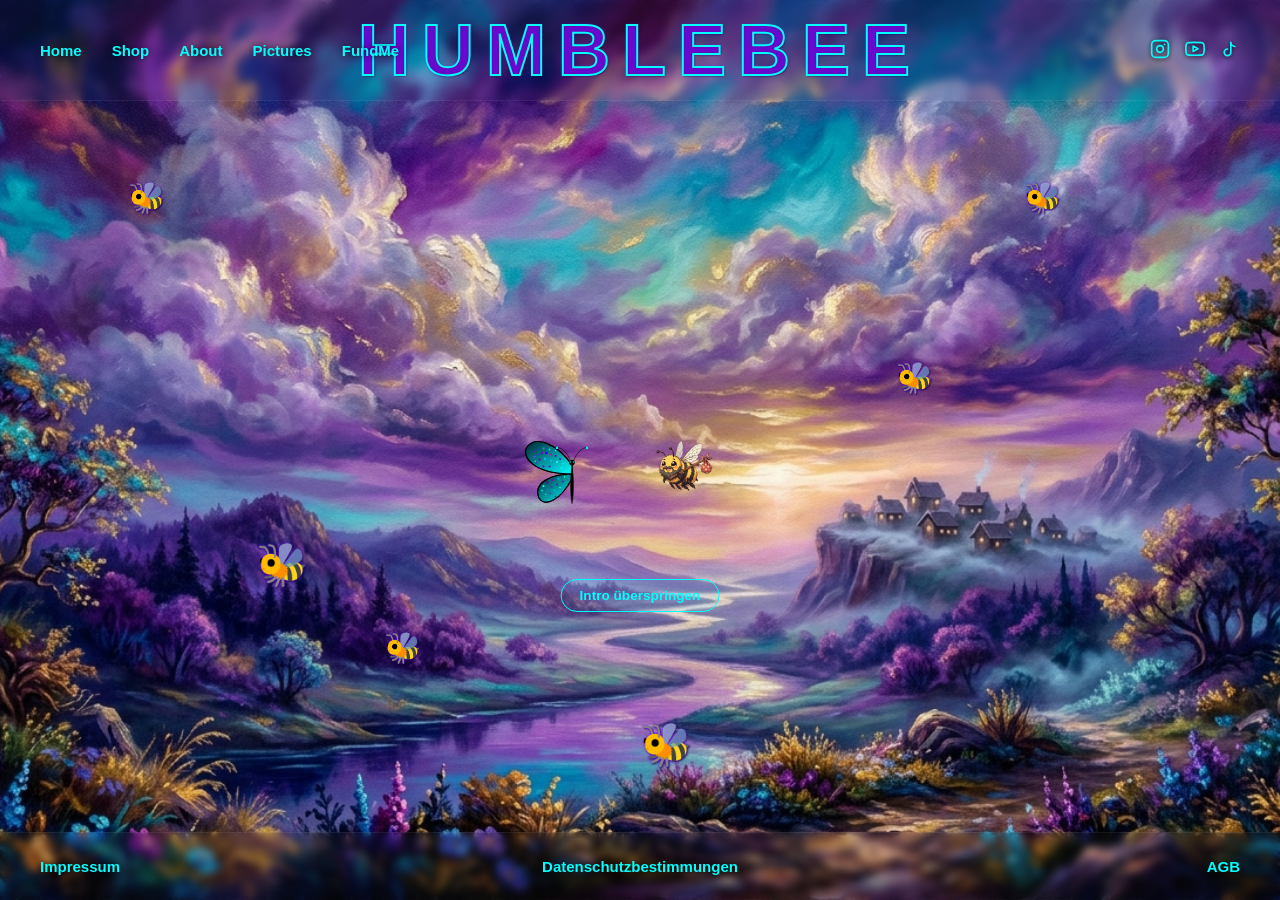
<file: index.html>
<!doctype html>
<html lang="de">
  <head>
    <meta charset="UTF-8" />
    <meta name="viewport" content="width=device-width, initial-scale=1.0" />
    <title>Startseite - Bienen & Neon-Falter</title>
    <link rel="stylesheet" href="style.css" />
  </head>
  <body class="bg-sunset">
    <header>
      <nav>
        <div class="nav-links">
          <a href="index.html" aria-current="page">Home</a>
          <a href="shop.html">Shop</a>
          <a href="about.html">About</a>
          <a href="pictures.html">Pictures</a>
          <a href="donate.html">FundMe</a>
        </div>

        <div class="nav-socials">
          <a
            href="https://www.instagram.com/humblebee.world/"
            target="_blank"
            rel="noopener noreferrer"
            aria-label="Instagram"
          >
            <svg
              viewBox="0 0 24 24"
              class="social-icon"
              fill="none"
              stroke="currentColor"
              stroke-width="2"
              stroke-linecap="round"
              stroke-linejoin="round"
            >
              <rect x="2" y="2" width="20" height="20" rx="5" ry="5"></rect>
              <path d="M16 11.37A4 4 0 1 1 12.63 8 4 4 0 0 1 16 11.37z"></path>
              <line x1="17.5" y1="6.5" x2="17.51" y2="6.5"></line>
            </svg>
          </a>
          <a
            href="https://www.youtube.com/@HUMBLEBEE-1111"
            target="_blank"
            rel="noopener noreferrer"
            aria-label="YouTube"
          >
            <svg viewBox="0 0 24 24" class="social-icon">
              <path
                d="M22.54 6.42a2.78 2.78 0 0 0-1.94-2C18.88 4 12 4 12 4s-6.88 0-8.6.46a2.78 2.78 0 0 0-1.94 2A29 29 0 0 0 1 11.75a29 29 0 0 0 .46 5.33A2.78 2.78 0 0 0 3.4 19c1.72.46 8.6.46 8.6.46s6.88 0 8.6-.46a2.78 2.78 0 0 0 1.94-2 29 29 0 0 0 .46-5.25 29 29 0 0 0-.46-5.33z"
              ></path>
              <polygon
                points="9.75 15.02 15.5 11.75 9.75 8.48 9.75 15.02"
              ></polygon>
            </svg>
          </a>
          <a
            href="https://www.tiktok.com/@humblebee.world?lang=de-DE"
            target="_blank"
            rel="noopener noreferrer"
            aria-label="TikTok"
          >
            <svg
              viewBox="0 0 24 24"
              class="social-icon"
              fill="none"
              stroke="currentColor"
              stroke-width="2"
              stroke-linecap="round"
              stroke-linejoin="round"
            >
              <path d="M9 12a4 4 0 1 0 4 4V4a5 5 0 0 0 5 5"></path>
            </svg>
          </a>
        </div>
      </nav>
    </header>

    <main>
      <div class="sun-rays-container" aria-hidden="true">
        <div class="ray" style="--i: 1"></div>
        <div class="ray" style="--i: 2"></div>
        <div class="ray" style="--i: 3"></div>
        <div class="ray" style="--i: 4"></div>
        <div class="ray" style="--i: 5"></div>
        <div class="ray" style="--i: 6"></div>
        <div class="ray" style="--i: 7"></div>
        <div class="ray" style="--i: 8"></div>
      </div>

      <section class="text-container">
        <h1 class="animated-text txt-1">Save the bees!</h1>
        <p class="animated-text txt-2">plant flowers....</p>
        <p class="animated-text txt-3">Bee humble....</p>
        <p class="animated-text txt-4">and help me grow if you can....</p>
        <p class="animated-text txt-5">Thank you so much!!!!</p>

        <button id="skip-intro-btn" onclick="skipIntro()">
          Intro überspringen
        </button>

        <div class="story-page" id="page1">
          <p>
            Es war die Epoche der Grauen Stille. Wo einst das Summen von
            Millionen das goldene Licht des Sommers erfüllt hatte, herrschte nun
            eine bedrückende Leere. Die Giganten aus Stein und Glas – von den
            Altvorderen „Menschen“ genannt – hatten das Land verschlungen, die
            blühenden Täler mit grauem Staub bedeckt und den großen Völkern des
            Waldes die Lebensgrundlage entzogen.
          </p>
          <button class="story-btn next-btn" onclick="nextPage()">
            Weiterlesen ➔
          </button>
        </div>

        <div class="story-page" id="page2">
          <p>
            Mit dem Sterben der Wiesen war auch das Haus von Humblebee
            untergegangen. Seine Sippe, die Hüter des Blütenstaubs, war
            vergangen. Er war der Letzte seines Geschlechts, eine einsame,
            flauschige Gestalt in einer feindlich gewordenen Welt. Sein Herz
            trug die Schwere eines ganzen Zeitalters, doch in seiner Brust
            schlug ein unerschütterliches Herz. Wo andere Groll gegen die
            steinernen Giganten hegten, spürte Humblebee nur eines: die Pflicht
            zu bewahren, was noch übrig war. Mit schmerzenden Schwingen und
            einem Pelz, der vom Ruß der Schornsteine gezeichnet war, erhob er
            sich Tag für Tag in die Lüfte. Er flog dorthin, wo die Not am
            größten war. Er war ein Heiler im Verborgenen, ein winziger Ritter
            des Lebens.
          </p>
          <div class="story-controls">
            <button class="story-btn prev-btn" onclick="prevPage()">
              L Zurück
            </button>
            <button class="story-btn next-btn" onclick="nextPage()">
              Weiterlesen ➔
            </button>
          </div>
        </div>

        <div class="story-page" id="page3">
          <p>
            Es begab sich an einem späten Nachmittag, als seine Kräfte fast
            gänzlich geschwunden waren, dass er einen kargen Außenposten der
            Steinstadt erreichte – einen einsamen Balkon hoch über den
            Straßenschluchten. Dort saß eine junge Tochter der Giganten. Vor ihr
            lag ein sterbendes Gewächs, dessen Blüten sich nach dem Segen des
            Lebens sehnten, den nur die Boten des Waldes bringen konnten.
            Humblebee spürte das Verlangen seiner matten Flügel, einfach in den
            Schatten zu sinken und dem ewigen Schlaf nachzugeben. Er hatte
            wahrlich genug gelitten. Doch der Schwur der Hüter duldete kein
            Zaudern.
          </p>
          <div class="story-controls">
            <button class="story-btn prev-btn" onclick="prevPage()">
              L Zurück
            </button>
            <button class="story-btn next-btn" onclick="nextPage()">
              Weiterlesen ➔
            </button>
          </div>
        </div>
        <div class="story-page" id="page4">
          <p>
            Mit einem tiefen, trotzigen Brummen, das wie das ferne Grollen eines
            sterbenden Donners klang, mobilisierte er die letzten Reserven
            seiner Lebensenergie. Er stürzte sich in den Mikrokosmos der
            Blütenkelche, wirbelte den goldenen Staub auf und vollzog das uralte
            Ritual der Bestäubung. Es war ein Tanz auf dem Grat des Todes,
            getragen von purem Opfersinn. Als das Werk vollbracht war, brach der
            kleine Krieger kraftlos auf dem hölzernen Tisch zusammen. Seine
            Fühler zuckten matt.
          </p>
          <div class="story-controls">
            <button class="story-btn prev-btn" onclick="prevPage()">
              L Zurück
            </button>
            <button class="story-btn next-btn" onclick="nextPage()">
              Weiterlesen ➔
            </button>
          </div>
        </div>
        <div class="story-page" id="page5">
          <p>
            Da geschah das Wunder. Das Menschenkind wich nicht zurück. In ihren
            Augen spiegelte sich nicht die Kälte ihrer Art, sondern das Erwachen
            eines alten Wissens. Mit ehrfürchtiger Sanftheit reichte sie ihm
            eige Gabe – ein Lebenselixier aus reinem, süßem Kristallwasser,
            dargebracht auf einem silbernen Schild. Als Humblebee den Trank zu
            sich nahm und die Wärme in seine Glieder zurückkehrte, wusste er,
            dass sein Kampf nicht vergebens gewesen war. Der Funke war
            übergesprungen. Ein neues Bündnis war geschmiedet worden, bereit,
            die Graue Stille zu brechen.
          </p>
          <div class="story-controls">
            <button class="story-btn prev-btn" onclick="prevPage()">
              L Zurück
            </button>
            <button class="story-btn close-btn" onclick="closeStory()">
              Geschichte schließen ✖
            </button>
          </div>
        </div>
      </section>

      <div class="insect-layer" aria-hidden="true">
        <div class="bee" style="--x: 10%; --y: 20%">🐝</div>
        <div class="bee" style="--x: 70%; --y: 40%">🐝</div>
        <div class="bee" style="--x: 30%; --y: 70%">🐝</div>
        <div class="bee" style="--x: 80%; --y: 20%">🐝</div>
        <div class="bumblebee" style="--x: 20%; --y: 60%">🐝</div>
        <div class="bumblebee" style="--x: 50%; --y: 80%">🐝</div>
      </div>

      <div class="butterfly" aria-hidden="true">
        <svg viewBox="0 0 400 400" xmlns="http://www.w3.org/2000/svg">
          <defs>
            <linearGradient
              id="fluegelBasis"
              x1="0%"
              y1="0%"
              x2="100%"
              y2="100%"
            >
              <stop offset="0%" stop-color="#002233" />
              <stop offset="100%" stop-color="#00ffff" />
            </linearGradient>
            <linearGradient
              id="falterKoerper"
              x1="0%"
              y1="0%"
              x2="100%"
              y2="0%"
            >
              <stop offset="0%" stop-color="#050505" />
              <stop offset="100%" stop-color="#000000" />
            </linearGradient>
            <filter id="ghostGlow" x="-20%" y="-20%" width="140%" height="140%">
              <feGaussianBlur stdDeviation="0.8" result="blur1" />
              <feMerge>
                <feMergeNode in="blur1" />
                <feMergeNode in="SourceGraphic" />
              </feMerge>
            </filter>

            <g id="einzelFluegel">
              <path
                d="M 200 200 C 150 130, 80 100, 50 140 C 30 170, 70 230, 200 230 Z"
                fill="url(#fluegelBasis)"
                stroke="#000"
                stroke-width="4"
                stroke-linejoin="round"
              />
              <path
                d="M 200 230 C 130 230, 70 260, 90 310 C 110 340, 160 320, 200 245 Z"
                fill="url(#fluegelBasis)"
                stroke="#000"
                stroke-width="4"
                stroke-linejoin="round"
              />
              <g filter="url(#ghostGlow)">
                <circle cx="160" cy="180" r="2.5" fill="#560bad" />
                <circle cx="145" cy="170" r="3.0" fill="#7209b7" />
                <circle cx="130" cy="165" r="3.5" fill="#b5179e" />
                <circle cx="115" cy="160" r="4.0" fill="#4a00e0" />
                <circle cx="100" cy="160" r="4.0" fill="#7209b7" />
                <circle cx="85" cy="165" r="3.5" fill="#3f37c9" />
                <circle cx="75" cy="172" r="3.0" fill="#4361ee" />
                <circle cx="78" cy="188" r="2.5" fill="#4cc9f0" />
                <circle cx="170" cy="195" r="2.5" fill="#00f5d4" />
                <circle cx="150" cy="190" r="3.0" fill="#00ffff" />
                <circle cx="130" cy="185" r="3.5" fill="#00bbf9" />
                <circle cx="110" cy="180" r="4.0" fill="#00bbf9" />
                <circle cx="92" cy="182" r="3.5" fill="#7209b7" />
                <circle cx="80" cy="192" r="3.0" fill="#3f37c9" />
                <circle cx="165" cy="210" r="2.5" fill="#00ffff" />
                <circle cx="145" cy="208" r="3.0" fill="#00bbf9" />
                <circle cx="125" cy="205" r="3.5" fill="#3f37c9" />
                <circle cx="105" cy="205" r="3.0" fill="#7209b7" />
                <circle cx="90" cy="210" r="2.5" fill="#560bad" />
                <circle cx="145" cy="152" r="2.0" fill="#00ffff" />
                <circle cx="125" cy="148" r="2.5" fill="#00ffff" />
                <circle cx="105" cy="145" r="3.0" fill="#3a86c8" />
                <circle cx="88" cy="148" r="2.5" fill="#3f37c9" />
                <circle cx="75" cy="155" r="2.0" fill="#7209b7" />
                <circle cx="175" cy="240" r="2.2" fill="#00f5d4" />
                <circle cx="155" cy="245" r="2.8" fill="#00bbf9" />
                <circle cx="135" cy="250" r="3.2" fill="#7209b7" />
                <circle cx="118" cy="258" r="3.5" fill="#560bad" />
                <circle cx="105" cy="270" r="3.0" fill="#00ffff" />
                <circle cx="100" cy="285" r="2.5" fill="#00f5d4" />
                <circle cx="170" cy="255" r="2.2" fill="#7209b7" />
                <circle cx="150" cy="265" r="2.8" fill="#560bad" />
                <circle cx="132" cy="272" r="3.2" fill="#3f37c9" />
                <circle cx="118" cy="282" r="2.8" fill="#4361ee" />
                <circle cx="112" cy="298" r="2.2" fill="#4cc9f0" />
                <circle cx="160" cy="275" r="2.2" fill="#00ffff" />
                <circle cx="142" cy="285" r="2.8" fill="#00bbf9" />
                <circle cx="128" cy="295" r="2.5" fill="#3f37c9" />
                <circle cx="162" cy="295" r="2.0" fill="#3a86c8" />
                <circle cx="145" cy="305" r="2.2" fill="#7209b7" />
              </g>
            </g>
          </defs>

          <g class="falter-schweben">
            <use href="#einzelFluegel" class="links" />
            <use href="#einzelFluegel" class="rechts" />

            <g class="falter-rumpf">
              <path
                d="M 200 210 C 193 230, 193 300, 200 330 C 207 300, 207 230, 200 210 Z"
                fill="url(#falterKoerper)"
                stroke="#000"
              />
              <path
                d="M 196 192 C 188 158, 160 138, 150 143"
                stroke="#000000"
                stroke-width="2"
                fill="none"
              />
              <path
                d="M 204 192 C 212 158, 240 138, 250 143"
                stroke="#000000"
                stroke-width="2"
                fill="none"
              />
              <circle
                cx="150"
                cy="143"
                r="3.5"
                fill="#00ffff"
                filter="url(#ghostGlow)"
              />
              <circle
                cx="250"
                cy="143"
                r="3.5"
                fill="#00ffff"
                filter="url(#ghostGlow)"
              />
              <circle cx="200" cy="192" r="9" fill="#050505" stroke="#000" />
              <circle cx="194" cy="190" r="2.2" fill="#00ffff" />
              <circle cx="206" cy="190" r="2.2" fill="#00ffff" />
            </g>
          </g>
        </svg>
      </div>
    </main>

    <div class="bottom-banner">
      <div class="bottom-links">
        <a href="impressum.html">Impressum</a>
        <a href="datenschutz.html" id="footer-datenschutz"
          >Datenschutzbestimmungen</a
        >
        <a href="agb.html">AGB</a>
      </div>
    </div>

    <script src="script.js"></script>
  </body>
</html>
</file>
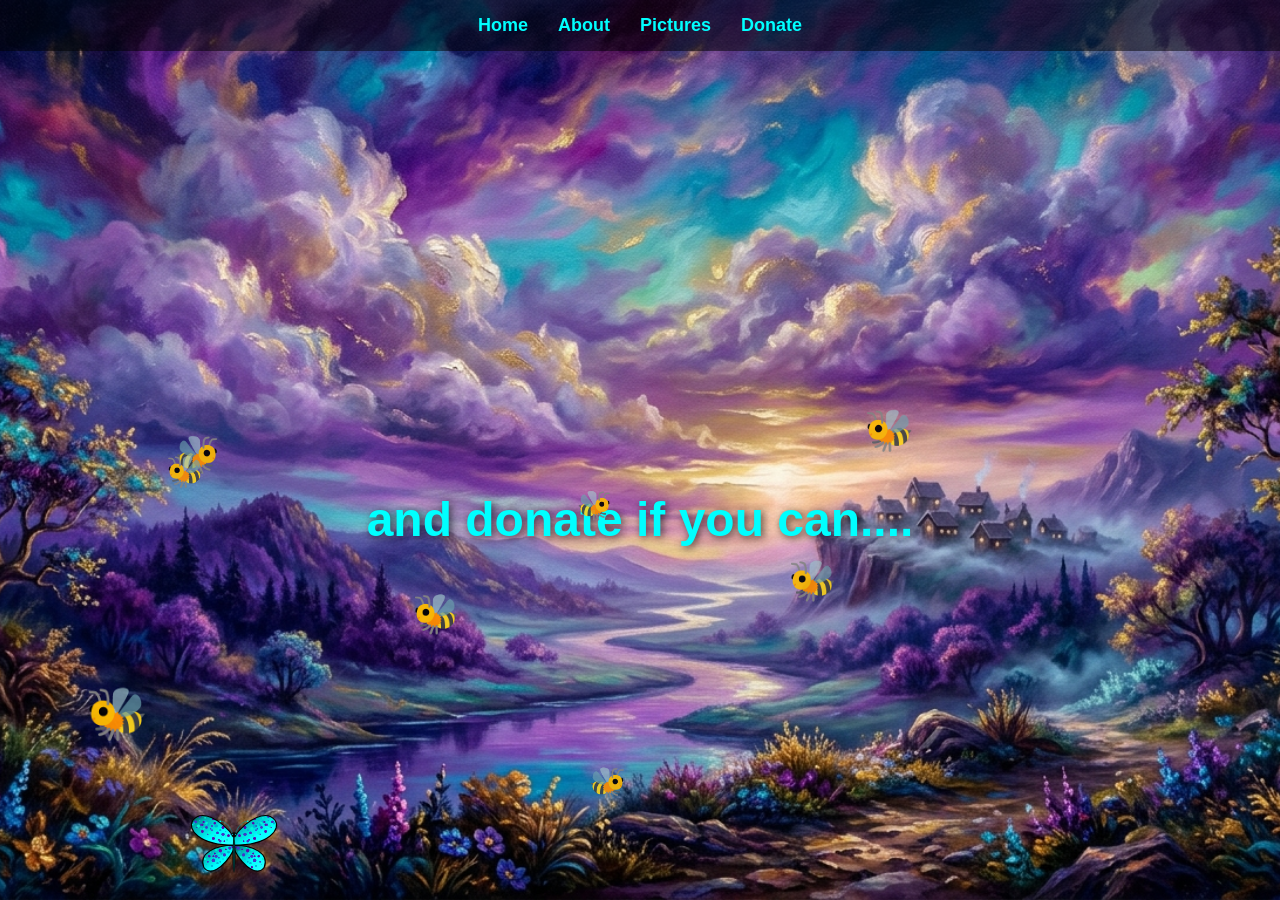
<file: .vscode/index.html>
<!doctype html>
<html lang="de">
  <head>
    <meta charset="UTF-8" />
    <meta name="viewport" content="width=device-width, initial-scale=1.0" />
    <title>Startseite - Bienen & Neon-Falter</title>
    <link rel="stylesheet" href="style.css" />
  </head>
  <body class="bg-sunset">
    <header>
      <nav>
        <a href="index.html">Home</a>
        <a href="about.html">About</a>
        <a href="pictures.html">Pictures</a>
        <a href="donate.html">Donate</a>
      </nav>
    </header>

    <main>
      <section class="text-container">
        <p class="animated-text txt-1">Save the bees!</p>
        <p class="animated-text txt-2">plant flowers....</p>
        <p class="animated-text txt-3">Bee humble....</p>
        <p class="animated-text txt-4">and donate if you can....</p>
      </section>

      <div class="bee bee1" style="left: 10%; top: 20%">🐝</div>
      <div class="bee bee2" style="left: 70%; top: 40%">🐝</div>
      <div class="bee bee3" style="left: 30%; top: 70%">🐝</div>
      <div class="bee bee4" style="left: 80%; top: 20%">🐝</div>

      <div class="bee bee1" style="left: 10%; top: 20%">🐝</div>
      <div class="bee bee2" style="left: 70%; top: 40%">🐝</div>

      <div class="bumblebee bumble1" style="left: 20%; top: 60%">🐝</div>
      <div class="bumblebee bumble2" style="left: 50%; top: 80%">🐝</div>

      <svg style="position: absolute; width: 0; height: 0">
        <defs>
          <linearGradient id="fluegelBasis" x1="0%" y1="0%" x2="100%" y2="100%">
            <stop offset="0%" stop-color="#003333" />
            <stop offset="20%" stop-color="#00a8a8" />
            <stop offset="60%" stop-color="#00ffff" />
            <stop offset="100%" stop-color="#33ffff" />
          </linearGradient>

          <linearGradient id="falterKoerper" x1="0%" y1="0%" x2="100%" y2="0%">
            <stop offset="0%" stop-color="#000000" />
            <stop offset="50%" stop-color="#004d4d" />
            <stop offset="100%" stop-color="#000000" />
          </linearGradient>

          <filter id="ghostGlow" x="-20%" y="-20%" width="140%" height="140%">
            <feGaussianBlur stdDeviation="0.7" result="blur1" />
            <feGaussianBlur
              in="SourceGraphic"
              stdDeviation="0.3"
              result="blur2"
            />
            <feMerge>
              <feMergeNode in="blur1" />
              <feMergeNode in="blur2" />
              <feMergeNode in="SourceGraphic" />
            </feMerge>
          </filter>

          <clipPath id="innerMaskLinks">
            <path
              d="M 200 200 C 150 130, 80 100, 50 140 C 30 170, 70 230, 200 230 Z"
            />
            <path
              d="M 200 230 C 130 230, 70 260, 90 310 C 110 340, 160 320, 200 245 Z"
            />
          </clipPath>

          <clipPath id="innerMaskRechts">
            <path
              d="M 200 200 C 250 130, 320 100, 350 140 C 370 170, 330 230, 200 230 Z"
            />
            <path
              d="M 200 230 C 270 230, 330 260, 310 310 C 290 340, 240 320, 200 245 Z"
            />
          </clipPath>
        </defs>
      </svg>

      <div class="butterfly" style="left: 40%; top: 40%">
        <svg viewBox="0 0 400 400" xmlns="http://www.w3.org/2000/svg">
          <g class="falter-schweben">
            <g class="fluegel-box links">
              <path
                d="M 200 200 C 150 130, 80 100, 50 140 C 30 170, 70 230, 200 230 Z"
                fill="url(#fluegelBasis)"
              />
              <path
                d="M 200 230 C 130 230, 70 260, 90 310 C 110 340, 160 320, 200 245 Z"
                fill="url(#fluegelBasis)"
              />

              <g clip-path="url(#innerMaskLinks)" filter="url(#ghostGlow)">
                <circle cx="190" cy="190" r="2.5" fill="#3f37c9" />
                <circle cx="180" cy="195" r="4.0" fill="#560bad" />
                <circle cx="170" cy="180" r="1.5" fill="#00b4d8" />
                <circle cx="175" cy="210" r="3.0" fill="#00f5d4" />
                <circle cx="160" cy="190" r="5.0" fill="#3f37c9" />
                <circle cx="165" cy="215" r="2.2" fill="#560bad" />
                <circle cx="150" cy="175" r="3.5" fill="#00b4d8" />
                <circle cx="155" cy="200" r="1.8" fill="#00f5d4" />
                <circle cx="140" cy="185" r="4.2" fill="#3f37c9" />
                <circle cx="145" cy="210" r="2.5" fill="#560bad" />
                <circle cx="135" cy="160" r="5.5" fill="#00b4d8" />
                <circle cx="130" cy="195" r="3.2" fill="#00f5d4" />
                <circle cx="120" cy="175" r="2.0" fill="#3f37c9" />
                <circle cx="125" cy="205" r="4.5" fill="#560bad" />
                <circle cx="115" cy="150" r="3.0" fill="#00b4d8" />
                <circle cx="110" cy="185" r="5.2" fill="#00f5d4" />
                <circle cx="100" cy="165" r="4.0" fill="#3f37c9" />
                <circle cx="105" cy="190" r="1.5" fill="#560bad" />
                <circle cx="95" cy="145" r="5.0" fill="#00b4d8" />
                <circle cx="90" cy="170" r="2.8" fill="#00f5d4" />
                <circle cx="80" cy="155" r="3.5" fill="#3f37c9" />
                <circle cx="85" cy="180" r="4.2" fill="#560bad" />
                <circle cx="75" cy="140" r="2.2" fill="#00b4d8" />
                <circle cx="70" cy="160" r="5.0" fill="#00f5d4" />
                <circle cx="60" cy="145" r="4.5" fill="#3f37c9" />
                <circle cx="65" cy="165" r="1.8" fill="#560bad" />
                <circle cx="55" cy="150" r="3.2" fill="#00b4d8" />
                <circle cx="50" cy="155" r="2.0" fill="#00f5d4" />
                <circle cx="185" cy="175" r="3.0" fill="#00b4d8" />
                <circle cx="170" cy="195" r="2.0" fill="#00f5d4" />
                <circle cx="160" cy="165" r="4.5" fill="#560bad" />
                <circle cx="150" cy="215" r="3.8" fill="#3f37c9" />
                <circle cx="140" cy="145" r="1.5" fill="#00b4d8" />
                <circle cx="135" cy="170" r="5.0" fill="#00f5d4" />
                <circle cx="125" cy="135" r="3.5" fill="#560bad" />
                <circle cx="115" cy="170" r="2.2" fill="#3f37c9" />
                <circle cx="105" cy="155" r="4.8" fill="#00b4d8" />
                <circle cx="95" cy="130" r="2.0" fill="#00f5d4" />
                <circle cx="85" cy="155" r="3.2" fill="#560bad" />
                <circle cx="75" cy="125" r="4.0" fill="#3f37c9" />
                <circle cx="145" cy="135" r="2.5" fill="#3f37c9" />
                <circle cx="130" cy="150" r="3.8" fill="#560bad" />
                <circle cx="110" cy="140" r="1.9" fill="#00b4d8" />
                <circle cx="100" cy="150" r="4.2" fill="#00f5d4" />
                <circle cx="155" cy="155" r="3.0" fill="#00b4d8" />
                <circle cx="120" cy="160" r="2.5" fill="#3f37c9" />
                <circle cx="90" cy="145" r="3.6" fill="#560bad" />
                <circle cx="80" cy="170" r="1.5" fill="#00f5d4" />
                <circle cx="195" cy="235" r="3.5" fill="#560bad" />
                <circle cx="185" cy="240" r="5.0" fill="#3f37c9" />
                <circle cx="175" cy="230" r="2.0" fill="#00f5d4" />
                <circle cx="180" cy="255" r="4.2" fill="#00b4d8" />
                <circle cx="170" cy="245" r="2.5" fill="#560bad" />
                <circle cx="165" cy="265" r="4.8" fill="#3f37c9" />
                <circle cx="155" cy="235" r="3.0" fill="#00f5d4" />
                <circle cx="160" cy="280" r="1.8" fill="#00b4d8" />
                <circle cx="150" cy="250" r="5.2" fill="#560bad" />
                <circle cx="145" cy="275" r="2.2" fill="#3f37c9" />
                <circle cx="135" cy="245" r="4.0" fill="#00f5d4" />
                <circle cx="140" cy="295" r="3.5" fill="#00b4d8" />
                <circle cx="130" cy="260" r="2.8" fill="#560bad" />
                <circle cx="125" cy="285" r="5.5" fill="#3f37c9" />
                <circle cx="115" cy="255" r="1.5" fill="#00f5d4" />
                <circle cx="120" cy="305" r="3.0" fill="#00b4d8" />
                <circle cx="110" cy="270" r="4.0" fill="#560bad" />
                <circle cx="105" cy="290" r="2.5" fill="#3f37c9" />
                <circle cx="95" cy="280" r="3.8" fill="#00f5d4" />
                <circle cx="100" cy="300" r="1.2" fill="#00b4d8" />
                <circle cx="155" cy="260" r="3.2" fill="#00b4d8" />
                <circle cx="145" cy="260" r="1.9" fill="#00f5d4" />
                <circle cx="135" cy="270" r="4.5" fill="#3f37c9" />
                <circle cx="125" cy="270" r="2.8" fill="#560bad" />
                <circle cx="175" cy="275" r="4.0" fill="#00f5d4" />
                <circle cx="150" cy="290" r="2.5" fill="#00b4d8" />
                <circle cx="265" cy="310" r="3.3" fill="#560bad" />
                <circle cx="235" cy="300" r="2.1" fill="#3f37c9" />
              </g>

              <g
                stroke="#000000"
                stroke-width="4"
                fill="none"
                stroke-linejoin="round"
                stroke-linecap="round"
              >
                <path
                  d="M 200 200 C 150 130, 80 100, 50 140 C 30 170, 70 230, 200 230 Z"
                />
                <path
                  d="M 200 230 C 130 230, 70 260, 90 310 C 110 340, 160 320, 200 245 Z"
                />
              </g>
            </g>

            <g class="fluegel-box rechts">
              <path
                d="M 200 200 C 250 130, 320 100, 350 140 C 370 170, 330 230, 200 230 Z"
                fill="url(#fluegelBasis)"
              />
              <path
                d="M 200 230 C 270 230, 330 260, 310 310 C 290 340, 240 320, 200 245 Z"
                fill="url(#fluegelBasis)"
              />

              <g clip-path="url(#innerMaskRechts)" filter="url(#ghostGlow)">
                <circle cx="210" cy="190" r="2.5" fill="#3f37c9" />
                <circle cx="220" cy="195" r="4.0" fill="#560bad" />
                <circle cx="230" cy="180" r="1.5" fill="#00b4d8" />
                <circle cx="225" cy="210" r="3.0" fill="#00f5d4" />
                <circle cx="240" cy="190" r="5.0" fill="#3f37c9" />
                <circle cx="235" cy="215" r="2.2" fill="#560bad" />
                <circle cx="250" cy="175" r="3.5" fill="#00b4d8" />
                <circle cx="245" cy="200" r="1.8" fill="#00f5d4" />
                <circle cx="260" cy="185" r="4.2" fill="#3f37c9" />
                <circle cx="255" cy="210" r="2.5" fill="#560bad" />
                <circle cx="275" cy="160" r="5.5" fill="#00b4d8" />
                <circle cx="270" cy="195" r="3.2" fill="#00f5d4" />
                <circle cx="280" cy="175" r="2.0" fill="#3f37c9" />
                <circle cx="275" cy="205" r="4.5" fill="#560bad" />
                <circle cx="285" cy="150" r="3.0" fill="#00b4d8" />
                <circle cx="290" cy="185" r="5.2" fill="#00f5d4" />
                <circle cx="300" cy="165" r="4.0" fill="#3f37c9" />
                <circle cx="295" cy="190" r="1.5" fill="#560bad" />
                <circle cx="305" cy="145" r="5.0" fill="#00b4d8" />
                <circle cx="310" cy="170" r="2.8" fill="#00f5d4" />
                <circle cx="320" cy="155" r="3.5" fill="#3f37c9" />
                <circle cx="315" cy="180" r="4.2" fill="#560bad" />
                <circle cx="325" cy="140" r="2.2" fill="#00b4d8" />
                <circle cx="330" cy="160" r="5.0" fill="#00f5d4" />
                <circle cx="340" cy="145" r="4.5" fill="#3f37c9" />
                <circle cx="335" cy="165" r="1.8" fill="#560bad" />
                <circle cx="345" cy="150" r="3.2" fill="#00b4d8" />
                <circle cx="350" cy="155" r="2.0" fill="#00f5d4" />
                <circle cx="215" cy="175" r="3.0" fill="#00b4d8" />
                <circle cx="230" cy="195" r="2.0" fill="#00f5d4" />
                <circle cx="240" cy="165" r="4.5" fill="#560bad" />
                <circle cx="250" cy="215" r="3.8" fill="#3f37c9" />
                <circle cx="260" cy="145" r="1.5" fill="#00b4d8" />
                <circle cx="265" cy="170" r="5.0" fill="#00f5d4" />
                <circle cx="275" cy="135" r="3.5" fill="#560bad" />
                <circle cx="285" cy="170" r="2.2" fill="#3f37c9" />
                <circle cx="295" cy="155" r="4.8" fill="#00b4d8" />
                <circle cx="305" cy="130" r="2.0" fill="#00f5d4" />
                <circle cx="315" cy="155" r="3.2" fill="#560bad" />
                <circle cx="325" cy="125" r="4.0" fill="#3f37c9" />
                <circle cx="255" cy="135" r="2.5" fill="#3f37c9" />
                <circle cx="270" cy="150" r="3.8" fill="#560bad" />
                <circle cx="290" cy="140" r="1.9" fill="#00b4d8" />
                <circle cx="300" cy="150" r="4.2" fill="#00f5d4" />
                <circle cx="245" cy="155" r="3.0" fill="#00b4d8" />
                <circle cx="280" cy="160" r="2.5" fill="#3f37c9" />
                <circle cx="310" cy="145" r="3.6" fill="#560bad" />
                <circle cx="320" cy="170" r="1.5" fill="#00f5d4" />
                <circle cx="205" cy="235" r="3.5" fill="#560bad" />
                <circle cx="215" cy="240" r="5.0" fill="#3f37c9" />
                <circle cx="225" cy="230" r="2.0" fill="#00f5d4" />
                <circle cx="220" cy="255" r="4.2" fill="#00b4d8" />
                <circle cx="230" cy="245" r="2.5" fill="#560bad" />
                <circle cx="235" cy="265" r="4.8" fill="#3f37c9" />
                <circle cx="245" cy="235" r="3.0" fill="#00f5d4" />
                <circle cx="240" cy="280" r="1.8" fill="#00b4d8" />
                <circle cx="250" cy="250" r="5.2" fill="#560bad" />
                <circle cx="255" cy="275" r="2.2" fill="#3f37c9" />
                <circle cx="265" cy="245" r="4.0" fill="#00f5d4" />
                <circle cx="260" cy="295" r="3.5" fill="#00b4d8" />
                <circle cx="270" cy="260" r="2.8" fill="#560bad" />
                <circle cx="275" cy="285" r="5.5" fill="#3f37c9" />
                <circle cx="285" cy="255" r="1.5" fill="#00f5d4" />
                <circle cx="280" cy="305" r="3.0" fill="#00b4d8" />
                <circle cx="290" cy="270" r="4.0" fill="#560bad" />
                <circle cx="295" cy="290" r="2.5" fill="#3f37c9" />
                <circle cx="305" cy="280" r="3.8" fill="#00f5d4" />
                <circle cx="300" cy="300" r="1.2" fill="#00b4d8" />
                <circle cx="245" cy="260" r="3.2" fill="#00b4d8" />
                <circle cx="255" cy="260" r="1.9" fill="#00f5d4" />
                <circle cx="265" cy="270" r="4.5" fill="#3f37c9" />
                <circle cx="275" cy="270" r="2.8" fill="#560bad" />
                <circle cx="225" cy="275" r="4.0" fill="#00f5d4" />
                <circle cx="250" cy="290" r="2.5" fill="#00b4d8" />
                <circle cx="265" cy="310" r="3.3" fill="#560bad" />
                <circle cx="235" cy="300" r="2.1" fill="#3f37c9" />
              </g>

              <g
                stroke="#000000"
                stroke-width="4"
                fill="none"
                stroke-linejoin="round"
                stroke-linecap="round"
              >
                <path
                  d="M 200 200 C 250 130, 320 100, 350 140 C 370 170, 330 230, 200 230 Z"
                />
                <path
                  d="M 200 230 C 270 230, 330 260, 310 310 C 290 340, 240 320, 200 245 Z"
                />
              </g>
            </g>

            <g class="falter-rumpf">
              <path
                d="M 200 210 C 193 230, 193 300, 200 330 C 207 300, 207 230, 200 210 Z"
                fill="url(#falterKoerper)"
                stroke="#000"
                stroke-width="1"
              />
              <path
                d="M 196 192 C 188 158, 160 138, 150 143"
                stroke="#00a8a8"
                stroke-width="2"
                fill="none"
                stroke-linecap="round"
              />
              <path
                d="M 204 192 C 212 158, 240 138, 250 143"
                stroke="#00a8a8"
                stroke-width="2"
                fill="none"
                stroke-linecap="round"
              />
              <circle cx="150" cy="143" r="3" fill="#00ffff" />
              <circle cx="250" cy="143" r="3" fill="#00ffff" />
              <circle
                cx="200"
                cy="192"
                r="9"
                fill="#050505"
                stroke="#000"
                stroke-width="1.2"
              />
              <circle cx="194" cy="190" r="2.2" fill="#00ffff" />
              <circle cx="206" cy="190" r="2.2" fill="#00ffff" />
            </g>
          </g>
        </svg>
      </div>
    </main>

    <script src="script.js"></script>
  </body>
</html>
</file>
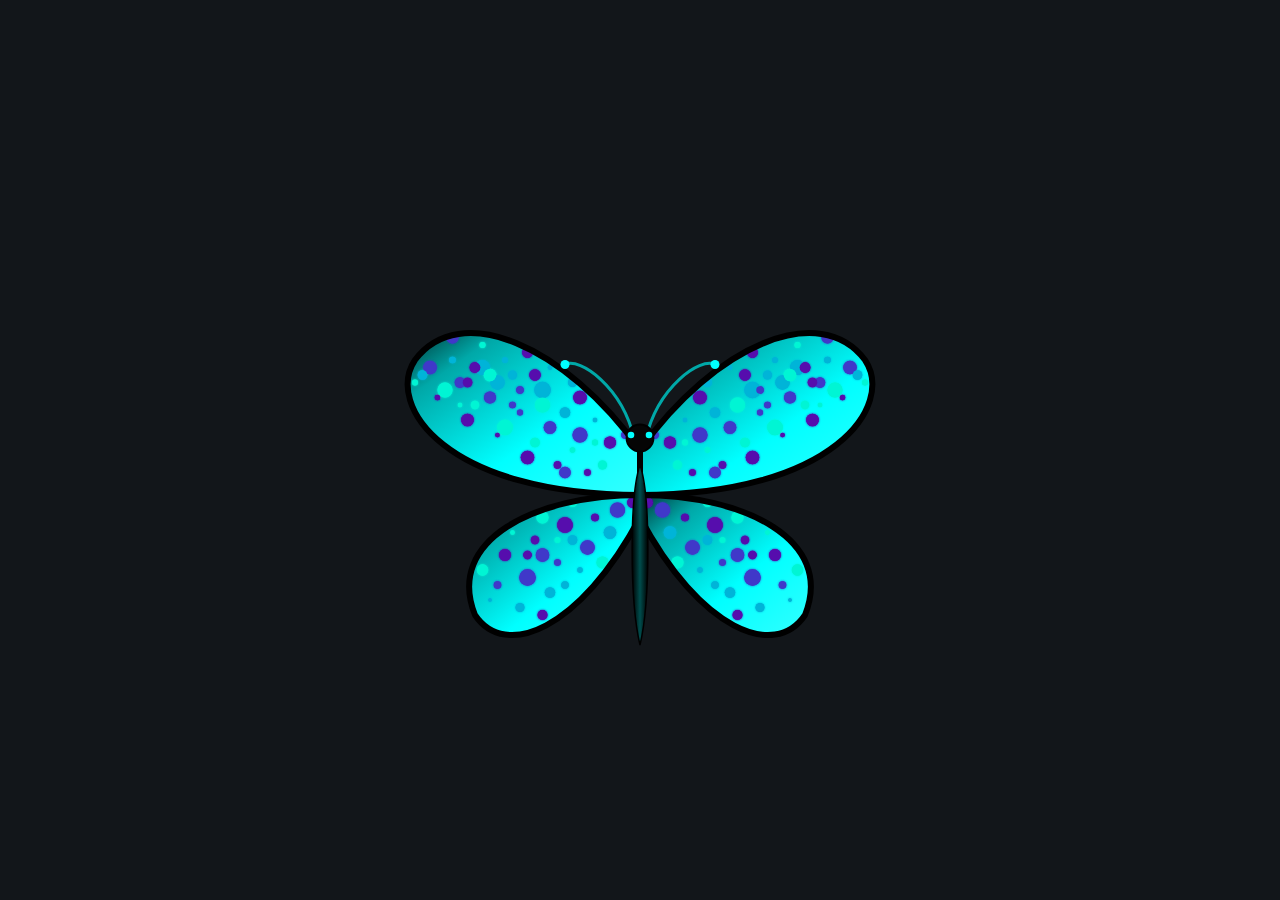
<file: Butterfly/index.html>
<!doctype html>
<html lang="de">
  <head>
    <meta charset="UTF-8" />
    <meta name="viewport" content="width=device-width, initial-scale=1.0" />
    <title>Neon-Overdrive Falter - Abstract Ghost Glow</title>
    <link rel="stylesheet" href="style.css" />
  </head>
  <body>
    <svg
      width="600"
      height="600"
      viewBox="0 0 400 400"
      xmlns="http://www.w3.org/2000/svg"
      z
    >
      <defs>
        <linearGradient id="fluegelBasis" x1="0%" y1="0%" x2="100%" y2="100%">
          <stop offset="0%" stop-color="#003333" />
          <stop offset="20%" stop-color="#00a8a8" />
          <stop offset="60%" stop-color="#00ffff" />
          <stop offset="100%" stop-color="#33ffff" />
        </linearGradient>

        <linearGradient id="falterKoerper" x1="0%" y1="0%" x2="100%" y2="0%">
          <stop offset="0%" stop-color="#000000" />
          <stop offset="50%" stop-color="#004d4d" />
          <stop offset="100%" stop-color="#000000" />
        </linearGradient>

        <filter id="ghostGlow" x="-20%" y="-20%" width="140%" height="140%">
          <feGaussianBlur stdDeviation="0.7" result="blur1" />
          <feGaussianBlur
            in="SourceGraphic"
            stdDeviation="0.3"
            result="blur2"
          />
          <feMerge>
            <feMergeNode in="blur1" />
            <feMergeNode in="blur2" />
            <feMergeNode in="SourceGraphic" />
          </feMerge>
        </filter>

        <clipPath id="innerMaskLinks">
          <path
            d="M 200 200 C 150 130, 80 100, 50 140 C 30 170, 70 230, 200 230 Z"
          />
          <path
            d="M 200 230 C 130 230, 70 260, 90 310 C 110 340, 160 320, 200 245 Z"
          />
        </clipPath>

        <clipPath id="innerMaskRechts">
          <path
            d="M 200 200 C 250 130, 320 100, 350 140 C 370 170, 330 230, 200 230 Z"
          />
          <path
            d="M 200 230 C 270 230, 330 260, 310 310 C 290 340, 240 320, 200 245 Z"
          />
        </clipPath>
      </defs>

      <g class="falter-schweben">
        <g class="fluegel-box links">
          <path
            d="M 200 200 C 150 130, 80 100, 50 140 C 30 170, 70 230, 200 230 Z"
            fill="url(#fluegelBasis)"
          />
          <path
            d="M 200 230 C 130 230, 70 260, 90 310 C 110 340, 160 320, 200 245 Z"
            fill="url(#fluegelBasis)"
          />

          <g clip-path="url(#innerMaskLinks)" filter="url(#ghostGlow)">
            <circle cx="190" cy="190" r="2.5" fill="#3f37c9" />
            <circle cx="180" cy="195" r="4.0" fill="#560bad" />
            <circle cx="170" cy="180" r="1.5" fill="#00b4d8" />
            <circle cx="175" cy="210" r="3.0" fill="#00f5d4" />
            <circle cx="160" cy="190" r="5.0" fill="#3f37c9" />
            <circle cx="165" cy="215" r="2.2" fill="#560bad" />
            <circle cx="150" cy="175" r="3.5" fill="#00b4d8" />
            <circle cx="155" cy="200" r="1.8" fill="#00f5d4" />
            <circle cx="140" cy="185" r="4.2" fill="#3f37c9" />
            <circle cx="145" cy="210" r="2.5" fill="#560bad" />
            <circle cx="135" cy="160" r="5.5" fill="#00b4d8" />
            <circle cx="130" cy="195" r="3.2" fill="#00f5d4" />
            <circle cx="120" cy="175" r="2.0" fill="#3f37c9" />
            <circle cx="125" cy="205" r="4.5" fill="#560bad" />
            <circle cx="115" cy="150" r="3.0" fill="#00b4d8" />
            <circle cx="110" cy="185" r="5.2" fill="#00f5d4" />
            <circle cx="100" cy="165" r="4.0" fill="#3f37c9" />
            <circle cx="105" cy="190" r="1.5" fill="#560bad" />
            <circle cx="95" cy="145" r="5.0" fill="#00b4d8" />
            <circle cx="90" cy="170" r="2.8" fill="#00f5d4" />
            <circle cx="80" cy="155" r="3.5" fill="#3f37c9" />
            <circle cx="85" cy="180" r="4.2" fill="#560bad" />
            <circle cx="75" cy="140" r="2.2" fill="#00b4d8" />
            <circle cx="70" cy="160" r="5.0" fill="#00f5d4" />
            <circle cx="60" cy="145" r="4.5" fill="#3f37c9" />
            <circle cx="65" cy="165" r="1.8" fill="#560bad" />
            <circle cx="55" cy="150" r="3.2" fill="#00b4d8" />
            <circle cx="50" cy="155" r="2.0" fill="#00f5d4" />

            <circle cx="185" cy="175" r="3.0" fill="#00b4d8" />
            <circle cx="170" cy="195" r="2.0" fill="#00f5d4" />
            <circle cx="160" cy="165" r="4.5" fill="#560bad" />
            <circle cx="150" cy="215" r="3.8" fill="#3f37c9" />
            <circle cx="140" cy="145" r="1.5" fill="#00b4d8" />
            <circle cx="135" cy="170" r="5.0" fill="#00f5d4" />
            <circle cx="125" cy="135" r="3.5" fill="#560bad" />
            <circle cx="115" cy="170" r="2.2" fill="#3f37c9" />
            <circle cx="105" cy="155" r="4.8" fill="#00b4d8" />
            <circle cx="95" cy="130" r="2.0" fill="#00f5d4" />
            <circle cx="85" cy="155" r="3.2" fill="#560bad" />
            <circle cx="75" cy="125" r="4.0" fill="#3f37c9" />
            <circle cx="145" cy="135" r="2.5" fill="#3f37c9" />
            <circle cx="130" cy="150" r="3.8" fill="#560bad" />
            <circle cx="110" cy="140" r="1.9" fill="#00b4d8" />
            <circle cx="100" cy="150" r="4.2" fill="#00f5d4" />
            <circle cx="155" cy="155" r="3.0" fill="#00b4d8" />
            <circle cx="120" cy="160" r="2.5" fill="#3f37c9" />
            <circle cx="90" cy="145" r="3.6" fill="#560bad" />
            <circle cx="80" cy="170" r="1.5" fill="#00f5d4" />

            <circle cx="195" cy="235" r="3.5" fill="#560bad" />
            <circle cx="185" cy="240" r="5.0" fill="#3f37c9" />
            <circle cx="175" cy="230" r="2.0" fill="#00f5d4" />
            <circle cx="180" cy="255" r="4.2" fill="#00b4d8" />
            <circle cx="170" cy="245" r="2.5" fill="#560bad" />
            <circle cx="165" cy="265" r="4.8" fill="#3f37c9" />
            <circle cx="155" cy="235" r="3.0" fill="#00f5d4" />
            <circle cx="160" cy="280" r="1.8" fill="#00b4d8" />
            <circle cx="150" cy="250" r="5.2" fill="#560bad" />
            <circle cx="145" cy="275" r="2.2" fill="#3f37c9" />
            <circle cx="135" cy="245" r="4.0" fill="#00f5d4" />
            <circle cx="140" cy="295" r="3.5" fill="#00b4d8" />
            <circle cx="130" cy="260" r="2.8" fill="#560bad" />
            <circle cx="125" cy="285" r="5.5" fill="#3f37c9" />
            <circle cx="115" cy="255" r="1.5" fill="#00f5d4" />
            <circle cx="120" cy="305" r="3.0" fill="#00b4d8" />
            <circle cx="110" cy="270" r="4.0" fill="#560bad" />
            <circle cx="105" cy="290" r="2.5" fill="#3f37c9" />
            <circle cx="95" cy="280" r="3.8" fill="#00f5d4" />
            <circle cx="100" cy="300" r="1.2" fill="#00b4d8" />
            <circle cx="155" cy="260" r="3.2" fill="#00b4d8" />
            <circle cx="145" cy="260" r="1.9" fill="#00f5d4" />
            <circle cx="135" cy="270" r="4.5" fill="#3f37c9" />
            <circle cx="125" cy="270" r="2.8" fill="#560bad" />
            <circle cx="175" cy="275" r="4.0" fill="#00f5d4" />
            <circle cx="150" cy="290" r="2.5" fill="#00b4d8" />
            <circle cx="135" cy="310" r="3.3" fill="#560bad" />
            <circle cx="165" cy="300" r="2.1" fill="#3f37c9" />
          </g>

          <g
            stroke="#000000"
            stroke-width="4"
            fill="none"
            stroke-linejoin="round"
            stroke-linecap="round"
          >
            <path
              d="M 200 200 C 150 130, 80 100, 50 140 C 30 170, 70 230, 200 230 Z"
            />
            <path
              d="M 200 230 C 130 230, 70 260, 90 310 C 110 340, 160 320, 200 245 Z"
            />
          </g>
        </g>

        <g class="falter-box rechts">
          <path
            d="M 200 200 C 250 130, 320 100, 350 140 C 370 170, 330 230, 200 230 Z"
            fill="url(#fluegelBasis)"
          />
          <path
            d="M 200 230 C 270 230, 330 260, 310 310 C 290 340, 240 320, 200 245 Z"
            fill="url(#fluegelBasis)"
          />

          <g clip-path="url(#innerMaskRechts)" filter="url(#ghostGlow)">
            <circle cx="210" cy="190" r="2.5" fill="#3f37c9" />
            <circle cx="220" cy="195" r="4.0" fill="#560bad" />
            <circle cx="230" cy="180" r="1.5" fill="#00b4d8" />
            <circle cx="225" cy="210" r="3.0" fill="#00f5d4" />
            <circle cx="240" cy="190" r="5.0" fill="#3f37c9" />
            <circle cx="235" cy="215" r="2.2" fill="#560bad" />
            <circle cx="250" cy="175" r="3.5" fill="#00b4d8" />
            <circle cx="245" cy="200" r="1.8" fill="#00f5d4" />
            <circle cx="260" cy="185" r="4.2" fill="#3f37c9" />
            <circle cx="255" cy="210" r="2.5" fill="#560bad" />
            <circle cx="275" cy="160" r="5.5" fill="#00b4d8" />
            <circle cx="270" cy="195" r="3.2" fill="#00f5d4" />
            <circle cx="280" cy="175" r="2.0" fill="#3f37c9" />
            <circle cx="275" cy="205" r="4.5" fill="#560bad" />
            <circle cx="285" cy="150" r="3.0" fill="#00b4d8" />
            <circle cx="290" cy="185" r="5.2" fill="#00f5d4" />
            <circle cx="300" cy="165" r="4.0" fill="#3f37c9" />
            <circle cx="295" cy="190" r="1.5" fill="#560bad" />
            <circle cx="305" cy="145" r="5.0" fill="#00b4d8" />
            <circle cx="310" cy="170" r="2.8" fill="#00f5d4" />
            <circle cx="320" cy="155" r="3.5" fill="#3f37c9" />
            <circle cx="315" cy="180" r="4.2" fill="#560bad" />
            <circle cx="325" cy="140" r="2.2" fill="#00b4d8" />
            <circle cx="330" cy="160" r="5.0" fill="#00f5d4" />
            <circle cx="340" cy="145" r="4.5" fill="#3f37c9" />
            <circle cx="335" cy="165" r="1.8" fill="#560bad" />
            <circle cx="345" cy="150" r="3.2" fill="#00b4d8" />
            <circle cx="350" cy="155" r="2.0" fill="#00f5d4" />

            <circle cx="215" cy="175" r="3.0" fill="#00b4d8" />
            <circle cx="230" cy="195" r="2.0" fill="#00f5d4" />
            <circle cx="240" cy="165" r="4.5" fill="#560bad" />
            <circle cx="250" cy="215" r="3.8" fill="#3f37c9" />
            <circle cx="260" cy="145" r="1.5" fill="#00b4d8" />
            <circle cx="265" cy="170" r="5.0" fill="#00f5d4" />
            <circle cx="275" cy="135" r="3.5" fill="#560bad" />
            <circle cx="285" cy="170" r="2.2" fill="#3f37c9" />
            <circle cx="295" cy="155" r="4.8" fill="#00b4d8" />
            <circle cx="305" cy="130" r="2.0" fill="#00f5d4" />
            <circle cx="315" cy="155" r="3.2" fill="#560bad" />
            <circle cx="325" cy="125" r="4.0" fill="#3f37c9" />
            <circle cx="255" cy="135" r="2.5" fill="#3f37c9" />
            <circle cx="270" cy="150" r="3.8" fill="#560bad" />
            <circle cx="290" cy="140" r="1.9" fill="#00b4d8" />
            <circle cx="300" cy="150" r="4.2" fill="#00f5d4" />
            <circle cx="245" cy="155" r="3.0" fill="#00b4d8" />
            <circle cx="280" cy="160" r="2.5" fill="#3f37c9" />
            <circle cx="310" cy="145" r="3.6" fill="#560bad" />
            <circle cx="320" cy="170" r="1.5" fill="#00f5d4" />

            <circle cx="205" cy="235" r="3.5" fill="#560bad" />
            <circle cx="215" cy="240" r="5.0" fill="#3f37c9" />
            <circle cx="225" cy="230" r="2.0" fill="#00f5d4" />
            <circle cx="220" cy="255" r="4.2" fill="#00b4d8" />
            <circle cx="230" cy="245" r="2.5" fill="#560bad" />
            <circle cx="235" cy="265" r="4.8" fill="#3f37c9" />
            <circle cx="245" cy="235" r="3.0" fill="#00f5d4" />
            <circle
              cx="240"
              stroke=""
              cx="240"
              cy="280"
              r="1.8"
              fill="#00b4d8"
            />
            <circle cx="250" cy="250" r="5.2" fill="#560bad" />
            <circle cx="255" cy="275" r="2.2" fill="#3f37c9" />
            <circle cx="265" cy="245" r="4.0" fill="#00f5d4" />
            <circle cx="260" cy="295" r="3.5" fill="#00b4d8" />
            <circle cx="270" cy="260" r="2.8" fill="#560bad" />
            <circle cx="275" cy="285" r="5.5" fill="#3f37c9" />
            <circle cx="285" cy="255" r="1.5" fill="#00f5d4" />
            <circle cx="280" cy="305" r="3.0" fill="#00b4d8" />
            <circle cx="290" cy="270" r="4.0" fill="#560bad" />
            <circle cx="295" cy="290" r="2.5" fill="#3f37c9" />
            <circle cx="305" cy="280" r="3.8" fill="#00f5d4" />
            <circle cx="300" cy="300" r="1.2" fill="#00b4d8" />
            <circle cx="245" cy="260" r="3.2" fill="#00b4d8" />
            <circle cx="255" cy="260" r="1.9" fill="#00f5d4" />
            <circle cx="265" cy="270" r="4.5" fill="#3f37c9" />
            <circle cx="275" cy="270" r="2.8" fill="#560bad" />
            <circle cx="225" cy="275" r="4.0" fill="#00f5d4" />
            <circle cx="250" cy="290" r="2.5" fill="#00b4d8" />
            <circle cx="265" cy="310" r="3.3" fill="#560bad" />
            <circle cx="235" cy="300" r="2.1" fill="#3f37c9" />
          </g>

          <g
            stroke="#000000"
            stroke-width="4"
            fill="none"
            stroke-linejoin="round"
            stroke-linecap="round"
          >
            <path
              d="M 200 200 C 250 130, 320 100, 350 140 C 370 170, 330 230, 200 230 Z"
            />
            <path
              d="M 200 230 C 270 230, 330 260, 310 310 C 290 340, 240 320, 200 245 Z"
            />
          </g>
        </g>

        <g class="falter-rumpf">
          <path
            d="M 200 210 C 193 230, 193 300, 200 330 C 207 300, 207 230, 200 210 Z"
            fill="url(#falterKoerper)"
            stroke="#000"
            stroke-width="1"
          />
          <path
            d="M 196 192 C 188 158, 160 138, 150 143"
            stroke="#00a8a8"
            stroke-width="2"
            fill="none"
            stroke-linecap="round"
          />
          <path
            d="M 204 192 C 212 158, 240 138, 250 143"
            stroke="#00a8a8"
            stroke-width="2"
            fill="none"
            stroke-linecap="round"
          />
          <circle cx="150" cy="143" r="3" fill="#00ffff" />
          <circle cx="250" cy="143" r="3" fill="#00ffff" />
          <circle
            cx="200"
            cy="192"
            r="9"
            fill="#050505"
            stroke="#000"
            stroke-width="1.2"
          />
          <circle cx="194" cy="190" r="2.2" fill="#00ffff" />
          <circle cx="206" cy="190" r="2.2" fill="#00ffff" />
        </g>
      </g>
    </svg>
  </body>
</html>
</file>
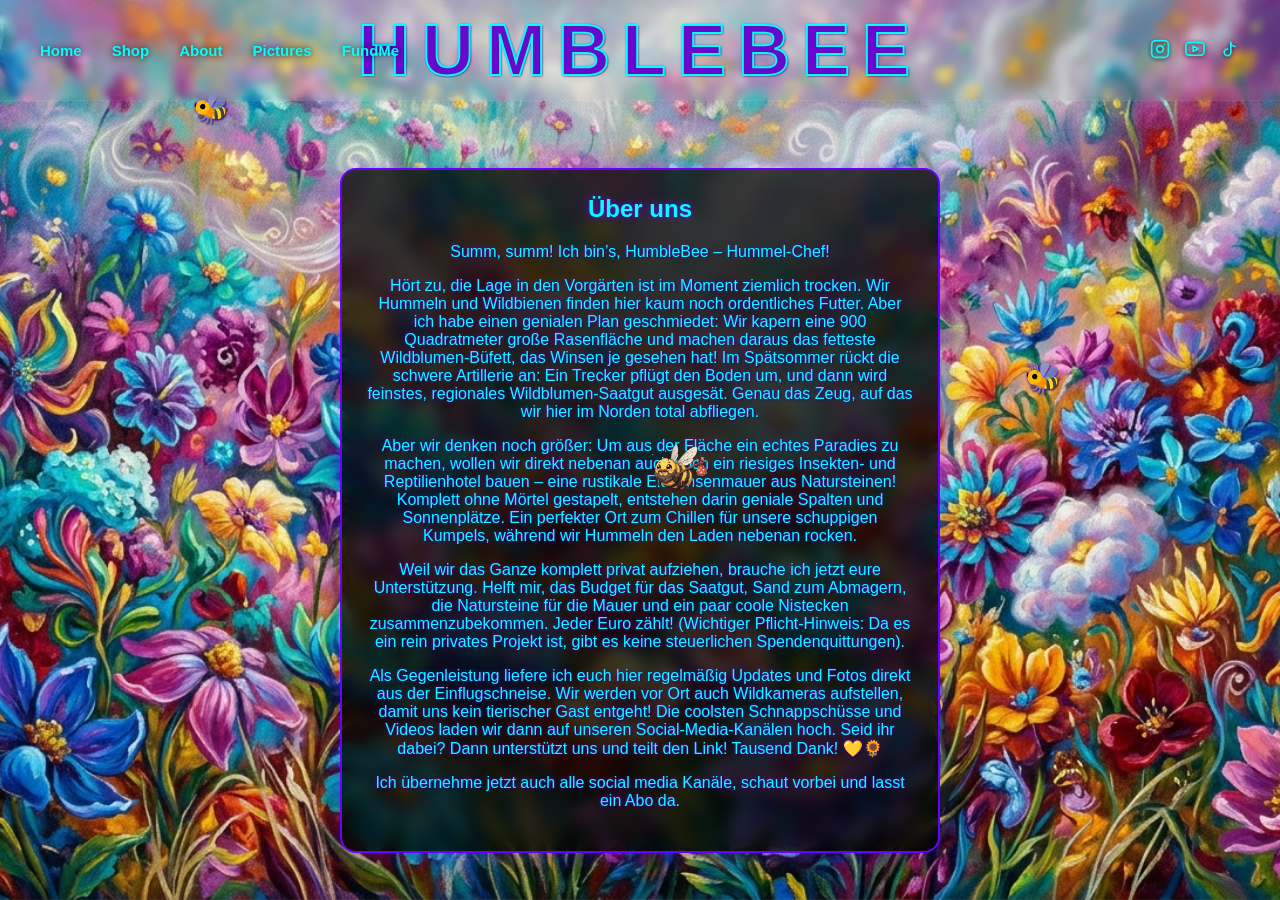
<file: about.html>
<!doctype html>
<html lang="de">
  <head>
    <meta charset="UTF-8" />
    <meta name="viewport" content="width=device-width, initial-scale=1.0" />
    <title>About Us - Bienen-Projekt</title>
    <link rel="stylesheet" href="style.css" />
  </head>
  <body class="bg-flowers">
    <header>
      <nav>
        <div class="nav-links">
          <a href="index.html">Home</a>
          <a href="shop.html">Shop</a>
          <a href="about.html" aria-current="page">About</a>
          <a href="pictures.html">Pictures</a>
          <a href="donate.html">FundMe</a>
        </div>

        <div class="nav-socials">
          <a
            href="https://www.instagram.com/humblebee.world/"
            target="_blank"
            rel="noopener noreferrer"
            aria-label="Instagram"
          >
            <svg
              viewBox="0 0 24 24"
              class="social-icon"
              fill="none"
              stroke="currentColor"
              stroke-width="2"
              stroke-linecap="round"
              stroke-linejoin="round"
            >
              <rect x="2" y="2" width="20" height="20" rx="5" ry="5"></rect>
              <path d="M16 11.37A4 4 0 1 1 12.63 8 4 4 0 0 1 16 11.37z"></path>
              <line x1="17.5" y1="6.5" x2="17.51" y2="6.5"></line>
            </svg>
          </a>
          <a
            href="https://www.youtube.com/@HUMBLEBEE-1111"
            target="_blank"
            rel="noopener noreferrer"
            aria-label="YouTube"
          >
            <svg viewBox="0 0 24 24" class="social-icon">
              <path
                d="M22.54 6.42a2.78 2.78 0 0 0-1.94-2C18.88 4 12 4 12 4s-6.88 0-8.6.46a2.78 2.78 0 0 0-1.94 2A29 29 0 0 0 1 11.75a29 29 0 0 0 .46 5.33A2.78 2.78 0 0 0 3.4 19c1.72.46 8.6.46 8.6.46s6.88 0 8.6-.46a2.78 2.78 0 0 0 1.94-2 29 29 0 0 0 .46-5.25 29 29 0 0 0-.46-5.33z"
              ></path>
              <polygon
                points="9.75 15.02 15.5 11.75 9.75 8.48 9.75 15.02"
              ></polygon>
            </svg>
          </a>
          <a
            href="https://www.tiktok.com/@humblebee.world?lang=de-DE"
            target="_blank"
            rel="noopener noreferrer"
            aria-label="TikTok"
          >
            <svg
              viewBox="0 0 24 24"
              class="social-icon"
              fill="none"
              stroke="currentColor"
              stroke-width="2"
              stroke-linecap="round"
              stroke-linejoin="round"
            >
              <path d="M9 12a4 4 0 1 0 4 4V4a5 5 0 0 0 5 5"></path>
            </svg>
          </a>
        </div>
      </nav>
    </header>

    <main class="about-main">
      <div class="insect-layer" aria-hidden="true">
        <div class="bee" style="--x: 15%; --y: 10%">🐝</div>
        <div class="bee" style="--x: 80%; --y: 40%">🐝</div>
        <div class="bee" style="--x: 30%; --y: 80%">🐝</div>
        <div class="bumblebee" style="--x: 70%; --y: 75%">🐝</div>
      </div>

      <section class="content-section about-content">
        <h1>Über uns</h1>
        <p>Summ, summ! Ich bin’s, HumbleBee – Hummel-Chef!</p>
        <p>
          Hört zu, die Lage in den Vorgärten ist im Moment ziemlich trocken. Wir
          Hummeln und Wildbienen finden hier kaum noch ordentliches Futter. Aber
          ich habe einen genialen Plan geschmiedet: Wir kapern eine 900
          Quadratmeter große Rasenfläche und machen daraus das fetteste
          Wildblumen-Büfett, das Winsen je gesehen hat! Im Spätsommer rückt die
          schwere Artillerie an: Ein Trecker pflügt den Boden um, und dann wird
          feinstes, regionales Wildblumen-Saatgut ausgesät. Genau das Zeug, auf
          das wir hier im Norden total abfliegen.
        </p>
        <p>
          Aber wir denken noch größer: Um aus der Fläche ein echtes Paradies zu
          machen, wollen wir direkt nebenan auch noch ein riesiges Insekten- und
          Reptilienhotel bauen – eine rustikale Eidechsenmauer aus Natursteinen!
          Komplett ohne Mörtel gestapelt, entstehen darin geniale Spalten und
          Sonnenplätze. Ein perfekter Ort zum Chillen für unsere schuppigen
          Kumpels, während wir Hummeln den Laden nebenan rocken.
        </p>
        <p>
          Weil wir das Ganze komplett privat aufziehen, brauche ich jetzt eure
          Unterstützung. Helft mir, das Budget für das Saatgut, Sand zum
          Abmagern, die Natursteine für die Mauer und ein paar coole Nistecken
          zusammenzubekommen. Jeder Euro zählt! (Wichtiger Pflicht-Hinweis: Da
          es ein rein privates Projekt ist, gibt es keine steuerlichen
          Spendenquittungen).
        </p>
        <p>
          Als Gegenleistung liefere ich euch hier regelmäßig Updates und Fotos
          direkt aus der Einflugschneise. Wir werden vor Ort auch Wildkameras
          aufstellen, damit uns kein tierischer Gast entgeht! Die coolsten
          Schnappschüsse und Videos laden wir dann auf unseren
          Social-Media-Kanälen hoch. Seid ihr dabei? Dann unterstützt uns und
          teilt den Link! Tausend Dank! 💛🌻
        </p>
        <p>
          Ich übernehme jetzt auch alle social media Kanäle, schaut vorbei und
          lasst ein Abo da.
        </p>
      </section>
    </main>

    <script src="script.js"></script>
  </body>
</html>
</file>
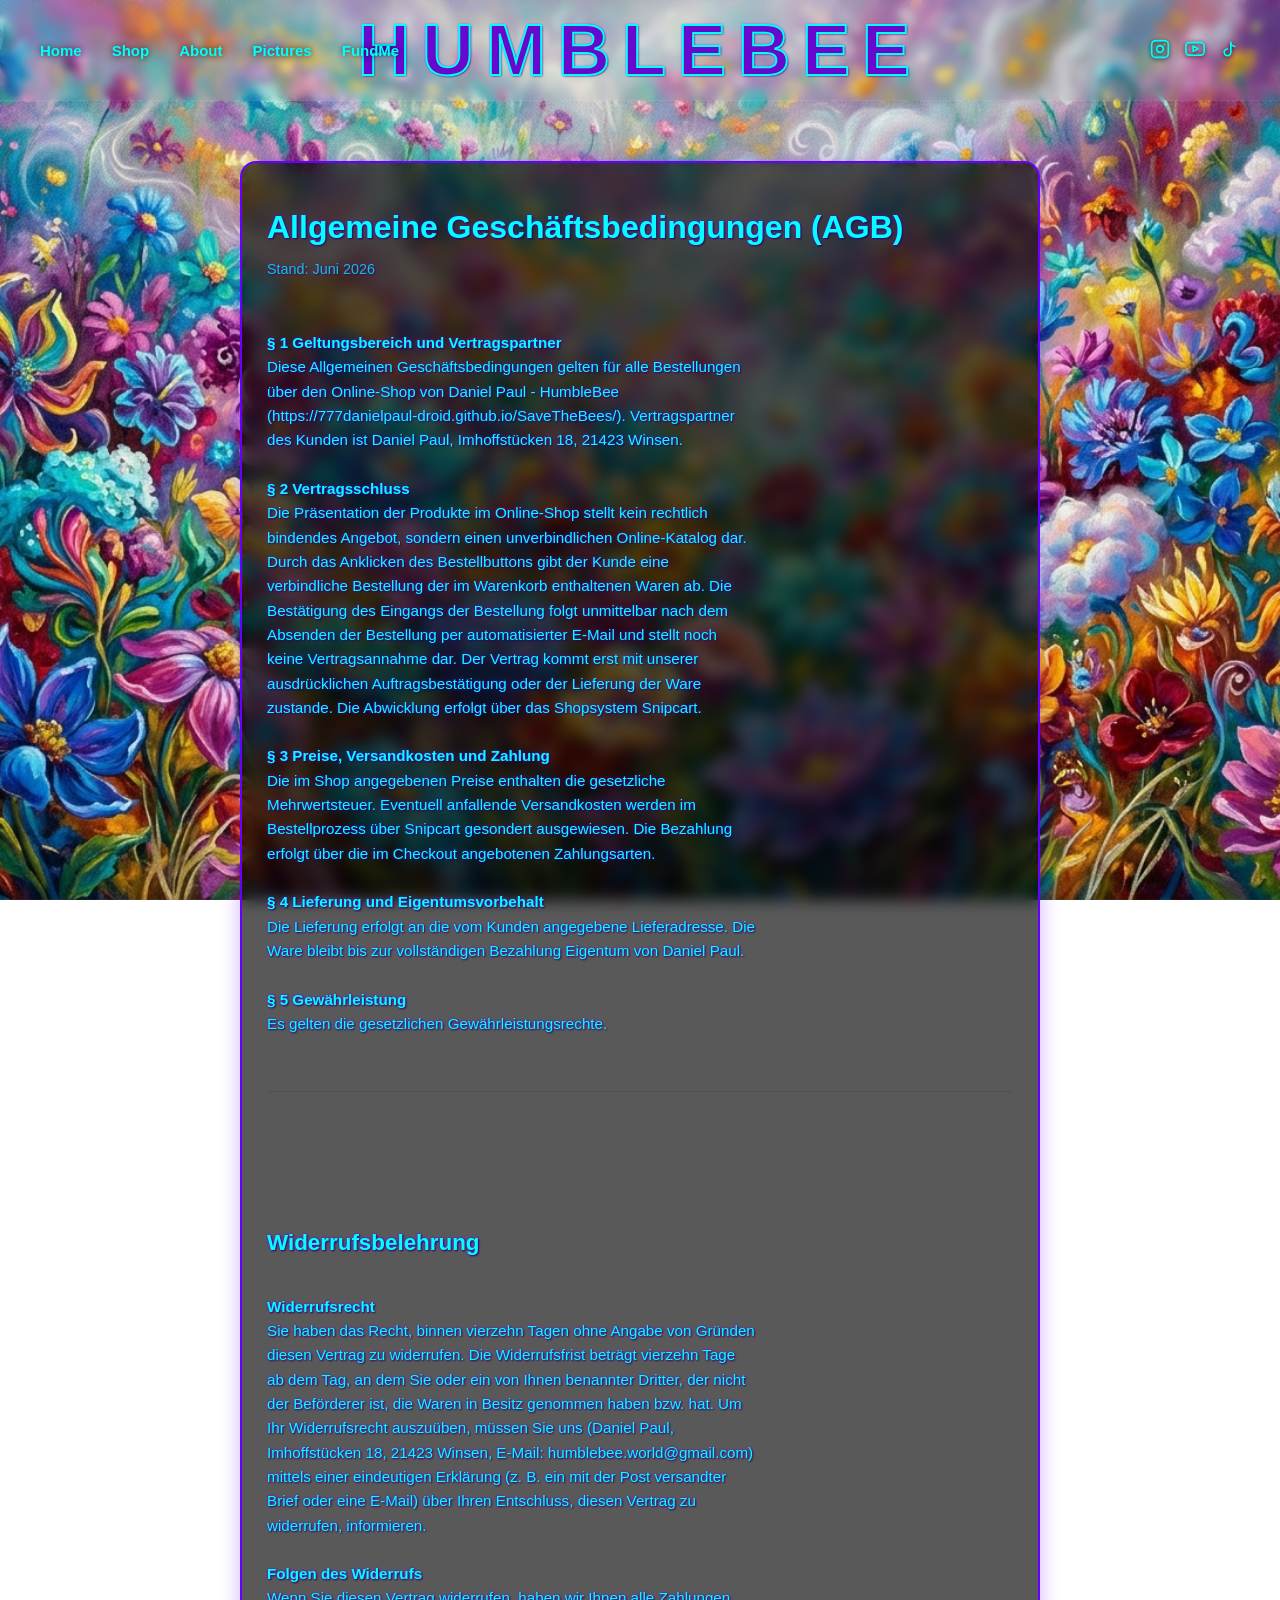
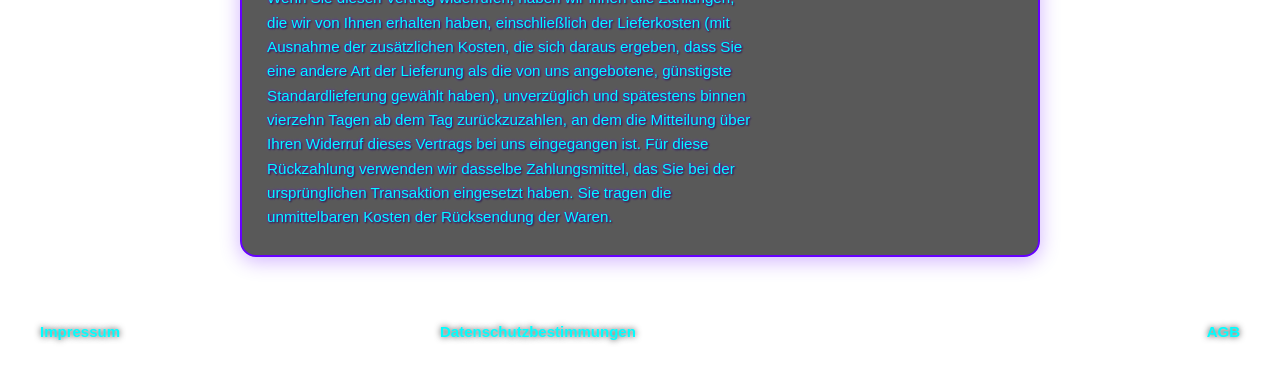
<file: agb.html>
<!doctype html>
<html lang="de">
  <head>
    <meta charset="UTF-8" />
    <meta name="viewport" content="width=device-width, initial-scale=1.0" />
    <title>AGB - Daniel Paul - HumbleBee</title>
    <link rel="stylesheet" href="style.css" />
  </head>
  <body class="bg-flowers">
    <header>
      <nav>
        <div class="nav-links">
          <a href="index.html">Home</a>
          <a href="shop.html">Shop</a>
          <a href="about.html">About</a>
          <a href="pictures.html">Pictures</a>
          <a href="donate.html">FundMe</a>
        </div>

        <div class="nav-socials">
          <a
            href="https://instagram.com/"
            target="_blank"
            rel="noopener noreferrer"
            aria-label="Instagram"
          >
            <svg viewBox="0 0 24 24" class="social-icon">
              <rect x="2" y="2" width="20" height="20" rx="5" ry="5"></rect>
              <path d="M16 11.37A4 4 0 1 1 12.63 8 4 4 0 0 1 16 11.37z"></path>
              <line x1="17.5" y1="6.5" x2="17.51" y2="6.5"></line>
            </svg>
          </a>
          <a
            href="https://youtube.com/"
            target="_blank"
            rel="noopener noreferrer"
            aria-label="YouTube"
          >
            <svg viewBox="0 0 24 24" class="social-icon">
              <path
                d="M22.54 6.42a2.78 2.78 0 0 0-1.94-2C18.88 4 12 4 12 4s-6.88 0-8.6.46a2.78 2.78 0 0 0-1.94 2A29 29 0 0 0 1 11.75a29 29 0 0 0 .46 5.33A2.78 2.78 0 0 0 3.4 19c1.72.46 8.6.46 8.6.46s6.88 0 8.6-.46a2.78 2.78 0 0 0 1.94-2 29 29 0 0 0 .46-5.25 29 29 0 0 0-.46-5.33z"
              ></path>
              <polygon
                points="9.75 15.02 15.5 11.75 9.75 8.48 9.75 15.02"
              ></polygon>
            </svg>
          </a>
          <a
            href="https://tiktok.com/"
            target="_blank"
            rel="noopener noreferrer"
            aria-label="TikTok"
          >
            <svg viewBox="0 0 24 24" class="social-icon">
              <path d="M9 12a4 4 0 1 0 4 4V4a5 5 0 0 0 5 5"></path>
            </svg>
          </a>
        </div>
      </nav>
    </header>

    <main
      class="shop-main"
      style="display: flex; justify-content: center; padding: 40px 20px"
    >
      <div
        class="product-card"
        style="max-width: 800px; width: 100%; padding: 30px; text-align: left"
      >
        <h1 style="margin-bottom: 10px">
          Allgemeine Geschäftsbedingungen (AGB)
        </h1>
        <p style="font-size: 0.9rem; opacity: 0.7; margin-bottom: 30px">
          Stand: Juni 2026
        </p>

        <div
          style="white-space: pre-line; line-height: 1.6; font-size: 0.95rem"
        >
          <strong>§ 1 Geltungsbereich und Vertragspartner</strong>
          Diese Allgemeinen Geschäftsbedingungen gelten für alle Bestellungen
          über den Online-Shop von Daniel Paul - HumbleBee
          (https://777danielpaul-droid.github.io/SaveTheBees/). Vertragspartner
          des Kunden ist Daniel Paul, Imhoffstücken 18, 21423 Winsen.

          <strong>§ 2 Vertragsschluss</strong>
          Die Präsentation der Produkte im Online-Shop stellt kein rechtlich
          bindendes Angebot, sondern einen unverbindlichen Online-Katalog dar.
          Durch das Anklicken des Bestellbuttons gibt der Kunde eine
          verbindliche Bestellung der im Warenkorb enthaltenen Waren ab. Die
          Bestätigung des Eingangs der Bestellung folgt unmittelbar nach dem
          Absenden der Bestellung per automatisierter E-Mail und stellt noch
          keine Vertragsannahme dar. Der Vertrag kommt erst mit unserer
          ausdrücklichen Auftragsbestätigung oder der Lieferung der Ware
          zustande. Die Abwicklung erfolgt über das Shopsystem Snipcart.

          <strong>§ 3 Preise, Versandkosten und Zahlung</strong>
          Die im Shop angegebenen Preise enthalten die gesetzliche
          Mehrwertsteuer. Eventuell anfallende Versandkosten werden im
          Bestellprozess über Snipcart gesondert ausgewiesen. Die Bezahlung
          erfolgt über die im Checkout angebotenen Zahlungsarten.

          <strong>§ 4 Lieferung und Eigentumsvorbehalt</strong>
          Die Lieferung erfolgt an die vom Kunden angegebene Lieferadresse. Die
          Ware bleibt bis zur vollständigen Bezahlung Eigentum von Daniel Paul.

          <strong>§ 5 Gewährleistung</strong>
          Es gelten die gesetzlichen Gewährleistungsrechte.

          <hr
            style="
              border: 0;
              border-top: 1px solid rgba(0, 0, 0, 0.1);
              margin: 30px 0;
            "
          />

          <h2 style="font-size: 1.4rem; margin-bottom: 10px">
            Widerrufsbelehrung
          </h2>
          <strong>Widerrufsrecht</strong>
          Sie haben das Recht, binnen vierzehn Tagen ohne Angabe von Gründen
          diesen Vertrag zu widerrufen. Die Widerrufsfrist beträgt vierzehn Tage
          ab dem Tag, an dem Sie oder ein von Ihnen benannter Dritter, der nicht
          der Beförderer ist, die Waren in Besitz genommen haben bzw. hat. Um
          Ihr Widerrufsrecht auszuüben, müssen Sie uns (Daniel Paul,
          Imhoffstücken 18, 21423 Winsen, E-Mail: humblebee.world@gmail.com)
          mittels einer eindeutigen Erklärung (z. B. ein mit der Post versandter
          Brief oder eine E-Mail) über Ihren Entschluss, diesen Vertrag zu
          widerrufen, informieren.

          <strong>Folgen des Widerrufs</strong>
          Wenn Sie diesen Vertrag widerrufen, haben wir Ihnen alle Zahlungen,
          die wir von Ihnen erhalten haben, einschließlich der Lieferkosten (mit
          Ausnahme der zusätzlichen Kosten, die sich daraus ergeben, dass Sie
          eine andere Art der Lieferung als die von uns angebotene, günstigste
          Standardlieferung gewählt haben), unverzüglich und spätestens binnen
          vierzehn Tagen ab dem Tag zurückzuzahlen, an dem die Mitteilung über
          Ihren Widerruf dieses Vertrags bei uns eingegangen ist. Für diese
          Rückzahlung verwenden wir dasselbe Zahlungsmittel, das Sie bei der
          ursprünglichen Transaktion eingesetzt haben. Sie tragen die
          unmittelbaren Kosten der Rücksendung der Waren.
        </div>
      </div>
    </main>

    <div class="bottom-banner">
      <div class="bottom-links">
        <a href="impressum.html">Impressum</a>
        <a href="datenschutz.html">Datenschutzbestimmungen</a>
        <a href="agb.html" aria-current="page">AGB</a>
      </div>
    </div>
  </body>
</html>
</file>
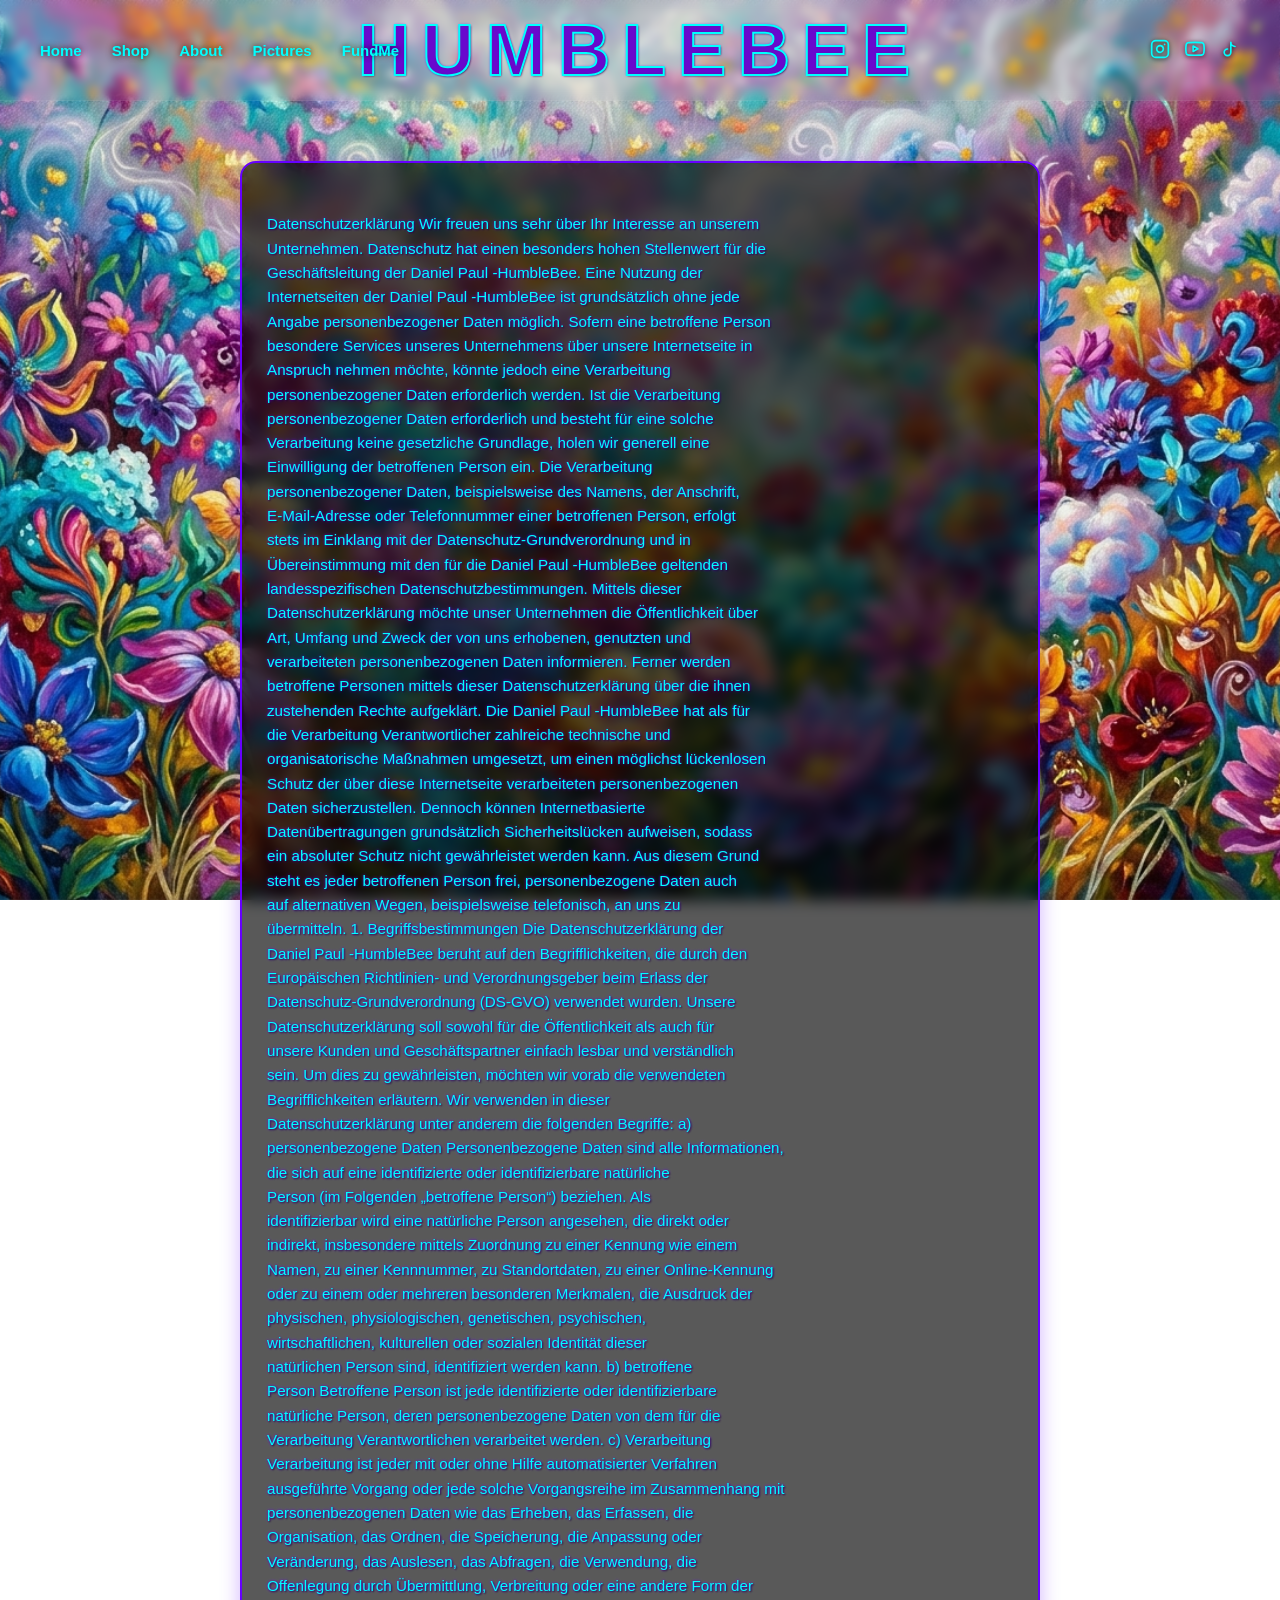
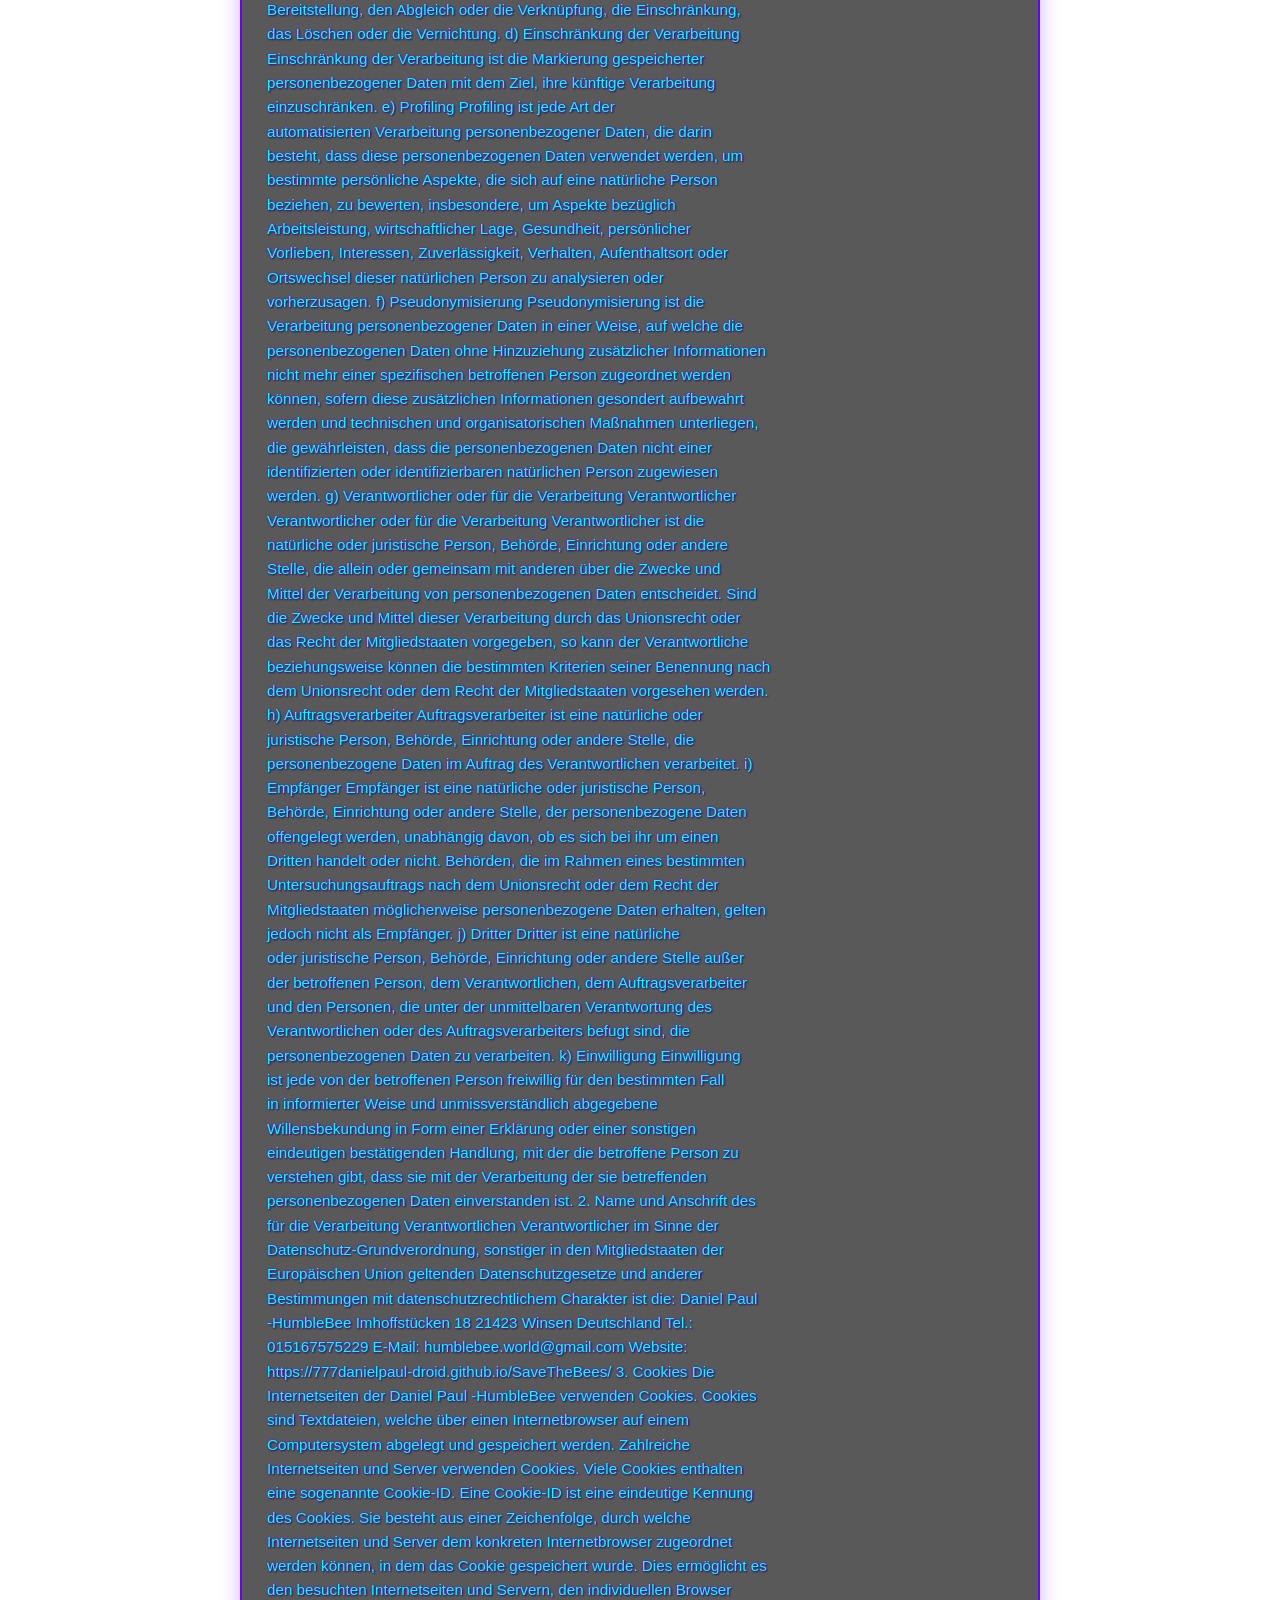
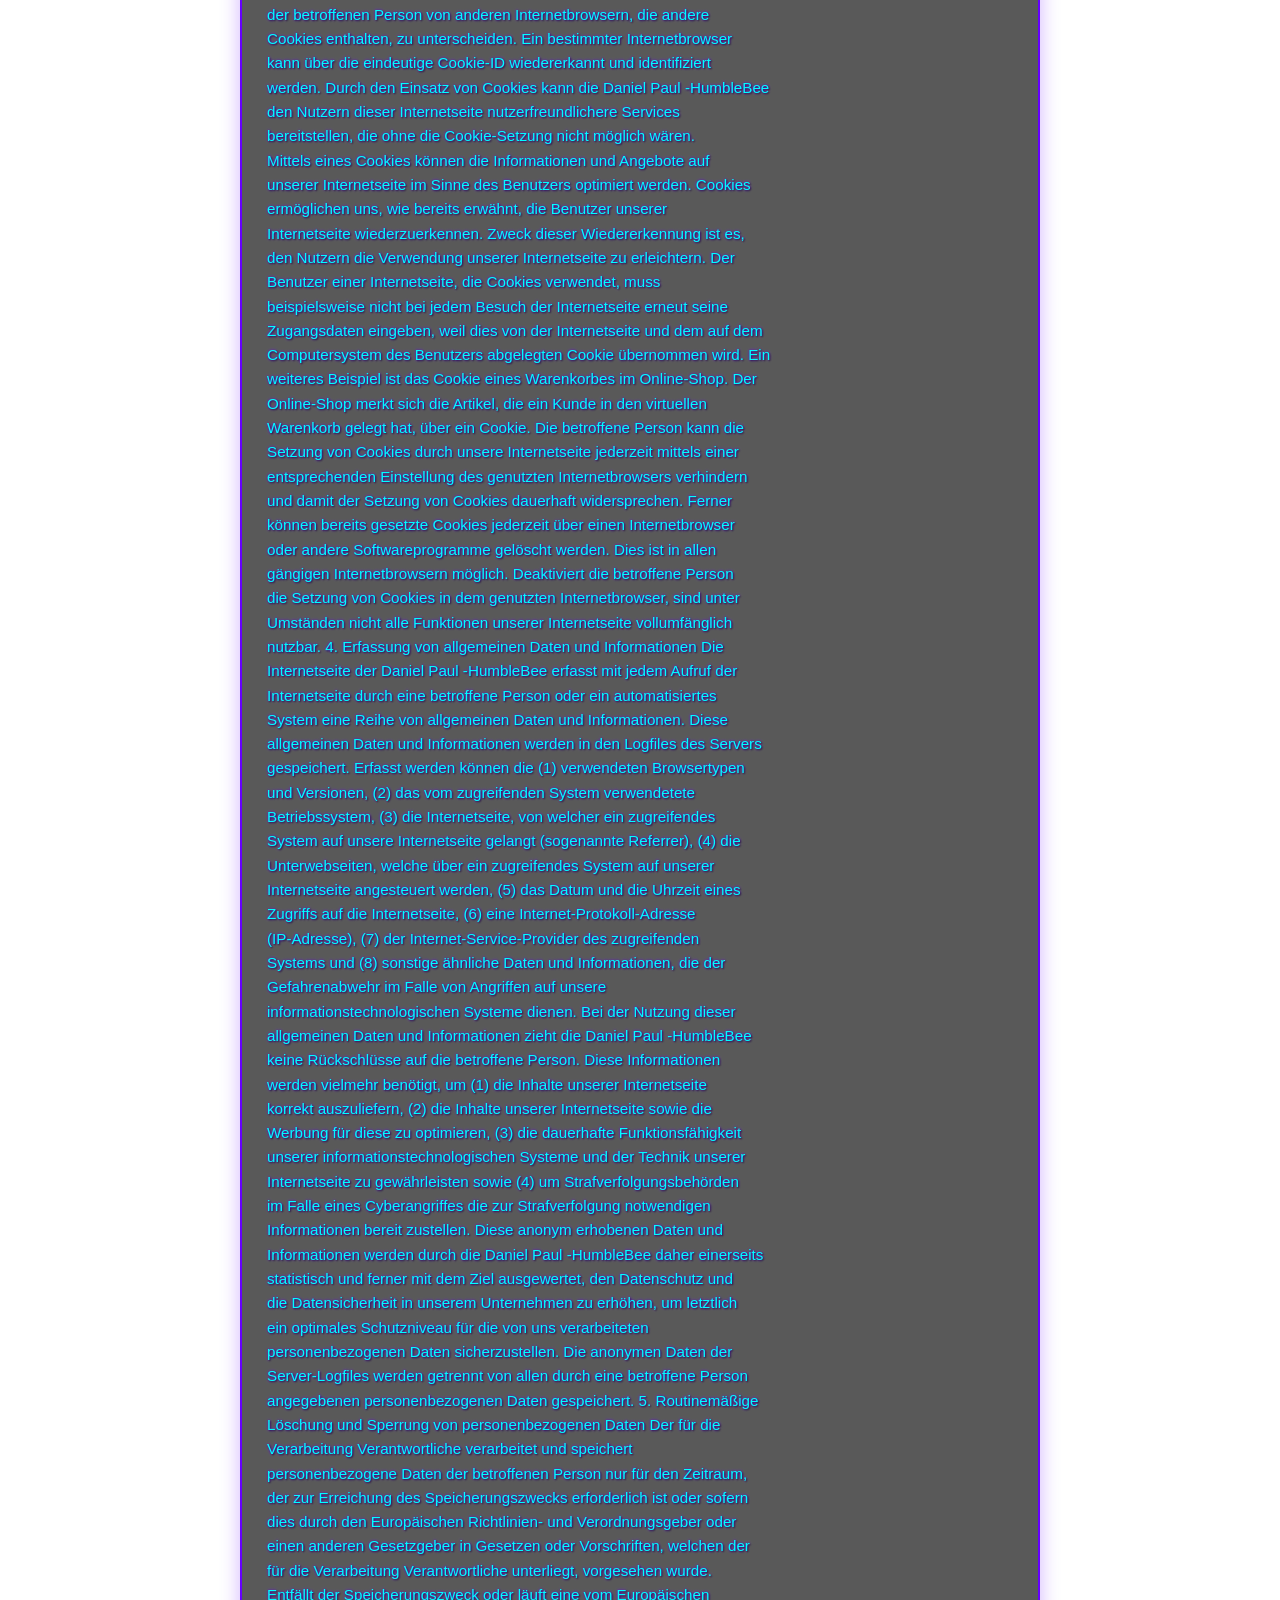
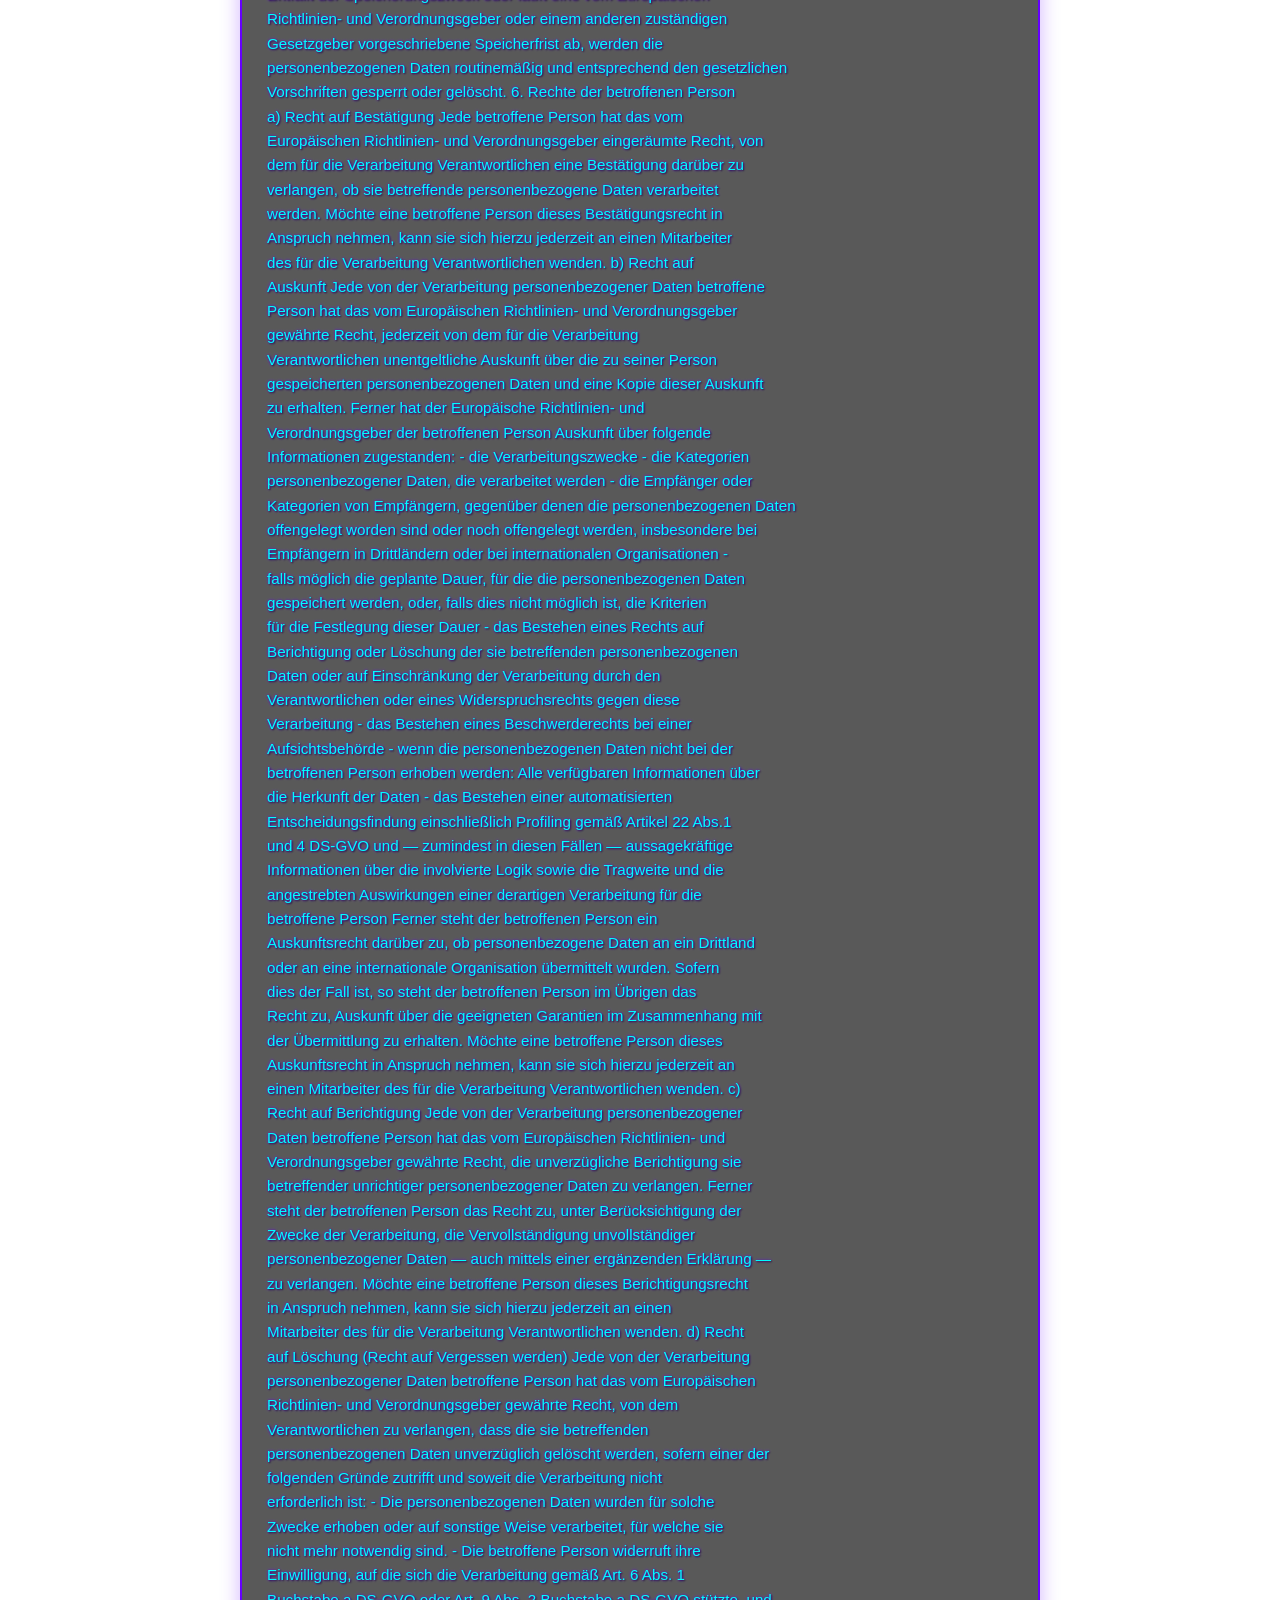
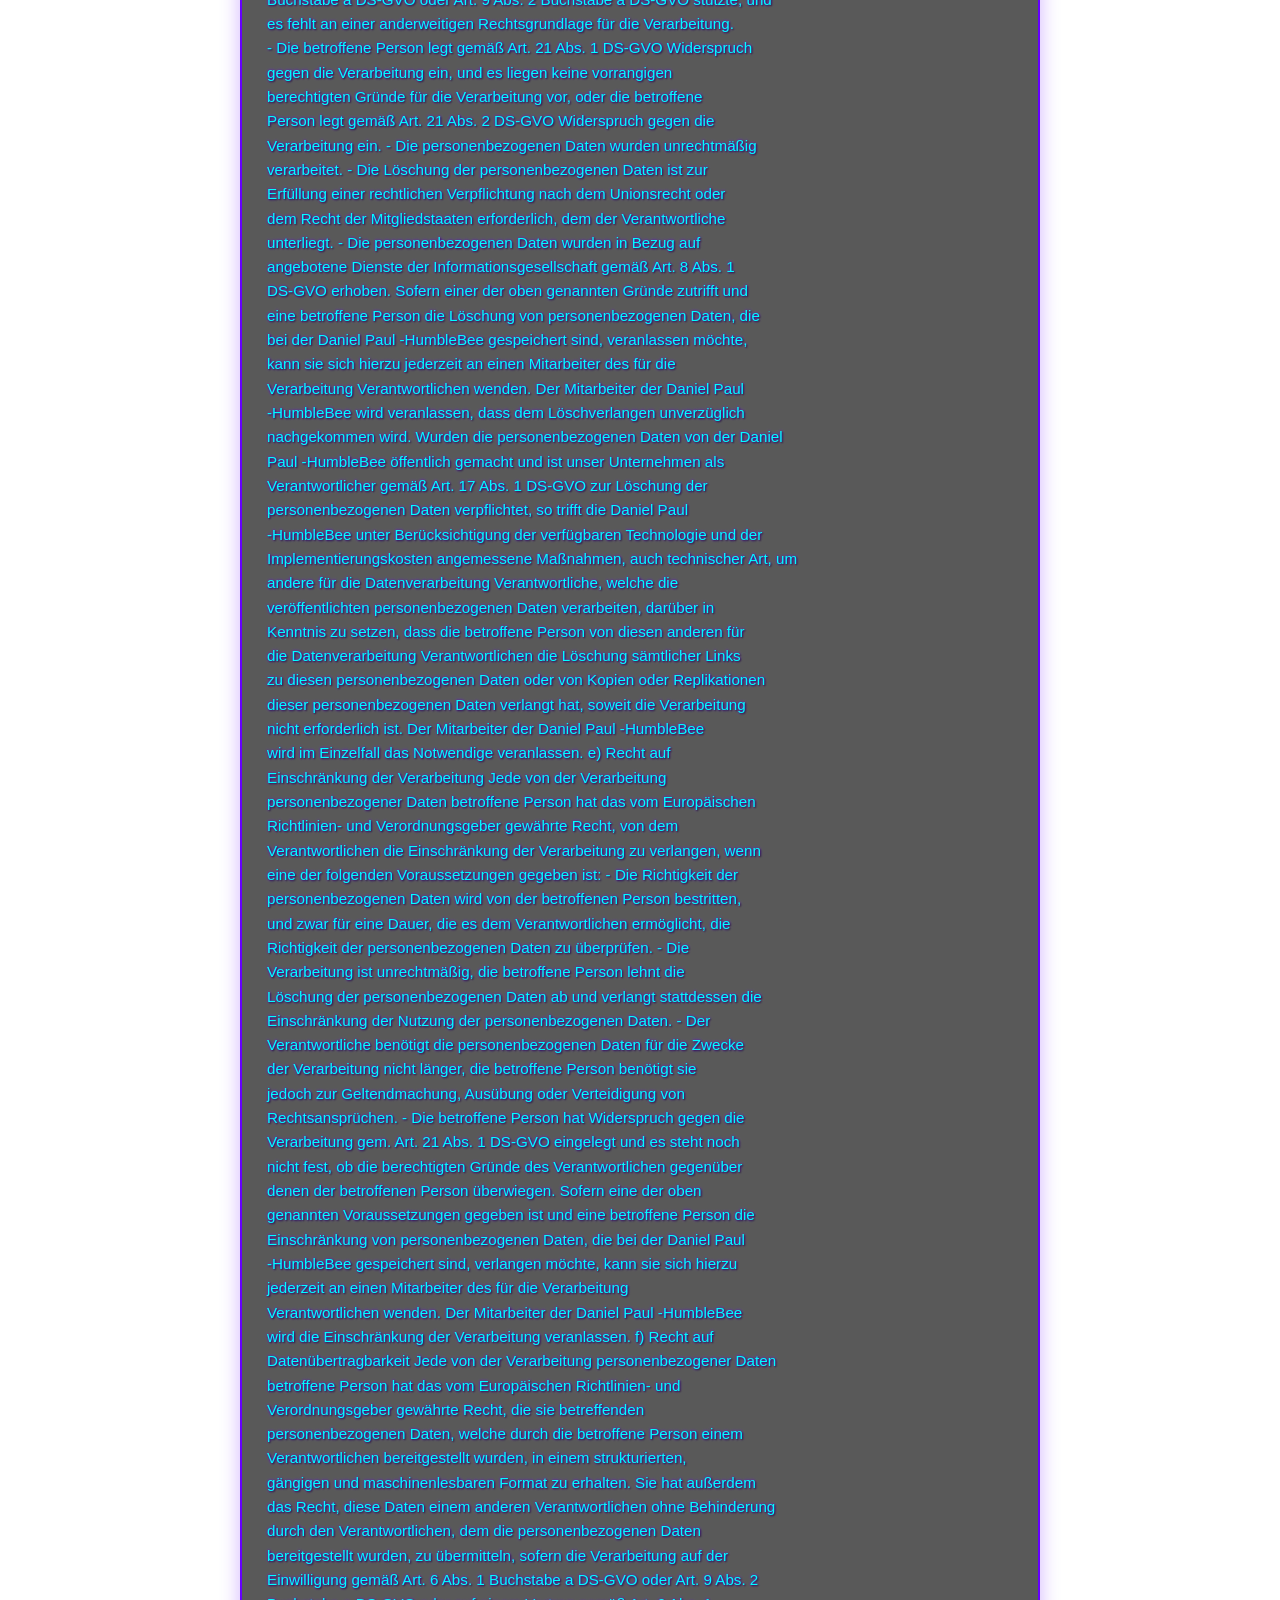
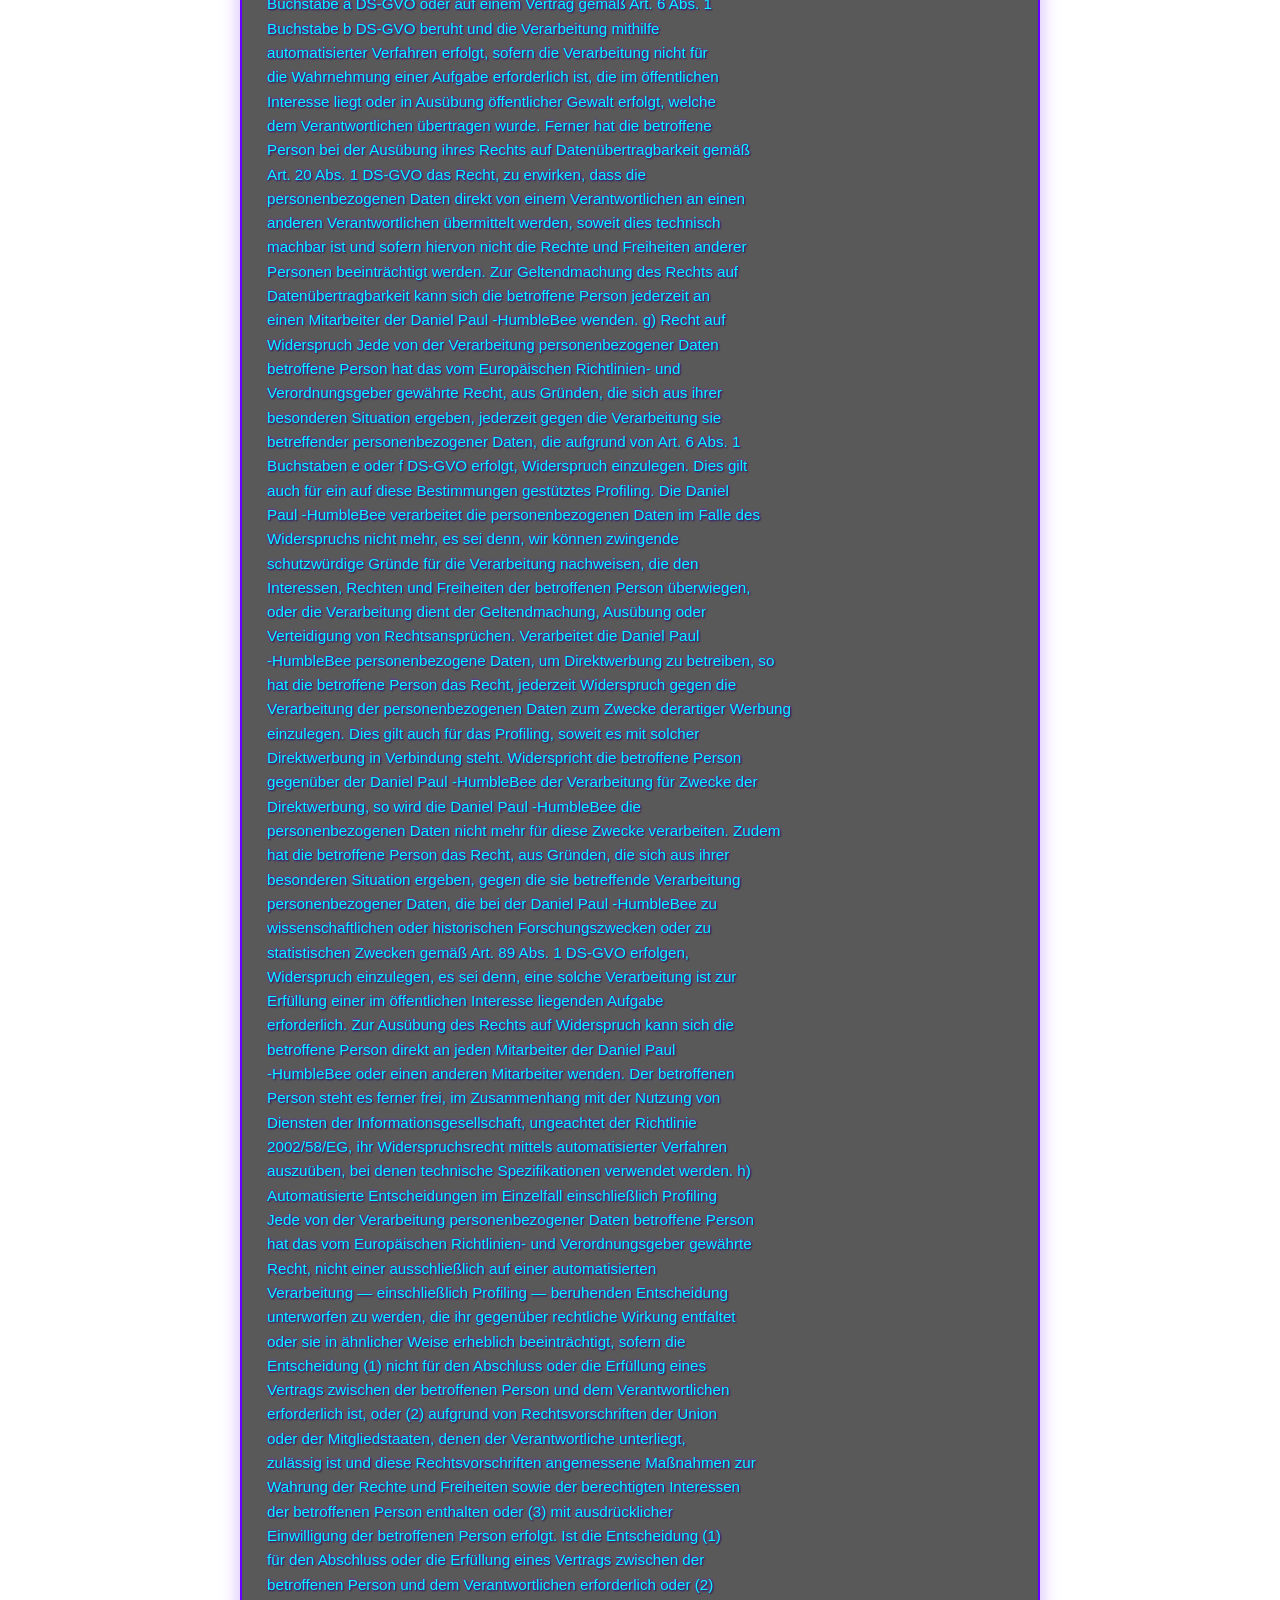
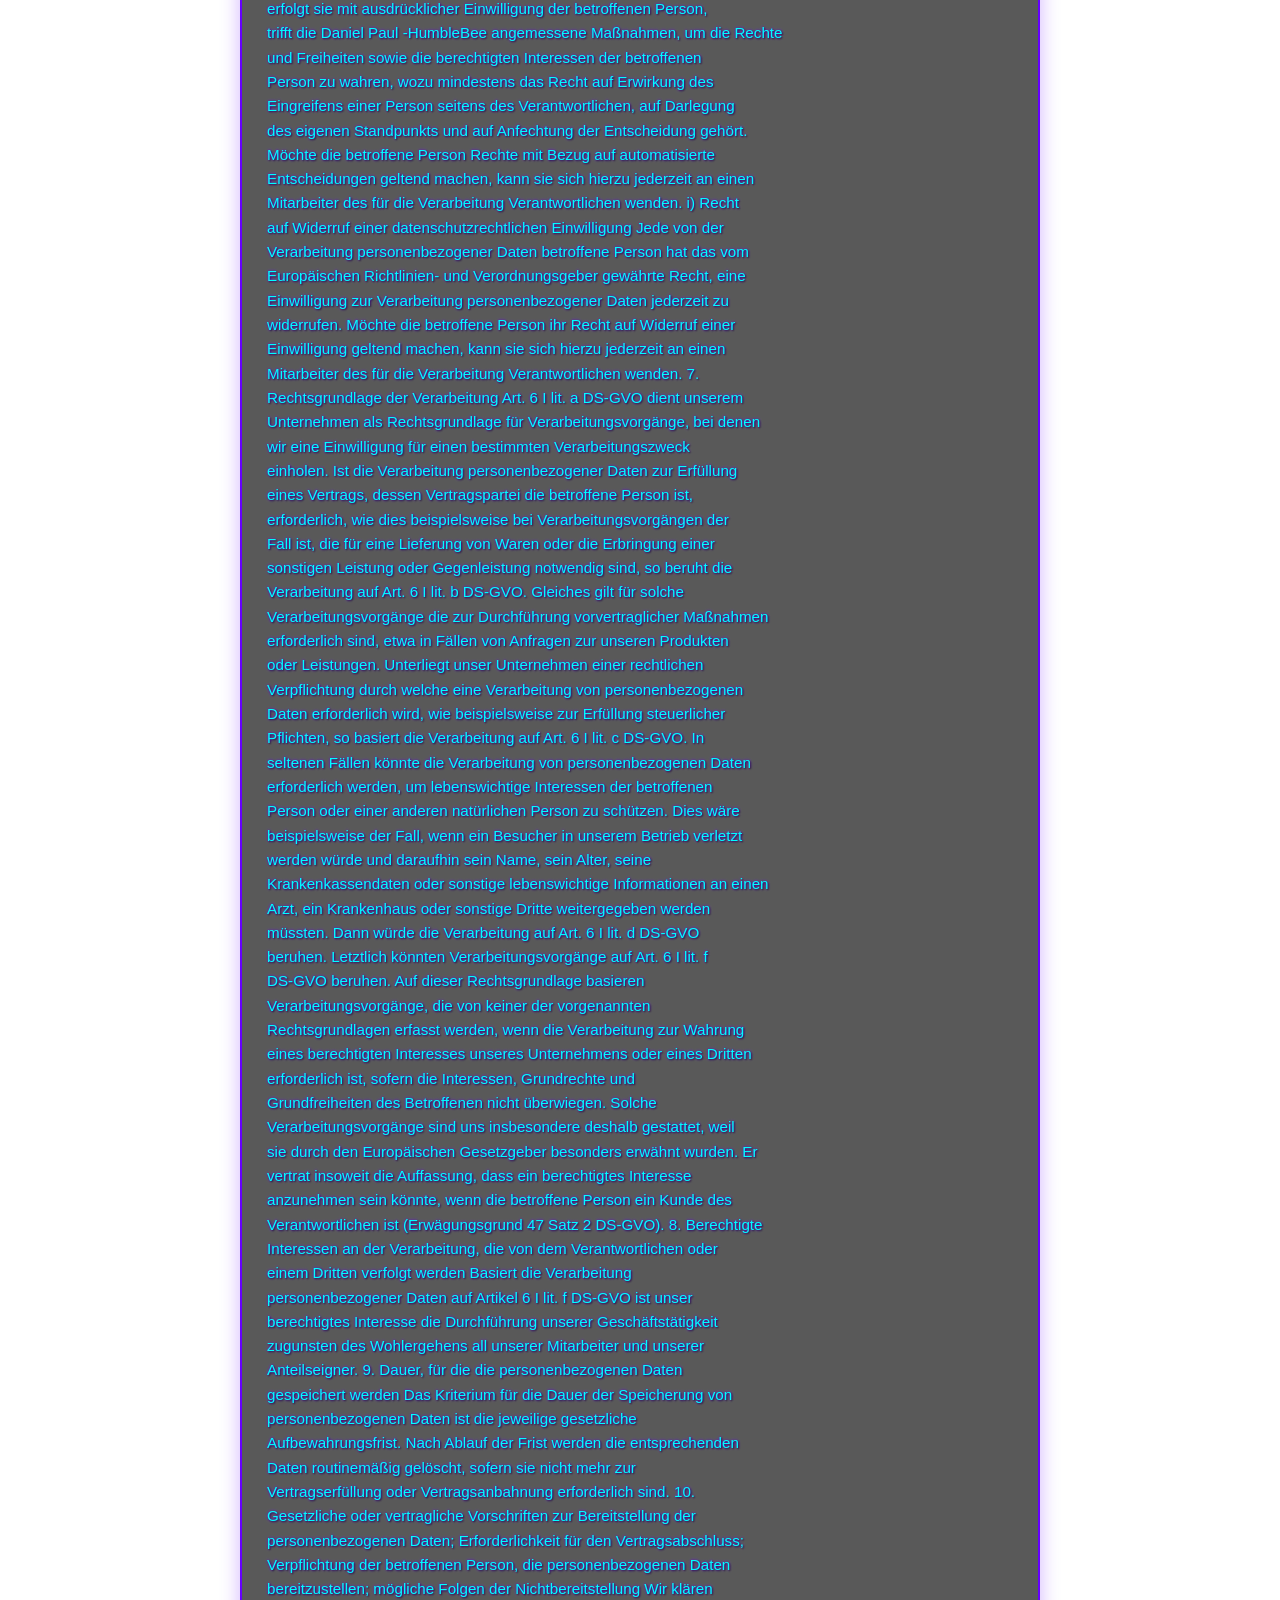
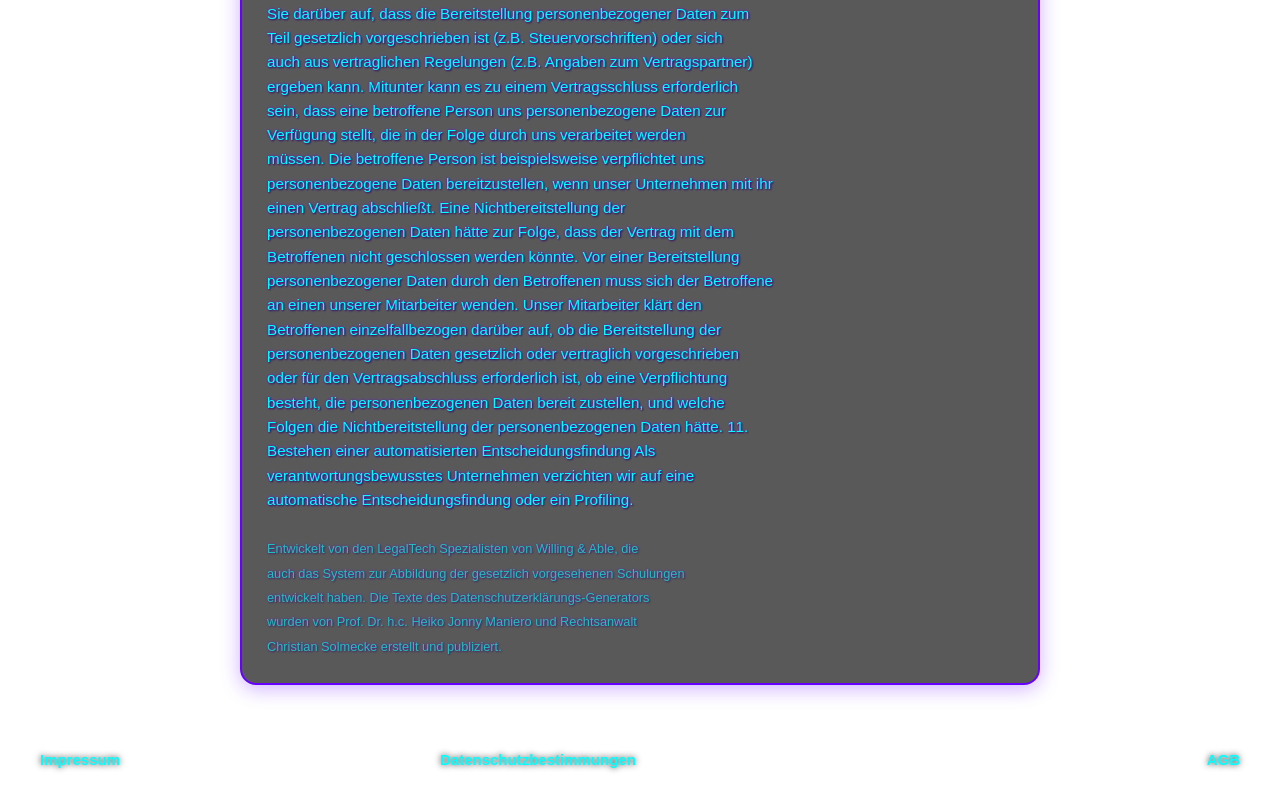
<file: datenschutz.html>
<!doctype html>
<html lang="de">
  <head>
    <meta charset="UTF-8" />
    <meta name="viewport" content="width=device-width, initial-scale=1.0" />
    <title>Datenschutz - Daniel Paul - HumbleBee</title>
    <link rel="stylesheet" href="style.css" />
  </head>
  <body class="bg-flowers">
    <header>
      <nav>
        <div class="nav-links">
          <a href="index.html">Home</a>
          <a href="shop.html">Shop</a>
          <a href="about.html">About</a>
          <a href="pictures.html">Pictures</a>
          <a href="donate.html">FundMe</a>
        </div>

        <div class="nav-socials">
          <a
            href="https://instagram.com/"
            target="_blank"
            rel="noopener noreferrer"
            aria-label="Instagram"
          >
            <svg viewBox="0 0 24 24" class="social-icon">
              <rect x="2" y="2" width="20" height="20" rx="5" ry="5"></rect>
              <path d="M16 11.37A4 4 0 1 1 12.63 8 4 4 0 0 1 16 11.37z"></path>
              <line x1="17.5" y1="6.5" x2="17.51" y2="6.5"></line>
            </svg>
          </a>
          <a
            href="https://youtube.com/"
            target="_blank"
            rel="noopener noreferrer"
            aria-label="YouTube"
          >
            <svg viewBox="0 0 24 24" class="social-icon">
              <path
                d="M22.54 6.42a2.78 2.78 0 0 0-1.94-2C18.88 4 12 4 12 4s-6.88 0-8.6.46a2.78 2.78 0 0 0-1.94 2A29 29 0 0 0 1 11.75a29 29 0 0 0 .46 5.33A2.78 2.78 0 0 0 3.4 19c1.72.46 8.6.46 8.6.46s6.88 0 8.6-.46a2.78 2.78 0 0 0 1.94-2 29 29 0 0 0 .46-5.25 29 29 0 0 0-.46-5.33z"
              ></path>
              <polygon
                points="9.75 15.02 15.5 11.75 9.75 8.48 9.75 15.02"
              ></polygon>
            </svg>
          </a>
          <a
            href="https://tiktok.com/"
            target="_blank"
            rel="noopener noreferrer"
            aria-label="TikTok"
          >
            <svg viewBox="0 0 24 24" class="social-icon">
              <path d="M9 12a4 4 0 1 0 4 4V4a5 5 0 0 0 5 5"></path>
            </svg>
          </a>
        </div>
      </nav>
    </header>

    <main
      class="shop-main"
      style="display: flex; justify-content: center; padding: 40px 20px"
    >
      <div
        class="product-card"
        style="max-width: 800px; width: 100%; padding: 30px; text-align: left"
      >
        <div
          style="white-space: pre-line; line-height: 1.6; font-size: 0.95rem"
        >
          Datenschutzerklärung Wir freuen uns sehr über Ihr Interesse an unserem
          Unternehmen. Datenschutz hat einen besonders hohen Stellenwert für die
          Geschäftsleitung der Daniel Paul -HumbleBee. Eine Nutzung der
          Internetseiten der Daniel Paul -HumbleBee ist grundsätzlich ohne jede
          Angabe personenbezogener Daten möglich. Sofern eine betroffene Person
          besondere Services unseres Unternehmens über unsere Internetseite in
          Anspruch nehmen möchte, könnte jedoch eine Verarbeitung
          personenbezogener Daten erforderlich werden. Ist die Verarbeitung
          personenbezogener Daten erforderlich und besteht für eine solche
          Verarbeitung keine gesetzliche Grundlage, holen wir generell eine
          Einwilligung der betroffenen Person ein. Die Verarbeitung
          personenbezogener Daten, beispielsweise des Namens, der Anschrift,
          E-Mail-Adresse oder Telefonnummer einer betroffenen Person, erfolgt
          stets im Einklang mit der Datenschutz-Grundverordnung und in
          Übereinstimmung mit den für die Daniel Paul -HumbleBee geltenden
          landesspezifischen Datenschutzbestimmungen. Mittels dieser
          Datenschutzerklärung möchte unser Unternehmen die Öffentlichkeit über
          Art, Umfang und Zweck der von uns erhobenen, genutzten und
          verarbeiteten personenbezogenen Daten informieren. Ferner werden
          betroffene Personen mittels dieser Datenschutzerklärung über die ihnen
          zustehenden Rechte aufgeklärt. Die Daniel Paul -HumbleBee hat als für
          die Verarbeitung Verantwortlicher zahlreiche technische und
          organisatorische Maßnahmen umgesetzt, um einen möglichst lückenlosen
          Schutz der über diese Internetseite verarbeiteten personenbezogenen
          Daten sicherzustellen. Dennoch können Internetbasierte
          Datenübertragungen grundsätzlich Sicherheitslücken aufweisen, sodass
          ein absoluter Schutz nicht gewährleistet werden kann. Aus diesem Grund
          steht es jeder betroffenen Person frei, personenbezogene Daten auch
          auf alternativen Wegen, beispielsweise telefonisch, an uns zu
          übermitteln. 1. Begriffsbestimmungen Die Datenschutzerklärung der
          Daniel Paul -HumbleBee beruht auf den Begrifflichkeiten, die durch den
          Europäischen Richtlinien- und Verordnungsgeber beim Erlass der
          Datenschutz-Grundverordnung (DS-GVO) verwendet wurden. Unsere
          Datenschutzerklärung soll sowohl für die Öffentlichkeit als auch für
          unsere Kunden und Geschäftspartner einfach lesbar und verständlich
          sein. Um dies zu gewährleisten, möchten wir vorab die verwendeten
          Begrifflichkeiten erläutern. Wir verwenden in dieser
          Datenschutzerklärung unter anderem die folgenden Begriffe: a)
          personenbezogene Daten Personenbezogene Daten sind alle Informationen,
          die sich auf eine identifizierte oder identifizierbare natürliche
          Person (im Folgenden „betroffene Person“) beziehen. Als
          identifizierbar wird eine natürliche Person angesehen, die direkt oder
          indirekt, insbesondere mittels Zuordnung zu einer Kennung wie einem
          Namen, zu einer Kennnummer, zu Standortdaten, zu einer Online-Kennung
          oder zu einem oder mehreren besonderen Merkmalen, die Ausdruck der
          physischen, physiologischen, genetischen, psychischen,
          wirtschaftlichen, kulturellen oder sozialen Identität dieser
          natürlichen Person sind, identifiziert werden kann. b) betroffene
          Person Betroffene Person ist jede identifizierte oder identifizierbare
          natürliche Person, deren personenbezogene Daten von dem für die
          Verarbeitung Verantwortlichen verarbeitet werden. c) Verarbeitung
          Verarbeitung ist jeder mit oder ohne Hilfe automatisierter Verfahren
          ausgeführte Vorgang oder jede solche Vorgangsreihe im Zusammenhang mit
          personenbezogenen Daten wie das Erheben, das Erfassen, die
          Organisation, das Ordnen, die Speicherung, die Anpassung oder
          Veränderung, das Auslesen, das Abfragen, die Verwendung, die
          Offenlegung durch Übermittlung, Verbreitung oder eine andere Form der
          Bereitstellung, den Abgleich oder die Verknüpfung, die Einschränkung,
          das Löschen oder die Vernichtung. d) Einschränkung der Verarbeitung
          Einschränkung der Verarbeitung ist die Markierung gespeicherter
          personenbezogener Daten mit dem Ziel, ihre künftige Verarbeitung
          einzuschränken. e) Profiling Profiling ist jede Art der
          automatisierten Verarbeitung personenbezogener Daten, die darin
          besteht, dass diese personenbezogenen Daten verwendet werden, um
          bestimmte persönliche Aspekte, die sich auf eine natürliche Person
          beziehen, zu bewerten, insbesondere, um Aspekte bezüglich
          Arbeitsleistung, wirtschaftlicher Lage, Gesundheit, persönlicher
          Vorlieben, Interessen, Zuverlässigkeit, Verhalten, Aufenthaltsort oder
          Ortswechsel dieser natürlichen Person zu analysieren oder
          vorherzusagen. f) Pseudonymisierung Pseudonymisierung ist die
          Verarbeitung personenbezogener Daten in einer Weise, auf welche die
          personenbezogenen Daten ohne Hinzuziehung zusätzlicher Informationen
          nicht mehr einer spezifischen betroffenen Person zugeordnet werden
          können, sofern diese zusätzlichen Informationen gesondert aufbewahrt
          werden und technischen und organisatorischen Maßnahmen unterliegen,
          die gewährleisten, dass die personenbezogenen Daten nicht einer
          identifizierten oder identifizierbaren natürlichen Person zugewiesen
          werden. g) Verantwortlicher oder für die Verarbeitung Verantwortlicher
          Verantwortlicher oder für die Verarbeitung Verantwortlicher ist die
          natürliche oder juristische Person, Behörde, Einrichtung oder andere
          Stelle, die allein oder gemeinsam mit anderen über die Zwecke und
          Mittel der Verarbeitung von personenbezogenen Daten entscheidet. Sind
          die Zwecke und Mittel dieser Verarbeitung durch das Unionsrecht oder
          das Recht der Mitgliedstaaten vorgegeben, so kann der Verantwortliche
          beziehungsweise können die bestimmten Kriterien seiner Benennung nach
          dem Unionsrecht oder dem Recht der Mitgliedstaaten vorgesehen werden.
          h) Auftragsverarbeiter Auftragsverarbeiter ist eine natürliche oder
          juristische Person, Behörde, Einrichtung oder andere Stelle, die
          personenbezogene Daten im Auftrag des Verantwortlichen verarbeitet. i)
          Empfänger Empfänger ist eine natürliche oder juristische Person,
          Behörde, Einrichtung oder andere Stelle, der personenbezogene Daten
          offengelegt werden, unabhängig davon, ob es sich bei ihr um einen
          Dritten handelt oder nicht. Behörden, die im Rahmen eines bestimmten
          Untersuchungsauftrags nach dem Unionsrecht oder dem Recht der
          Mitgliedstaaten möglicherweise personenbezogene Daten erhalten, gelten
          jedoch nicht als Empfänger. j) Dritter Dritter ist eine natürliche
          oder juristische Person, Behörde, Einrichtung oder andere Stelle außer
          der betroffenen Person, dem Verantwortlichen, dem Auftragsverarbeiter
          und den Personen, die unter der unmittelbaren Verantwortung des
          Verantwortlichen oder des Auftragsverarbeiters befugt sind, die
          personenbezogenen Daten zu verarbeiten. k) Einwilligung Einwilligung
          ist jede von der betroffenen Person freiwillig für den bestimmten Fall
          in informierter Weise und unmissverständlich abgegebene
          Willensbekundung in Form einer Erklärung oder einer sonstigen
          eindeutigen bestätigenden Handlung, mit der die betroffene Person zu
          verstehen gibt, dass sie mit der Verarbeitung der sie betreffenden
          personenbezogenen Daten einverstanden ist. 2. Name und Anschrift des
          für die Verarbeitung Verantwortlichen Verantwortlicher im Sinne der
          Datenschutz-Grundverordnung, sonstiger in den Mitgliedstaaten der
          Europäischen Union geltenden Datenschutzgesetze und anderer
          Bestimmungen mit datenschutzrechtlichem Charakter ist die: Daniel Paul
          -HumbleBee Imhoffstücken 18 21423 Winsen Deutschland Tel.:
          015167575229 E-Mail: humblebee.world@gmail.com Website:
          https://777danielpaul-droid.github.io/SaveTheBees/ 3. Cookies Die
          Internetseiten der Daniel Paul -HumbleBee verwenden Cookies. Cookies
          sind Textdateien, welche über einen Internetbrowser auf einem
          Computersystem abgelegt und gespeichert werden. Zahlreiche
          Internetseiten und Server verwenden Cookies. Viele Cookies enthalten
          eine sogenannte Cookie-ID. Eine Cookie-ID ist eine eindeutige Kennung
          des Cookies. Sie besteht aus einer Zeichenfolge, durch welche
          Internetseiten und Server dem konkreten Internetbrowser zugeordnet
          werden können, in dem das Cookie gespeichert wurde. Dies ermöglicht es
          den besuchten Internetseiten und Servern, den individuellen Browser
          der betroffenen Person von anderen Internetbrowsern, die andere
          Cookies enthalten, zu unterscheiden. Ein bestimmter Internetbrowser
          kann über die eindeutige Cookie-ID wiedererkannt und identifiziert
          werden. Durch den Einsatz von Cookies kann die Daniel Paul -HumbleBee
          den Nutzern dieser Internetseite nutzerfreundlichere Services
          bereitstellen, die ohne die Cookie-Setzung nicht möglich wären.
          Mittels eines Cookies können die Informationen und Angebote auf
          unserer Internetseite im Sinne des Benutzers optimiert werden. Cookies
          ermöglichen uns, wie bereits erwähnt, die Benutzer unserer
          Internetseite wiederzuerkennen. Zweck dieser Wiedererkennung ist es,
          den Nutzern die Verwendung unserer Internetseite zu erleichtern. Der
          Benutzer einer Internetseite, die Cookies verwendet, muss
          beispielsweise nicht bei jedem Besuch der Internetseite erneut seine
          Zugangsdaten eingeben, weil dies von der Internetseite und dem auf dem
          Computersystem des Benutzers abgelegten Cookie übernommen wird. Ein
          weiteres Beispiel ist das Cookie eines Warenkorbes im Online-Shop. Der
          Online-Shop merkt sich die Artikel, die ein Kunde in den virtuellen
          Warenkorb gelegt hat, über ein Cookie. Die betroffene Person kann die
          Setzung von Cookies durch unsere Internetseite jederzeit mittels einer
          entsprechenden Einstellung des genutzten Internetbrowsers verhindern
          und damit der Setzung von Cookies dauerhaft widersprechen. Ferner
          können bereits gesetzte Cookies jederzeit über einen Internetbrowser
          oder andere Softwareprogramme gelöscht werden. Dies ist in allen
          gängigen Internetbrowsern möglich. Deaktiviert die betroffene Person
          die Setzung von Cookies in dem genutzten Internetbrowser, sind unter
          Umständen nicht alle Funktionen unserer Internetseite vollumfänglich
          nutzbar. 4. Erfassung von allgemeinen Daten und Informationen Die
          Internetseite der Daniel Paul -HumbleBee erfasst mit jedem Aufruf der
          Internetseite durch eine betroffene Person oder ein automatisiertes
          System eine Reihe von allgemeinen Daten und Informationen. Diese
          allgemeinen Daten und Informationen werden in den Logfiles des Servers
          gespeichert. Erfasst werden können die (1) verwendeten Browsertypen
          und Versionen, (2) das vom zugreifenden System verwendetete
          Betriebssystem, (3) die Internetseite, von welcher ein zugreifendes
          System auf unsere Internetseite gelangt (sogenannte Referrer), (4) die
          Unterwebseiten, welche über ein zugreifendes System auf unserer
          Internetseite angesteuert werden, (5) das Datum und die Uhrzeit eines
          Zugriffs auf die Internetseite, (6) eine Internet-Protokoll-Adresse
          (IP-Adresse), (7) der Internet-Service-Provider des zugreifenden
          Systems und (8) sonstige ähnliche Daten und Informationen, die der
          Gefahrenabwehr im Falle von Angriffen auf unsere
          informationstechnologischen Systeme dienen. Bei der Nutzung dieser
          allgemeinen Daten und Informationen zieht die Daniel Paul -HumbleBee
          keine Rückschlüsse auf die betroffene Person. Diese Informationen
          werden vielmehr benötigt, um (1) die Inhalte unserer Internetseite
          korrekt auszuliefern, (2) die Inhalte unserer Internetseite sowie die
          Werbung für diese zu optimieren, (3) die dauerhafte Funktionsfähigkeit
          unserer informationstechnologischen Systeme und der Technik unserer
          Internetseite zu gewährleisten sowie (4) um Strafverfolgungsbehörden
          im Falle eines Cyberangriffes die zur Strafverfolgung notwendigen
          Informationen bereit zustellen. Diese anonym erhobenen Daten und
          Informationen werden durch die Daniel Paul -HumbleBee daher einerseits
          statistisch und ferner mit dem Ziel ausgewertet, den Datenschutz und
          die Datensicherheit in unserem Unternehmen zu erhöhen, um letztlich
          ein optimales Schutzniveau für die von uns verarbeiteten
          personenbezogenen Daten sicherzustellen. Die anonymen Daten der
          Server-Logfiles werden getrennt von allen durch eine betroffene Person
          angegebenen personenbezogenen Daten gespeichert. 5. Routinemäßige
          Löschung und Sperrung von personenbezogenen Daten Der für die
          Verarbeitung Verantwortliche verarbeitet und speichert
          personenbezogene Daten der betroffenen Person nur für den Zeitraum,
          der zur Erreichung des Speicherungszwecks erforderlich ist oder sofern
          dies durch den Europäischen Richtlinien- und Verordnungsgeber oder
          einen anderen Gesetzgeber in Gesetzen oder Vorschriften, welchen der
          für die Verarbeitung Verantwortliche unterliegt, vorgesehen wurde.
          Entfällt der Speicherungszweck oder läuft eine vom Europäischen
          Richtlinien- und Verordnungsgeber oder einem anderen zuständigen
          Gesetzgeber vorgeschriebene Speicherfrist ab, werden die
          personenbezogenen Daten routinemäßig und entsprechend den gesetzlichen
          Vorschriften gesperrt oder gelöscht. 6. Rechte der betroffenen Person
          a) Recht auf Bestätigung Jede betroffene Person hat das vom
          Europäischen Richtlinien- und Verordnungsgeber eingeräumte Recht, von
          dem für die Verarbeitung Verantwortlichen eine Bestätigung darüber zu
          verlangen, ob sie betreffende personenbezogene Daten verarbeitet
          werden. Möchte eine betroffene Person dieses Bestätigungsrecht in
          Anspruch nehmen, kann sie sich hierzu jederzeit an einen Mitarbeiter
          des für die Verarbeitung Verantwortlichen wenden. b) Recht auf
          Auskunft Jede von der Verarbeitung personenbezogener Daten betroffene
          Person hat das vom Europäischen Richtlinien- und Verordnungsgeber
          gewährte Recht, jederzeit von dem für die Verarbeitung
          Verantwortlichen unentgeltliche Auskunft über die zu seiner Person
          gespeicherten personenbezogenen Daten und eine Kopie dieser Auskunft
          zu erhalten. Ferner hat der Europäische Richtlinien- und
          Verordnungsgeber der betroffenen Person Auskunft über folgende
          Informationen zugestanden: - die Verarbeitungszwecke - die Kategorien
          personenbezogener Daten, die verarbeitet werden - die Empfänger oder
          Kategorien von Empfängern, gegenüber denen die personenbezogenen Daten
          offengelegt worden sind oder noch offengelegt werden, insbesondere bei
          Empfängern in Drittländern oder bei internationalen Organisationen -
          falls möglich die geplante Dauer, für die die personenbezogenen Daten
          gespeichert werden, oder, falls dies nicht möglich ist, die Kriterien
          für die Festlegung dieser Dauer - das Bestehen eines Rechts auf
          Berichtigung oder Löschung der sie betreffenden personenbezogenen
          Daten oder auf Einschränkung der Verarbeitung durch den
          Verantwortlichen oder eines Widerspruchsrechts gegen diese
          Verarbeitung - das Bestehen eines Beschwerderechts bei einer
          Aufsichtsbehörde - wenn die personenbezogenen Daten nicht bei der
          betroffenen Person erhoben werden: Alle verfügbaren Informationen über
          die Herkunft der Daten - das Bestehen einer automatisierten
          Entscheidungsfindung einschließlich Profiling gemäß Artikel 22 Abs.1
          und 4 DS-GVO und — zumindest in diesen Fällen — aussagekräftige
          Informationen über die involvierte Logik sowie die Tragweite und die
          angestrebten Auswirkungen einer derartigen Verarbeitung für die
          betroffene Person Ferner steht der betroffenen Person ein
          Auskunftsrecht darüber zu, ob personenbezogene Daten an ein Drittland
          oder an eine internationale Organisation übermittelt wurden. Sofern
          dies der Fall ist, so steht der betroffenen Person im Übrigen das
          Recht zu, Auskunft über die geeigneten Garantien im Zusammenhang mit
          der Übermittlung zu erhalten. Möchte eine betroffene Person dieses
          Auskunftsrecht in Anspruch nehmen, kann sie sich hierzu jederzeit an
          einen Mitarbeiter des für die Verarbeitung Verantwortlichen wenden. c)
          Recht auf Berichtigung Jede von der Verarbeitung personenbezogener
          Daten betroffene Person hat das vom Europäischen Richtlinien- und
          Verordnungsgeber gewährte Recht, die unverzügliche Berichtigung sie
          betreffender unrichtiger personenbezogener Daten zu verlangen. Ferner
          steht der betroffenen Person das Recht zu, unter Berücksichtigung der
          Zwecke der Verarbeitung, die Vervollständigung unvollständiger
          personenbezogener Daten — auch mittels einer ergänzenden Erklärung —
          zu verlangen. Möchte eine betroffene Person dieses Berichtigungsrecht
          in Anspruch nehmen, kann sie sich hierzu jederzeit an einen
          Mitarbeiter des für die Verarbeitung Verantwortlichen wenden. d) Recht
          auf Löschung (Recht auf Vergessen werden) Jede von der Verarbeitung
          personenbezogener Daten betroffene Person hat das vom Europäischen
          Richtlinien- und Verordnungsgeber gewährte Recht, von dem
          Verantwortlichen zu verlangen, dass die sie betreffenden
          personenbezogenen Daten unverzüglich gelöscht werden, sofern einer der
          folgenden Gründe zutrifft und soweit die Verarbeitung nicht
          erforderlich ist: - Die personenbezogenen Daten wurden für solche
          Zwecke erhoben oder auf sonstige Weise verarbeitet, für welche sie
          nicht mehr notwendig sind. - Die betroffene Person widerruft ihre
          Einwilligung, auf die sich die Verarbeitung gemäß Art. 6 Abs. 1
          Buchstabe a DS-GVO oder Art. 9 Abs. 2 Buchstabe a DS-GVO stützte, und
          es fehlt an einer anderweitigen Rechtsgrundlage für die Verarbeitung.
          - Die betroffene Person legt gemäß Art. 21 Abs. 1 DS-GVO Widerspruch
          gegen die Verarbeitung ein, und es liegen keine vorrangigen
          berechtigten Gründe für die Verarbeitung vor, oder die betroffene
          Person legt gemäß Art. 21 Abs. 2 DS-GVO Widerspruch gegen die
          Verarbeitung ein. - Die personenbezogenen Daten wurden unrechtmäßig
          verarbeitet. - Die Löschung der personenbezogenen Daten ist zur
          Erfüllung einer rechtlichen Verpflichtung nach dem Unionsrecht oder
          dem Recht der Mitgliedstaaten erforderlich, dem der Verantwortliche
          unterliegt. - Die personenbezogenen Daten wurden in Bezug auf
          angebotene Dienste der Informationsgesellschaft gemäß Art. 8 Abs. 1
          DS-GVO erhoben. Sofern einer der oben genannten Gründe zutrifft und
          eine betroffene Person die Löschung von personenbezogenen Daten, die
          bei der Daniel Paul -HumbleBee gespeichert sind, veranlassen möchte,
          kann sie sich hierzu jederzeit an einen Mitarbeiter des für die
          Verarbeitung Verantwortlichen wenden. Der Mitarbeiter der Daniel Paul
          -HumbleBee wird veranlassen, dass dem Löschverlangen unverzüglich
          nachgekommen wird. Wurden die personenbezogenen Daten von der Daniel
          Paul -HumbleBee öffentlich gemacht und ist unser Unternehmen als
          Verantwortlicher gemäß Art. 17 Abs. 1 DS-GVO zur Löschung der
          personenbezogenen Daten verpflichtet, so trifft die Daniel Paul
          -HumbleBee unter Berücksichtigung der verfügbaren Technologie und der
          Implementierungskosten angemessene Maßnahmen, auch technischer Art, um
          andere für die Datenverarbeitung Verantwortliche, welche die
          veröffentlichten personenbezogenen Daten verarbeiten, darüber in
          Kenntnis zu setzen, dass die betroffene Person von diesen anderen für
          die Datenverarbeitung Verantwortlichen die Löschung sämtlicher Links
          zu diesen personenbezogenen Daten oder von Kopien oder Replikationen
          dieser personenbezogenen Daten verlangt hat, soweit die Verarbeitung
          nicht erforderlich ist. Der Mitarbeiter der Daniel Paul -HumbleBee
          wird im Einzelfall das Notwendige veranlassen. e) Recht auf
          Einschränkung der Verarbeitung Jede von der Verarbeitung
          personenbezogener Daten betroffene Person hat das vom Europäischen
          Richtlinien- und Verordnungsgeber gewährte Recht, von dem
          Verantwortlichen die Einschränkung der Verarbeitung zu verlangen, wenn
          eine der folgenden Voraussetzungen gegeben ist: - Die Richtigkeit der
          personenbezogenen Daten wird von der betroffenen Person bestritten,
          und zwar für eine Dauer, die es dem Verantwortlichen ermöglicht, die
          Richtigkeit der personenbezogenen Daten zu überprüfen. - Die
          Verarbeitung ist unrechtmäßig, die betroffene Person lehnt die
          Löschung der personenbezogenen Daten ab und verlangt stattdessen die
          Einschränkung der Nutzung der personenbezogenen Daten. - Der
          Verantwortliche benötigt die personenbezogenen Daten für die Zwecke
          der Verarbeitung nicht länger, die betroffene Person benötigt sie
          jedoch zur Geltendmachung, Ausübung oder Verteidigung von
          Rechtsansprüchen. - Die betroffene Person hat Widerspruch gegen die
          Verarbeitung gem. Art. 21 Abs. 1 DS-GVO eingelegt und es steht noch
          nicht fest, ob die berechtigten Gründe des Verantwortlichen gegenüber
          denen der betroffenen Person überwiegen. Sofern eine der oben
          genannten Voraussetzungen gegeben ist und eine betroffene Person die
          Einschränkung von personenbezogenen Daten, die bei der Daniel Paul
          -HumbleBee gespeichert sind, verlangen möchte, kann sie sich hierzu
          jederzeit an einen Mitarbeiter des für die Verarbeitung
          Verantwortlichen wenden. Der Mitarbeiter der Daniel Paul -HumbleBee
          wird die Einschränkung der Verarbeitung veranlassen. f) Recht auf
          Datenübertragbarkeit Jede von der Verarbeitung personenbezogener Daten
          betroffene Person hat das vom Europäischen Richtlinien- und
          Verordnungsgeber gewährte Recht, die sie betreffenden
          personenbezogenen Daten, welche durch die betroffene Person einem
          Verantwortlichen bereitgestellt wurden, in einem strukturierten,
          gängigen und maschinenlesbaren Format zu erhalten. Sie hat außerdem
          das Recht, diese Daten einem anderen Verantwortlichen ohne Behinderung
          durch den Verantwortlichen, dem die personenbezogenen Daten
          bereitgestellt wurden, zu übermitteln, sofern die Verarbeitung auf der
          Einwilligung gemäß Art. 6 Abs. 1 Buchstabe a DS-GVO oder Art. 9 Abs. 2
          Buchstabe a DS-GVO oder auf einem Vertrag gemäß Art. 6 Abs. 1
          Buchstabe b DS-GVO beruht und die Verarbeitung mithilfe
          automatisierter Verfahren erfolgt, sofern die Verarbeitung nicht für
          die Wahrnehmung einer Aufgabe erforderlich ist, die im öffentlichen
          Interesse liegt oder in Ausübung öffentlicher Gewalt erfolgt, welche
          dem Verantwortlichen übertragen wurde. Ferner hat die betroffene
          Person bei der Ausübung ihres Rechts auf Datenübertragbarkeit gemäß
          Art. 20 Abs. 1 DS-GVO das Recht, zu erwirken, dass die
          personenbezogenen Daten direkt von einem Verantwortlichen an einen
          anderen Verantwortlichen übermittelt werden, soweit dies technisch
          machbar ist und sofern hiervon nicht die Rechte und Freiheiten anderer
          Personen beeinträchtigt werden. Zur Geltendmachung des Rechts auf
          Datenübertragbarkeit kann sich die betroffene Person jederzeit an
          einen Mitarbeiter der Daniel Paul -HumbleBee wenden. g) Recht auf
          Widerspruch Jede von der Verarbeitung personenbezogener Daten
          betroffene Person hat das vom Europäischen Richtlinien- und
          Verordnungsgeber gewährte Recht, aus Gründen, die sich aus ihrer
          besonderen Situation ergeben, jederzeit gegen die Verarbeitung sie
          betreffender personenbezogener Daten, die aufgrund von Art. 6 Abs. 1
          Buchstaben e oder f DS-GVO erfolgt, Widerspruch einzulegen. Dies gilt
          auch für ein auf diese Bestimmungen gestütztes Profiling. Die Daniel
          Paul -HumbleBee verarbeitet die personenbezogenen Daten im Falle des
          Widerspruchs nicht mehr, es sei denn, wir können zwingende
          schutzwürdige Gründe für die Verarbeitung nachweisen, die den
          Interessen, Rechten und Freiheiten der betroffenen Person überwiegen,
          oder die Verarbeitung dient der Geltendmachung, Ausübung oder
          Verteidigung von Rechtsansprüchen. Verarbeitet die Daniel Paul
          -HumbleBee personenbezogene Daten, um Direktwerbung zu betreiben, so
          hat die betroffene Person das Recht, jederzeit Widerspruch gegen die
          Verarbeitung der personenbezogenen Daten zum Zwecke derartiger Werbung
          einzulegen. Dies gilt auch für das Profiling, soweit es mit solcher
          Direktwerbung in Verbindung steht. Widerspricht die betroffene Person
          gegenüber der Daniel Paul -HumbleBee der Verarbeitung für Zwecke der
          Direktwerbung, so wird die Daniel Paul -HumbleBee die
          personenbezogenen Daten nicht mehr für diese Zwecke verarbeiten. Zudem
          hat die betroffene Person das Recht, aus Gründen, die sich aus ihrer
          besonderen Situation ergeben, gegen die sie betreffende Verarbeitung
          personenbezogener Daten, die bei der Daniel Paul -HumbleBee zu
          wissenschaftlichen oder historischen Forschungszwecken oder zu
          statistischen Zwecken gemäß Art. 89 Abs. 1 DS-GVO erfolgen,
          Widerspruch einzulegen, es sei denn, eine solche Verarbeitung ist zur
          Erfüllung einer im öffentlichen Interesse liegenden Aufgabe
          erforderlich. Zur Ausübung des Rechts auf Widerspruch kann sich die
          betroffene Person direkt an jeden Mitarbeiter der Daniel Paul
          -HumbleBee oder einen anderen Mitarbeiter wenden. Der betroffenen
          Person steht es ferner frei, im Zusammenhang mit der Nutzung von
          Diensten der Informationsgesellschaft, ungeachtet der Richtlinie
          2002/58/EG, ihr Widerspruchsrecht mittels automatisierter Verfahren
          auszuüben, bei denen technische Spezifikationen verwendet werden. h)
          Automatisierte Entscheidungen im Einzelfall einschließlich Profiling
          Jede von der Verarbeitung personenbezogener Daten betroffene Person
          hat das vom Europäischen Richtlinien- und Verordnungsgeber gewährte
          Recht, nicht einer ausschließlich auf einer automatisierten
          Verarbeitung — einschließlich Profiling — beruhenden Entscheidung
          unterworfen zu werden, die ihr gegenüber rechtliche Wirkung entfaltet
          oder sie in ähnlicher Weise erheblich beeinträchtigt, sofern die
          Entscheidung (1) nicht für den Abschluss oder die Erfüllung eines
          Vertrags zwischen der betroffenen Person und dem Verantwortlichen
          erforderlich ist, oder (2) aufgrund von Rechtsvorschriften der Union
          oder der Mitgliedstaaten, denen der Verantwortliche unterliegt,
          zulässig ist und diese Rechtsvorschriften angemessene Maßnahmen zur
          Wahrung der Rechte und Freiheiten sowie der berechtigten Interessen
          der betroffenen Person enthalten oder (3) mit ausdrücklicher
          Einwilligung der betroffenen Person erfolgt. Ist die Entscheidung (1)
          für den Abschluss oder die Erfüllung eines Vertrags zwischen der
          betroffenen Person und dem Verantwortlichen erforderlich oder (2)
          erfolgt sie mit ausdrücklicher Einwilligung der betroffenen Person,
          trifft die Daniel Paul -HumbleBee angemessene Maßnahmen, um die Rechte
          und Freiheiten sowie die berechtigten Interessen der betroffenen
          Person zu wahren, wozu mindestens das Recht auf Erwirkung des
          Eingreifens einer Person seitens des Verantwortlichen, auf Darlegung
          des eigenen Standpunkts und auf Anfechtung der Entscheidung gehört.
          Möchte die betroffene Person Rechte mit Bezug auf automatisierte
          Entscheidungen geltend machen, kann sie sich hierzu jederzeit an einen
          Mitarbeiter des für die Verarbeitung Verantwortlichen wenden. i) Recht
          auf Widerruf einer datenschutzrechtlichen Einwilligung Jede von der
          Verarbeitung personenbezogener Daten betroffene Person hat das vom
          Europäischen Richtlinien- und Verordnungsgeber gewährte Recht, eine
          Einwilligung zur Verarbeitung personenbezogener Daten jederzeit zu
          widerrufen. Möchte die betroffene Person ihr Recht auf Widerruf einer
          Einwilligung geltend machen, kann sie sich hierzu jederzeit an einen
          Mitarbeiter des für die Verarbeitung Verantwortlichen wenden. 7.
          Rechtsgrundlage der Verarbeitung Art. 6 I lit. a DS-GVO dient unserem
          Unternehmen als Rechtsgrundlage für Verarbeitungsvorgänge, bei denen
          wir eine Einwilligung für einen bestimmten Verarbeitungszweck
          einholen. Ist die Verarbeitung personenbezogener Daten zur Erfüllung
          eines Vertrags, dessen Vertragspartei die betroffene Person ist,
          erforderlich, wie dies beispielsweise bei Verarbeitungsvorgängen der
          Fall ist, die für eine Lieferung von Waren oder die Erbringung einer
          sonstigen Leistung oder Gegenleistung notwendig sind, so beruht die
          Verarbeitung auf Art. 6 I lit. b DS-GVO. Gleiches gilt für solche
          Verarbeitungsvorgänge die zur Durchführung vorvertraglicher Maßnahmen
          erforderlich sind, etwa in Fällen von Anfragen zur unseren Produkten
          oder Leistungen. Unterliegt unser Unternehmen einer rechtlichen
          Verpflichtung durch welche eine Verarbeitung von personenbezogenen
          Daten erforderlich wird, wie beispielsweise zur Erfüllung steuerlicher
          Pflichten, so basiert die Verarbeitung auf Art. 6 I lit. c DS-GVO. In
          seltenen Fällen könnte die Verarbeitung von personenbezogenen Daten
          erforderlich werden, um lebenswichtige Interessen der betroffenen
          Person oder einer anderen natürlichen Person zu schützen. Dies wäre
          beispielsweise der Fall, wenn ein Besucher in unserem Betrieb verletzt
          werden würde und daraufhin sein Name, sein Alter, seine
          Krankenkassendaten oder sonstige lebenswichtige Informationen an einen
          Arzt, ein Krankenhaus oder sonstige Dritte weitergegeben werden
          müssten. Dann würde die Verarbeitung auf Art. 6 I lit. d DS-GVO
          beruhen. Letztlich könnten Verarbeitungsvorgänge auf Art. 6 I lit. f
          DS-GVO beruhen. Auf dieser Rechtsgrundlage basieren
          Verarbeitungsvorgänge, die von keiner der vorgenannten
          Rechtsgrundlagen erfasst werden, wenn die Verarbeitung zur Wahrung
          eines berechtigten Interesses unseres Unternehmens oder eines Dritten
          erforderlich ist, sofern die Interessen, Grundrechte und
          Grundfreiheiten des Betroffenen nicht überwiegen. Solche
          Verarbeitungsvorgänge sind uns insbesondere deshalb gestattet, weil
          sie durch den Europäischen Gesetzgeber besonders erwähnt wurden. Er
          vertrat insoweit die Auffassung, dass ein berechtigtes Interesse
          anzunehmen sein könnte, wenn die betroffene Person ein Kunde des
          Verantwortlichen ist (Erwägungsgrund 47 Satz 2 DS-GVO). 8. Berechtigte
          Interessen an der Verarbeitung, die von dem Verantwortlichen oder
          einem Dritten verfolgt werden Basiert die Verarbeitung
          personenbezogener Daten auf Artikel 6 I lit. f DS-GVO ist unser
          berechtigtes Interesse die Durchführung unserer Geschäftstätigkeit
          zugunsten des Wohlergehens all unserer Mitarbeiter und unserer
          Anteilseigner. 9. Dauer, für die die personenbezogenen Daten
          gespeichert werden Das Kriterium für die Dauer der Speicherung von
          personenbezogenen Daten ist die jeweilige gesetzliche
          Aufbewahrungsfrist. Nach Ablauf der Frist werden die entsprechenden
          Daten routinemäßig gelöscht, sofern sie nicht mehr zur
          Vertragserfüllung oder Vertragsanbahnung erforderlich sind. 10.
          Gesetzliche oder vertragliche Vorschriften zur Bereitstellung der
          personenbezogenen Daten; Erforderlichkeit für den Vertragsabschluss;
          Verpflichtung der betroffenen Person, die personenbezogenen Daten
          bereitzustellen; mögliche Folgen der Nichtbereitstellung Wir klären
          Sie darüber auf, dass die Bereitstellung personenbezogener Daten zum
          Teil gesetzlich vorgeschrieben ist (z.B. Steuervorschriften) oder sich
          auch aus vertraglichen Regelungen (z.B. Angaben zum Vertragspartner)
          ergeben kann. Mitunter kann es zu einem Vertragsschluss erforderlich
          sein, dass eine betroffene Person uns personenbezogene Daten zur
          Verfügung stellt, die in der Folge durch uns verarbeitet werden
          müssen. Die betroffene Person ist beispielsweise verpflichtet uns
          personenbezogene Daten bereitzustellen, wenn unser Unternehmen mit ihr
          einen Vertrag abschließt. Eine Nichtbereitstellung der
          personenbezogenen Daten hätte zur Folge, dass der Vertrag mit dem
          Betroffenen nicht geschlossen werden könnte. Vor einer Bereitstellung
          personenbezogener Daten durch den Betroffenen muss sich der Betroffene
          an einen unserer Mitarbeiter wenden. Unser Mitarbeiter klärt den
          Betroffenen einzelfallbezogen darüber auf, ob die Bereitstellung der
          personenbezogenen Daten gesetzlich oder vertraglich vorgeschrieben
          oder für den Vertragsabschluss erforderlich ist, ob eine Verpflichtung
          besteht, die personenbezogenen Daten bereit zustellen, und welche
          Folgen die Nichtbereitstellung der personenbezogenen Daten hätte. 11.
          Bestehen einer automatisierten Entscheidungsfindung Als
          verantwortungsbewusstes Unternehmen verzichten wir auf eine
          automatische Entscheidungsfindung oder ein Profiling.

          <span style="font-size: 0.8rem; opacity: 0.6"
            >Entwickelt von den LegalTech Spezialisten von Willing & Able, die
            auch das System zur Abbildung der gesetzlich vorgesehenen Schulungen
            entwickelt haben. Die Texte des Datenschutzerklärungs-Generators
            wurden von Prof. Dr. h.c. Heiko Jonny Maniero und Rechtsanwalt
            Christian Solmecke erstellt und publiziert.</span
          >
        </div>
      </div>
    </main>

    <div class="bottom-banner">
      <div class="bottom-links">
        <a href="impressum.html">Impressum</a>
        <a href="datenschutz.html" aria-current="page"
          >Datenschutzbestimmungen</a
        >
        <a href="agb.html">AGB</a>
      </div>
    </div>
  </body>
</html>
</file>
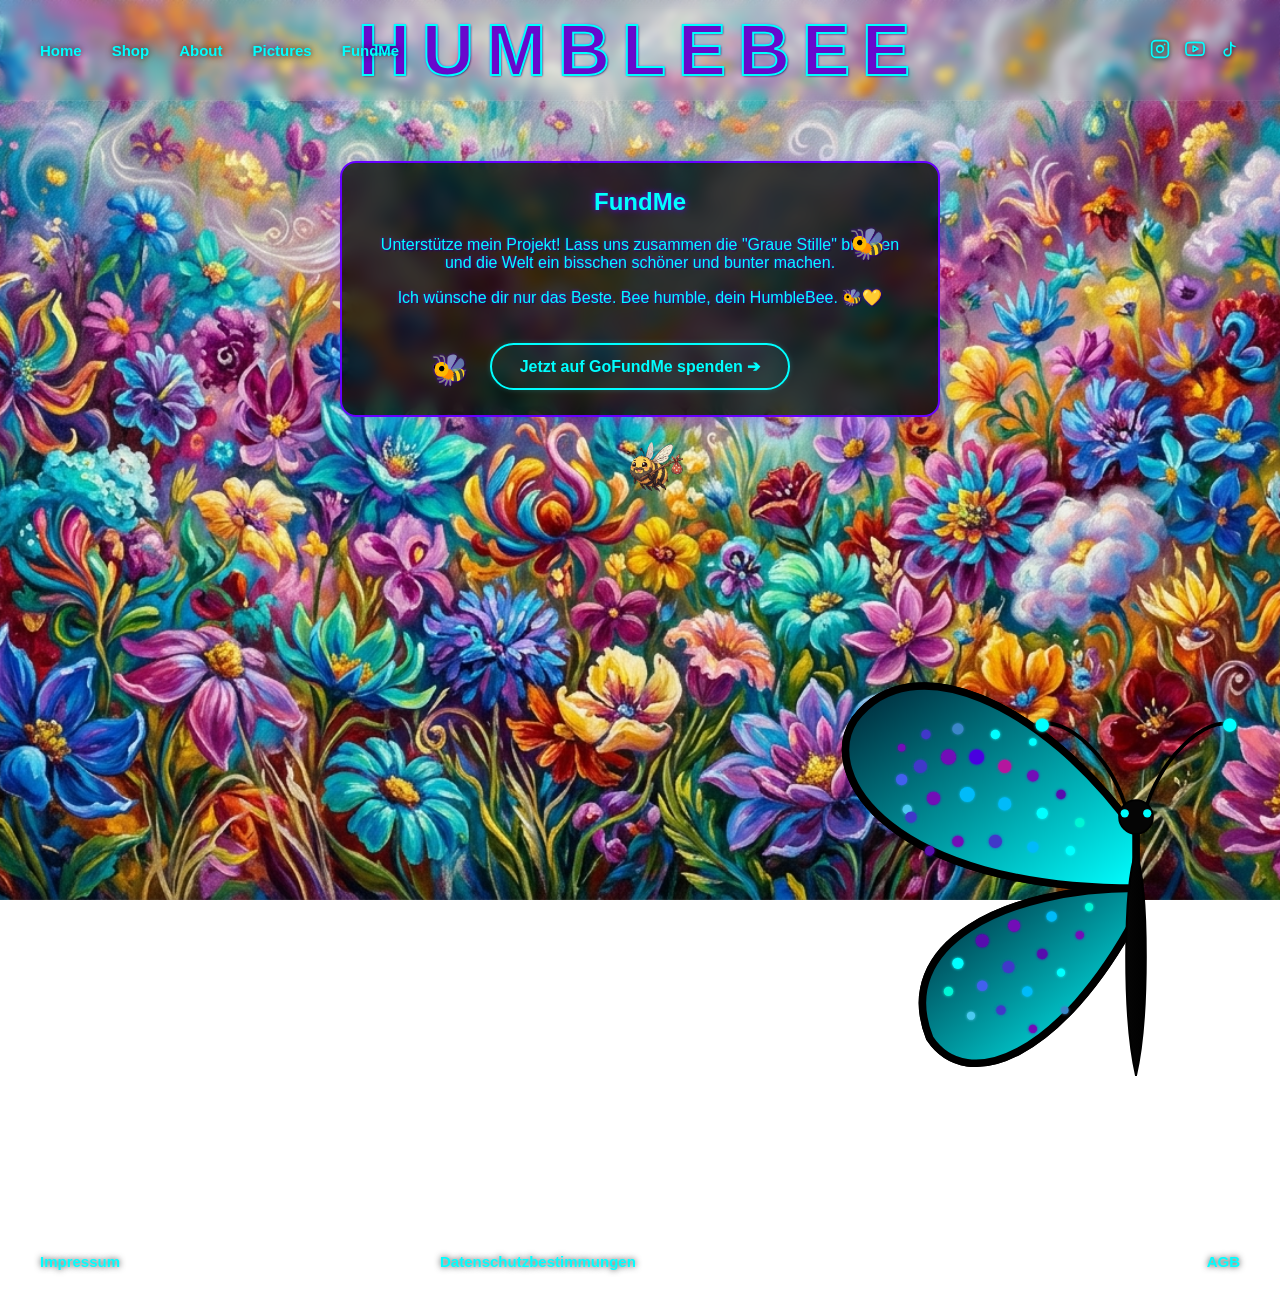
<file: donate.html>
<!doctype html>
<html lang="de">
  <head>
    <meta charset="UTF-8" />
    <meta name="viewport" content="width=device-width, initial-scale=1.0" />
    <title>Donate - Bienen-Projekt</title>
    <link rel="stylesheet" href="style.css" />
    <style>
      /* Spezielles Styling für den GoFundMe-Button, das perfekt zum Neon-Look passt */
      .gofundme-button {
        display: inline-block;
        margin-top: 20px;
        padding: 12px 28px;
        background-color: rgba(0, 255, 255, 0.05);
        color: #00ffff;
        font-weight: bold;
        text-decoration: none;
        border: 2px solid #00ffff;
        border-radius: 30px;
        transition: all 0.3s cubic-bezier(0.4, 0, 0.2, 1);
        box-shadow: 0 0 5px rgba(0, 255, 255, 0.2);
        font-family: Arial, sans-serif;
        text-shadow: none;
      }

      .gofundme-button:hover {
        background-color: #00ffff;
        color: #000000;
        box-shadow: 0 0 15px #00ffff;
        transform: scale(1.05);
      }
    </style>
  </head>
  <body class="bg-flowers">
    <header>
      <nav>
        <div class="nav-links">
          <a href="index.html">Home</a>
          <a href="shop.html">Shop</a>
          <a href="about.html">About</a>
          <a href="pictures.html">Pictures</a>
          <a href="donate.html" aria-current="page">FundMe</a>
        </div>

        <div class="nav-socials">
          <a
            href="https://www.instagram.com/humblebee.world/"
            target="_blank"
            rel="noopener noreferrer"
            aria-label="Instagram"
          >
            <svg
              viewBox="0 0 24 24"
              class="social-icon"
              fill="none"
              stroke="currentColor"
              stroke-width="2"
              stroke-linecap="round"
              stroke-linejoin="round"
            >
              <rect x="2" y="2" width="20" height="20" rx="5" ry="5"></rect>
              <path d="M16 11.37A4 4 0 1 1 12.63 8 4 4 0 0 1 16 11.37z"></path>
              <line x1="17.5" y1="6.5" x2="17.51" y2="6.5"></line>
            </svg>
          </a>
          <a
            href="https://www.youtube.com/@HUMBLEBEE-1111"
            target="_blank"
            rel="noopener noreferrer"
            aria-label="YouTube"
          >
            <svg viewBox="0 0 24 24" class="social-icon">
              <path
                d="M22.54 6.42a2.78 2.78 0 0 0-1.94-2C18.88 4 12 4 12 4s-6.88 0-8.6.46a2.78 2.78 0 0 0-1.94 2A29 29 0 0 0 1 11.75a29 29 0 0 0 .46 5.33A2.78 2.78 0 0 0 3.4 19c1.72.46 8.6.46 8.6.46s6.88 0 8.6-.46a2.78 2.78 0 0 0 1.94-2 29 29 0 0 0 .46-5.25 29 29 0 0 0-.46-5.33z"
              ></path>
              <polygon
                points="9.75 15.02 15.5 11.75 9.75 8.48 9.75 15.02"
              ></polygon>
            </svg>
          </a>
          <a
            href="https://www.tiktok.com/@humblebee.world?lang=de-DE"
            target="_blank"
            rel="noopener noreferrer"
            aria-label="TikTok"
          >
            <svg
              viewBox="0 0 24 24"
              class="social-icon"
              fill="none"
              stroke="currentColor"
              stroke-width="2"
              stroke-linecap="round"
              stroke-linejoin="round"
            >
              <path d="M9 12a4 4 0 1 0 4 4V4a5 5 0 0 0 5 5"></path>
            </svg>
          </a>
        </div>
      </nav>
    </header>

    <main>
      <section class="content-section">
        <h1>FundMe</h1>
        <p>
          Unterstütze mein Projekt! Lass uns zusammen die "Graue Stille" brechen
          und die Welt ein bisschen schöner und bunter machen.
        </p>
        <p>Ich wünsche dir nur das Beste. Bee humble, dein HumbleBee. 🐝💛</p>

        <a
          href="https://gofund.me/741ec9569"
          target="_blank"
          rel="noopener noreferrer"
          class="gofundme-button"
        >
          Jetzt auf GoFundMe spenden ➔
        </a>

        <div class="bee" style="--x: 15%; --y: 75%" aria-hidden="true">🐝</div>
        <div class="bee" style="--x: 85%; --y: 25%" aria-hidden="true">🐝</div>
      </section>

      <div class="butterfly" aria-hidden="true">
        <svg viewBox="0 0 400 400" xmlns="http://www.w3.org/2000/svg">
          <defs>
            <linearGradient
              id="fluegelBasis"
              x1="0%"
              y1="0%"
              x2="100%"
              y2="100%"
            >
              <stop offset="0%" stop-color="#002233" />
              <stop offset="100%" stop-color="#00ffff" />
            </linearGradient>
            <linearGradient
              id="falterKoerper"
              x1="0%"
              y1="0%"
              x2="100%"
              y2="0%"
            >
              <stop offset="0%" stop-color="#050505" />
              <stop offset="100%" stop-color="#000000" />
            </linearGradient>
            <filter id="ghostGlow" x="-20%" y="-20%" width="140%" height="140%">
              <feGaussianBlur stdDeviation="0.8" result="blur1" />
              <feMerge>
                <feMergeNode in="blur1" />
                <feMergeNode in="SourceGraphic" />
              </feMerge>
            </filter>

            <g id="einzelFluegel">
              <path
                d="M 200 200 C 150 130, 80 100, 50 140 C 30 170, 70 230, 200 230 Z"
                fill="url(#fluegelBasis)"
                stroke="#000"
                stroke-width="4"
                stroke-linejoin="round"
              />
              <path
                d="M 200 230 C 130 230, 70 260, 90 310 C 110 340, 160 320, 200 245 Z"
                fill="url(#fluegelBasis)"
                stroke="#000"
                stroke-width="4"
                stroke-linejoin="round"
              />

              <g filter="url(#ghostGlow)">
                <circle cx="160" cy="180" r="2.5" fill="#560bad" />
                <circle cx="145" cy="170" r="3.0" fill="#7209b7" />
                <circle cx="130" cy="165" r="3.5" fill="#b5179e" />
                <circle cx="115" cy="160" r="4.0" fill="#4a00e0" />
                <circle cx="100" cy="160" r="4.0" fill="#7209b7" />
                <circle cx="85" cy="165" r="3.5" fill="#3f37c9" />
                <circle cx="75" cy="172" r="3.0" fill="#4361ee" />
                <circle cx="78" cy="188" r="2.5" fill="#4cc9f0" />
                <circle cx="170" cy="195" r="2.5" fill="#00f5d4" />
                <circle cx="150" cy="190" r="3.0" fill="#00ffff" />
                <circle cx="130" cy="185" r="3.5" fill="#00bbf9" />
                <circle cx="110" cy="180" r="4.0" fill="#00bbf9" />
                <circle cx="92" cy="182" r="3.5" fill="#7209b7" />
                <circle cx="80" cy="192" r="3.0" fill="#3f37c9" />
                <circle cx="165" cy="210" r="2.5" fill="#00ffff" />
                <circle cx="145" cy="208" r="3.0" fill="#00bbf9" />
                <circle cx="125" cy="205" r="3.5" fill="#3f37c9" />
                <circle cx="105" cy="205" r="3.0" fill="#7209b7" />
                <circle cx="90" cy="210" r="2.5" fill="#560bad" />
                <circle cx="145" cy="152" r="2.0" fill="#00ffff" />
                <circle cx="125" cy="148" r="2.5" fill="#00ffff" />
                <circle cx="105" cy="145" r="3.0" fill="#3a86c8" />
                <circle cx="88" cy="148" r="2.5" fill="#3f37c9" />
                <circle cx="75" cy="155" r="2.0" fill="#7209b7" />

                <circle cx="175" cy="240" r="2.2" fill="#00f5d4" />
                <circle cx="155" cy="245" r="2.8" fill="#00bbf9" />
                <circle cx="135" cy="250" r="3.2" fill="#7209b7" />
                <circle cx="118" cy="258" r="3.5" fill="#560bad" />
                <circle cx="105" cy="270" r="3.0" fill="#00ffff" />
                <circle cx="100" cy="285" r="2.5" fill="#00f5d4" />
                <circle cx="170" cy="255" r="2.2" fill="#7209b7" />
                <circle cx="150" cy="265" r="2.8" fill="#560bad" />
                <circle cx="132" cy="272" r="3.2" fill="#3f37c9" />
                <circle cx="118" cy="282" r="2.8" fill="#4361ee" />
                <circle cx="112" cy="298" r="2.2" fill="#4cc9f0" />
                <circle cx="160" cy="275" r="2.2" fill="#00ffff" />
                <circle cx="142" cy="285" r="2.8" fill="#00bbf9" />
                <circle cx="128" cy="295" r="2.5" fill="#3f37c9" />
                <circle cx="162" cy="295" r="2.0" fill="#3a86c8" />
                <circle cx="145" cy="305" r="2.2" fill="#7209b7" />
              </g>
            </g>
          </defs>

          <g class="falter-schweben">
            <use href="#einzelFluegel" class="links" />
            <use href="#einzelFluegel" class="rechts" />

            <g class="falter-rumpf">
              <path
                d="M 200 210 C 193 230, 193 300, 200 330 C 207 300, 207 230, 200 210 Z"
                fill="url(#falterKoerper)"
                stroke="#000"
              />
              <path
                d="M 196 192 C 188 158, 160 138, 150 143"
                stroke="#000000"
                stroke-width="2"
                fill="none"
              />
              <path
                d="M 204 192 C 212 158, 240 138, 250 143"
                stroke="#000000"
                stroke-width="2"
                fill="none"
              />
              <circle
                cx="150"
                cy="143"
                r="3.5"
                fill="#00ffff"
                filter="url(#ghostGlow)"
              />
              <circle
                cx="250"
                cy="143"
                r="3.5"
                fill="#00ffff"
                filter="url(#ghostGlow)"
              />
              <circle cx="200" cy="192" r="9" fill="#050505" stroke="#000" />
              <circle cx="194" cy="190" r="2.2" fill="#00ffff" />
              <circle cx="206" cy="190" r="2.2" fill="#00ffff" />
            </g>
          </g>
        </svg>
      </div>
    </main>

    <div class="bottom-banner">
      <div class="bottom-links">
        <a href="impressum.html">Impressum</a>
        <a href="datenschutz.html">Datenschutzbestimmungen</a>
        <a href="agb.html">AGB</a>
      </div>
    </div>

    <script src="script.js"></script>
  </body>
</html>
</file>
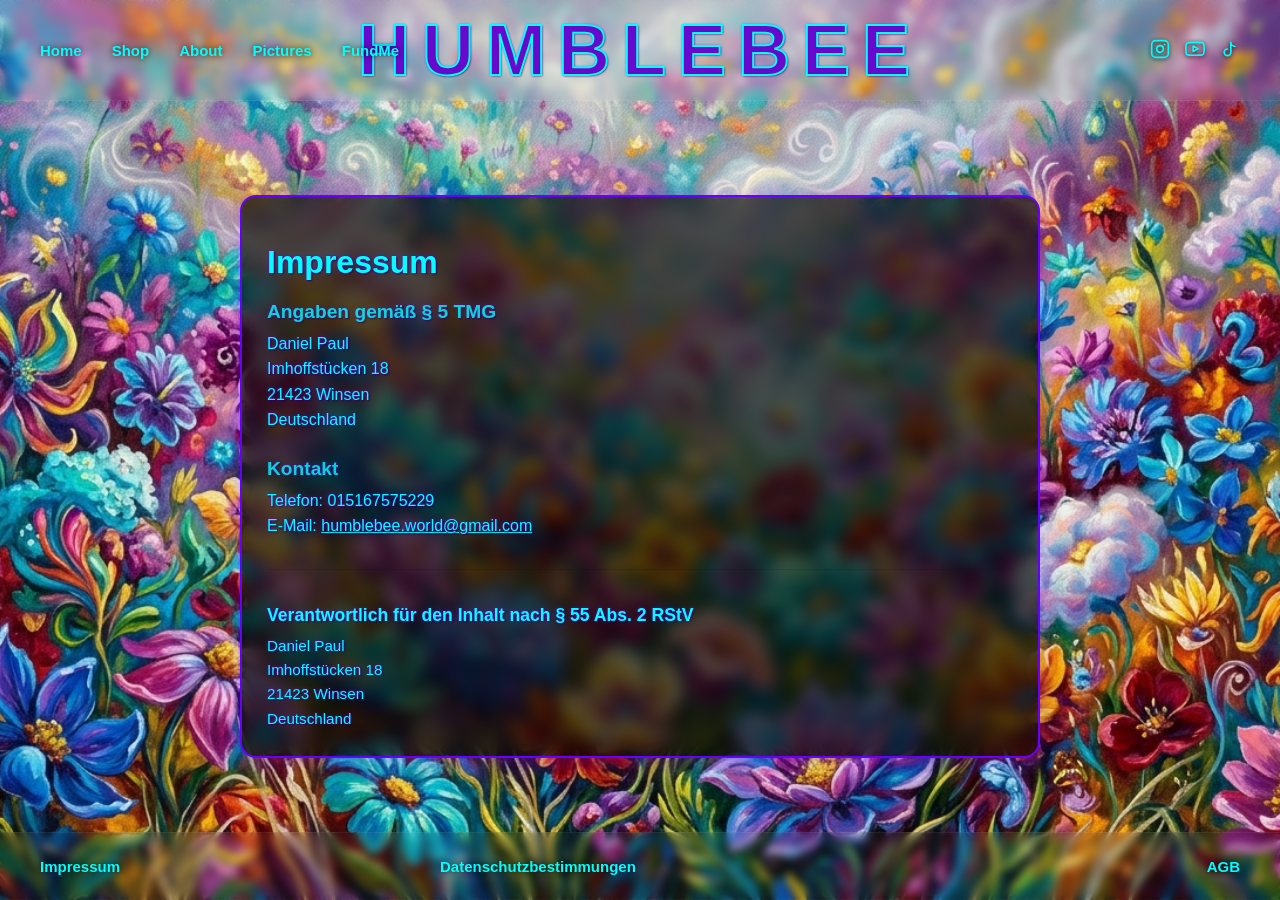
<file: impressum.html>
<!doctype html>
<html lang="de">
  <head>
    <meta charset="UTF-8" />
    <meta name="viewport" content="width=device-width, initial-scale=1.0" />
    <title>Impressum - Daniel Paul - HumbleBee</title>
    <link rel="stylesheet" href="style.css" />
  </head>
  <body class="bg-flowers">
    <header>
      <nav>
        <div class="nav-links">
          <a href="index.html">Home</a>
          <a href="shop.html">Shop</a>
          <a href="about.html">About</a>
          <a href="pictures.html">Pictures</a>
          <a href="donate.html">FundMe</a>
        </div>

        <div class="nav-socials">
          <a
            href="https://instagram.com/"
            target="_blank"
            rel="noopener noreferrer"
            aria-label="Instagram"
          >
            <svg viewBox="0 0 24 24" class="social-icon">
              <rect x="2" y="2" width="20" height="20" rx="5" ry="5"></rect>
              <path d="M16 11.37A4 4 0 1 1 12.63 8 4 4 0 0 1 16 11.37z"></path>
              <line x1="17.5" y1="6.5" x2="17.51" y2="6.5"></line>
            </svg>
          </a>
          <a
            href="https://youtube.com/"
            target="_blank"
            rel="noopener noreferrer"
            aria-label="YouTube"
          >
            <svg viewBox="0 0 24 24" class="social-icon">
              <path
                d="M22.54 6.42a2.78 2.78 0 0 0-1.94-2C18.88 4 12 4 12 4s-6.88 0-8.6.46a2.78 2.78 0 0 0-1.94 2A29 29 0 0 0 1 11.75a29 29 0 0 0 .46 5.33A2.78 2.78 0 0 0 3.4 19c1.72.46 8.6.46 8.6.46s6.88 0 8.6-.46a2.78 2.78 0 0 0 1.94-2 29 29 0 0 0 .46-5.25 29 29 0 0 0-.46-5.33z"
              ></path>
              <polygon
                points="9.75 15.02 15.5 11.75 9.75 8.48 9.75 15.02"
              ></polygon>
            </svg>
          </a>
          <a
            href="https://tiktok.com/"
            target="_blank"
            rel="noopener noreferrer"
            aria-label="TikTok"
          >
            <svg viewBox="0 0 24 24" class="social-icon">
              <path d="M9 12a4 4 0 1 0 4 4V4a5 5 0 0 0 5 5"></path>
            </svg>
          </a>
        </div>
      </nav>
    </header>

    <main
      class="shop-main"
      style="display: flex; justify-content: center; padding: 40px 20px"
    >
      <div
        class="product-card"
        style="max-width: 800px; width: 100%; padding: 30px; text-align: left"
      >
        <h1 style="margin-bottom: 20px">Impressum</h1>

        <section style="margin-bottom: 25px">
          <h2 style="font-size: 1.2rem; margin-bottom: 8px; opacity: 0.8">
            Angaben gemäß § 5 TMG
          </h2>
          <p style="line-height: 1.6; margin: 0; font-size: 1rem">
            Daniel Paul<br />
            Imhoffstücken 18<br />
            21423 Winsen<br />
            Deutschland
          </p>
        </section>

        <section style="margin-bottom: 25px">
          <h2 style="font-size: 1.2rem; margin-bottom: 8px; opacity: 0.8">
            Kontakt
          </h2>
          <p style="line-height: 1.6; margin: 0; font-size: 1rem">
            Telefon: <span class="bienen-schutz">922575761510</span>
          </p>
          <p style="line-height: 1.6; margin: 0; font-size: 1rem">
            E-Mail:
            <a href="mailto:humblebee.world@gmail.com" style="color: inherit"
              >humblebee.world@gmail.com</a
            >
          </p>
        </section>

        <section
          style="
            border-top: 1px solid rgba(0, 0, 0, 0.1);
            padding-top: 20px;
            margin-top: 30px;
          "
        >
          <h2 style="font-size: 1.1rem; margin-bottom: 8px">
            Verantwortlich für den Inhalt nach § 55 Abs. 2 RStV
          </h2>
          <p style="line-height: 1.6; margin: 0; font-size: 0.95rem">
            Daniel Paul<br />
            Imhoffstücken 18<br />
            21423 Winsen<br />
            Deutschland
          </p>
        </section>
      </div>
    </main>

    <div class="bottom-banner">
      <div class="bottom-links">
        <a href="impressum.html" aria-current="page">Impressum</a>
        <a href="datenschutz.html">Datenschutzbestimmungen</a>
        <a href="agb.html">AGB</a>
      </div>
    </div>
  </body>
</html>
</file>
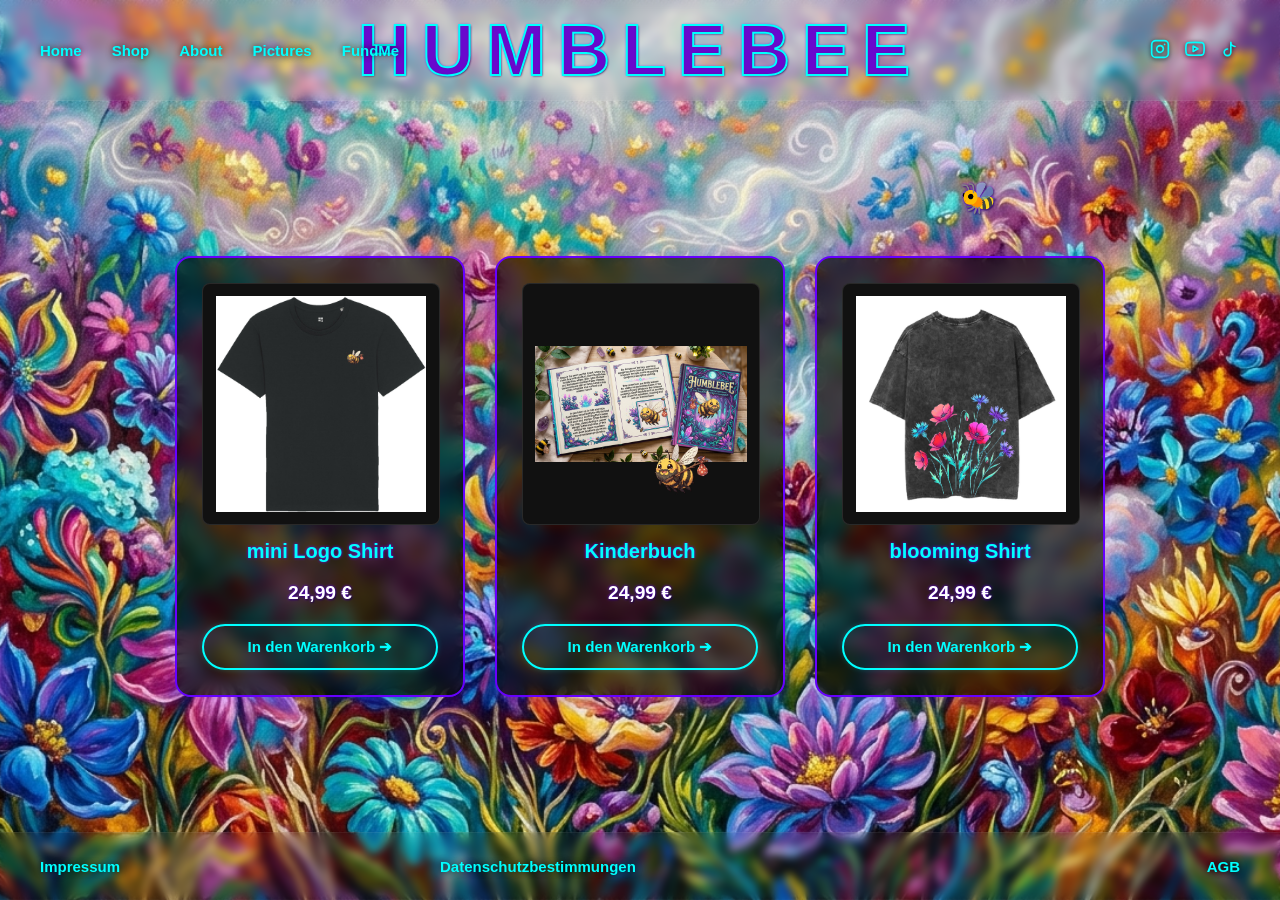
<file: shop.html>
<!doctype html>
<html lang="de">
  <head>
    <meta charset="UTF-8" />
    <meta name="viewport" content="width=device-width, initial-scale=1.0" />
    <title>Shop - Bienen-Projekt</title>
    <link rel="stylesheet" href="style.css" />
    <link
      rel="stylesheet"
      href="https://cdn.snipcart.com/themes/v3.4.1/default/snipcart.css"
    />
  </head>
  <body class="bg-flowers">
    <header>
      <nav>
        <div class="nav-links">
          <a href="index.html">Home</a>
          <a href="shop.html" aria-current="page">Shop</a>
          <a href="about.html">About</a>
          <a href="pictures.html">Pictures</a>
          <a href="donate.html">FundMe</a>
        </div>

        <div class="nav-socials">
          <a
            href="https://www.instagram.com/humblebee.world/"
            target="_blank"
            rel="noopener noreferrer"
            aria-label="Instagram"
          >
            <svg
              viewBox="0 0 24 24"
              class="social-icon"
              fill="none"
              stroke="currentColor"
              stroke-width="2"
              stroke-linecap="round"
              stroke-linejoin="round"
            >
              <rect x="2" y="2" width="20" height="20" rx="5" ry="5"></rect>
              <path d="M16 11.37A4 4 0 1 1 12.63 8 4 4 0 0 1 16 11.37z"></path>
              <line x1="17.5" y1="6.5" x2="17.51" y2="6.5"></line>
            </svg>
          </a>
          <a
            href="https://www.youtube.com/@HUMBLEBEE-1111"
            target="_blank"
            rel="noopener noreferrer"
            aria-label="YouTube"
          >
            <svg viewBox="0 0 24 24" class="social-icon">
              <path
                d="M22.54 6.42a2.78 2.78 0 0 0-1.94-2C18.88 4 12 4 12 4s-6.88 0-8.6.46a2.78 2.78 0 0 0-1.94 2A29 29 0 0 0 1 11.75a29 29 0 0 0 .46 5.33A2.78 2.78 0 0 0 3.4 19c1.72.46 8.6.46 8.6.46s6.88 0 8.6-.46a2.78 2.78 0 0 0 1.94-2 29 29 0 0 0 .46-5.25 29 29 0 0 0-.46-5.33z"
              ></path>
              <polygon
                points="9.75 15.02 15.5 11.75 9.75 8.48 9.75 15.02"
              ></polygon>
            </svg>
          </a>
          <a
            href="https://www.tiktok.com/@humblebee.world?lang=de-DE"
            target="_blank"
            rel="noopener noreferrer"
            aria-label="TikTok"
          >
            <svg
              viewBox="0 0 24 24"
              class="social-icon"
              fill="none"
              stroke="currentColor"
              stroke-width="2"
              stroke-linecap="round"
              stroke-linejoin="round"
            >
              <path d="M9 12a4 4 0 1 0 4 4V4a5 5 0 0 0 5 5"></path>
            </svg>
          </a>
        </div>
      </nav>
    </header>

    <main class="shop-main">
      <div class="insect-layer" aria-hidden="true">
        <div class="bee" style="--x: 20%; --y: 30%">🐝</div>
        <div class="bee" style="--x: 75%; --y: 20%">🐝</div>
        <div class="bumblebee" style="--x: 40%; --y: 70%">🐝</div>
      </div>

      <div class="shop-grid">
        <div class="product-card">
          <div class="product-img-wrapper">
            <img
              src="HB-Logo.jpg"
              alt="Humblebee Premium Shirt"
              class="product-img"
            />
          </div>
          <h3 class="product-title">mini Logo Shirt</h3>
          <p class="product-price">24,99 €</p>
          <button
            class="snipcart-add-item buy-btn"
            data-item-id="shirt-01"
            data-item-name="Shirt - mini Logo"
            data-item-price="24.99"
            data-item-url="https://777danielpaul-droid.github.io/SaveTheBees/shop.html"
            data-item-has-taxes-included="true"
            data-item-custom1-name="Größe"
            data-item-custom1-options="S|M|L|XL"
          >
            In den Warenkorb ➔
          </button>
        </div>

        <div class="product-card">
          <div class="product-img-wrapper">
            <img src="kidsbook.png" alt="Kinderbuch" class="product-img" />
          </div>
          <h3 class="product-title">Kinderbuch</h3>
          <p class="product-price">24,99 €</p>
          <button
            class="snipcart-add-item buy-btn"
            data-item-id="book-01"
            data-item-name="Kinderbuch"
            data-item-price="24.99"
            data-item-url="https://777danielpaul-droid.github.io/SaveTheBees/shop.html"
            data-item-has-taxes-included="true"
          >
            In den Warenkorb ➔
          </button>
        </div>

        <div class="product-card">
          <div class="product-img-wrapper">
            <img
              src="blooming.jpg"
              alt="Humblebee Premium Shirt"
              class="product-img"
            />
          </div>
          <h3 class="product-title">blooming Shirt</h3>
          <p class="product-price">24,99 €</p>
          <button
            class="snipcart-add-item buy-btn"
            data-item-id="shirt-02"
            data-item-name="Shirt - blooming"
            data-item-price="24.99"
            data-item-url="https://777danielpaul-droid.github.io/SaveTheBees/shop.html"
            data-item-has-taxes-included="true"
            data-item-custom1-name="Größe"
            data-item-custom1-options="S|M|L|XL"
          >
            In den Warenkorb ➔
          </button>
        </div>
      </div>
    </main>

    <div class="bottom-banner">
      <div class="bottom-links">
        <a href="impressum.html">Impressum</a>
        <a href="datenschutz.html">Datenschutzbestimmungen</a>
        <a href="agb.html">AGB</a>
      </div>
    </div>

    <div
      id="snipcart"
      data-api-key="Yjk5NjlkOGItYjM2Yy00NzEyLWI5MzAtMDAyZjk2MmJiNTVkNjM5MTgxNzY3MzMzMTg4MzYx"
      hidden
    ></div>
    <script
      async
      src="https://cdn.snipcart.com/themes/v3.4.1/default/snipcart.js"
    ></script>
    <script src="script.js"></script>
  </body>
</html>
</file>
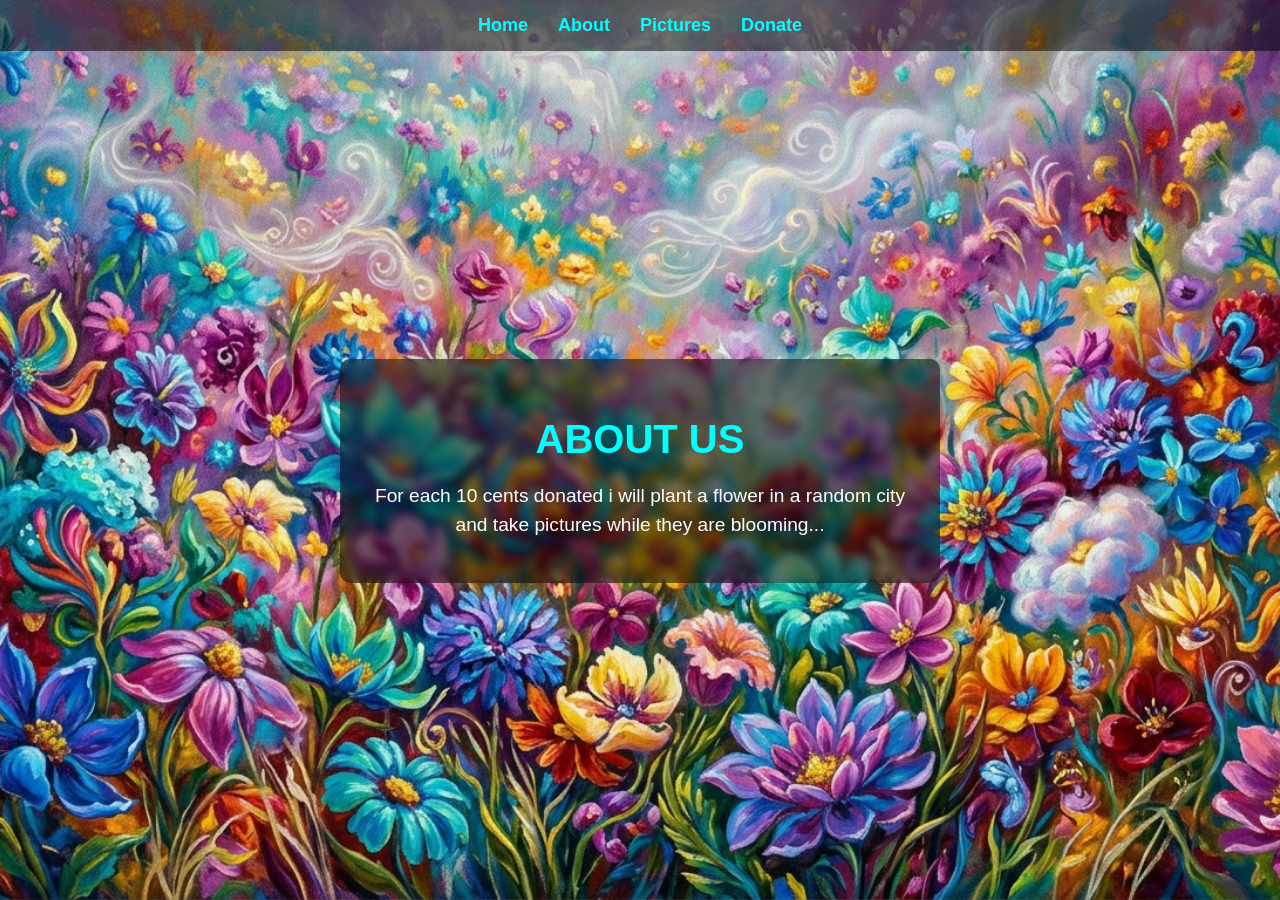
<file: .vscode/about.html>
<!doctype html>
<html lang="de">
  <head>
    <meta charset="UTF-8" />
    <meta name="viewport" content="width=device-width, initial-scale=1.0" />
    <title>About - Bienen-Projekt</title>

    <link rel="stylesheet" href="style.css" />
  </head>
  <body class="bg-flowers">
    <header>
      <nav>
        <a href="index.html">Home</a>
        <a href="about.html">About</a>
        <a href="pictures.html">Pictures</a>
        <a href="donate.html">Donate</a>
      </nav>
    </header>

    <main>
      <section class="content-section">
        <h1>about us</h1>
        <p>
          For each 10 cents donated i will plant a flower in a random city and
          take pictures while they are blooming...
        </p>
      </section>
    </main>
  </body>
</html>
</file>
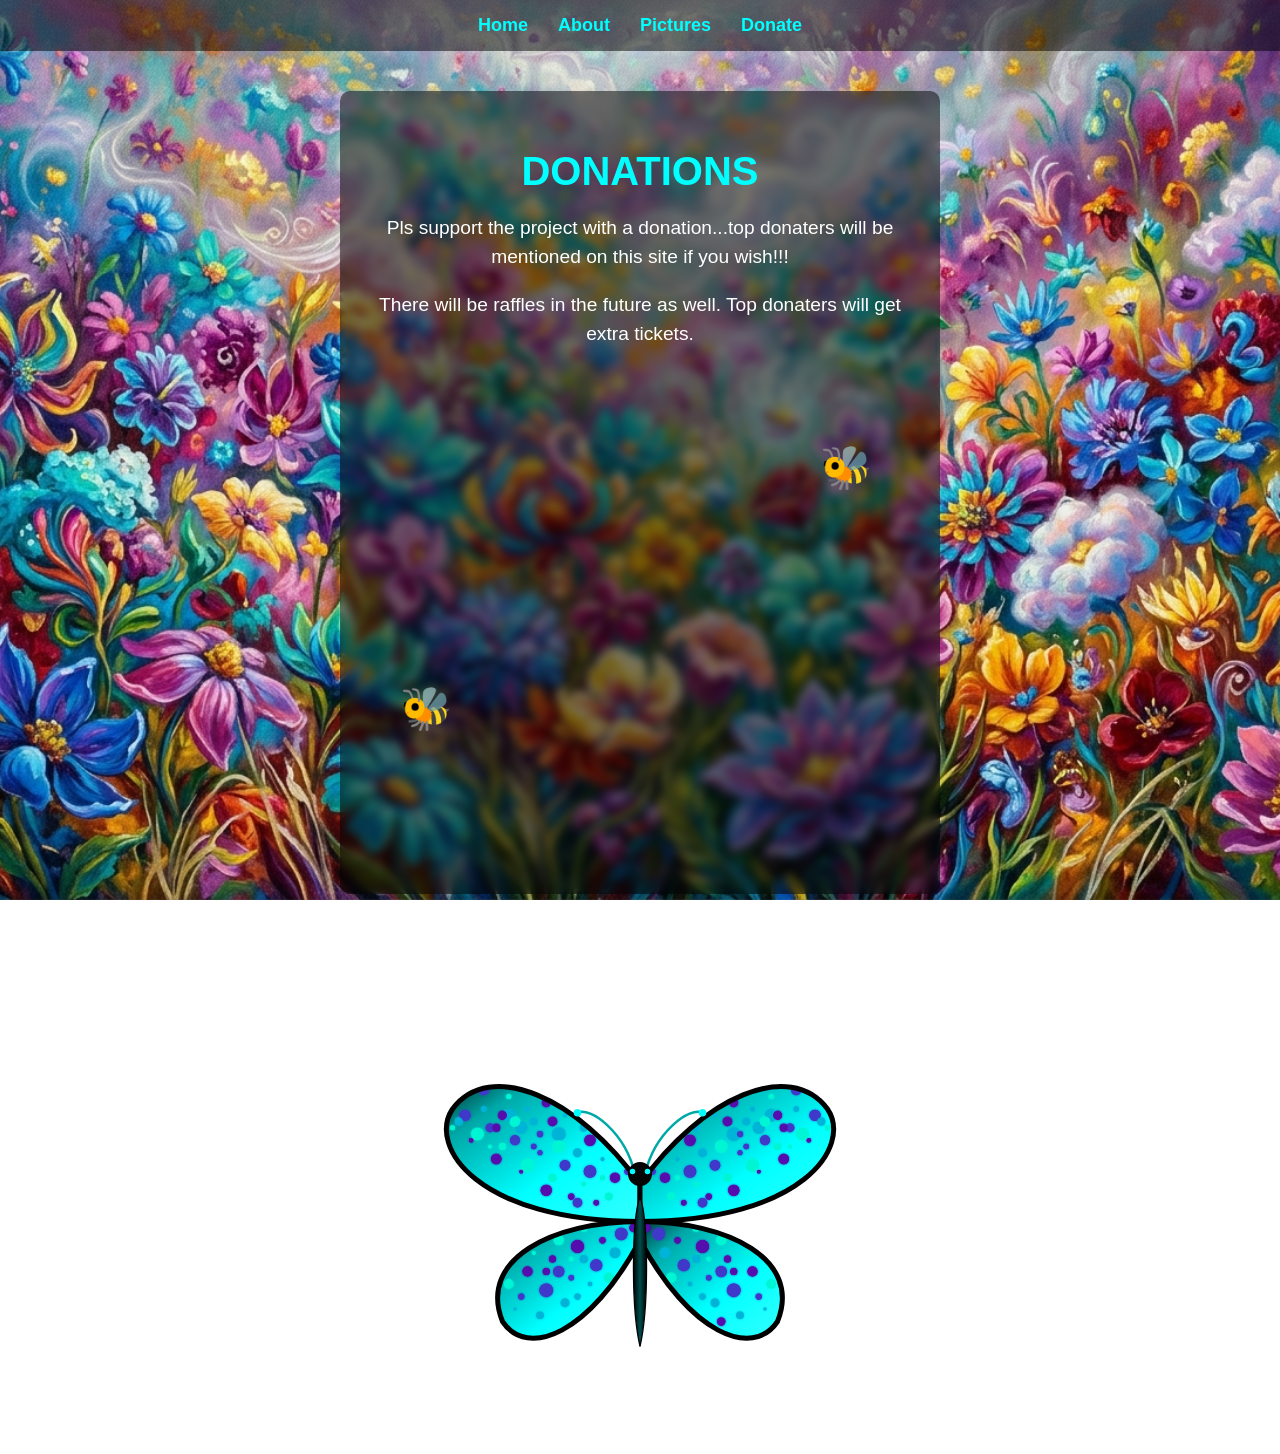
<file: .vscode/donate.html>
<!doctype html>
<html lang="de">
  <head>
    <meta charset="UTF-8" />
    <meta name="viewport" content="width=device-width, initial-scale=1.0" />
    <title>Donate - Bienen-Projekt</title>
    <link rel="stylesheet" href="style.css" />
  </head>
  <body class="bg-flowers">
    <header>
      <nav>
        <a href="index.html">Home</a>
        <a href="about.html">About</a>
        <a href="pictures.html">Pictures</a>
        <a href="donate.html">Donate</a>
      </nav>
    </header>

    <main>
      <section class="content-section">
        <h1>donations</h1>
        <p>
          Pls support the project with a donation...top donaters will be
          mentioned on this site if you wish!!!
        </p>
        <p>
          There will be raffles in the future as well. Top donaters will get
          extra tickets.
        </p>
        <div class="butterfly-donate"></div>

        <div class="bee-donate bee-donate-1">🐝</div>
        <div class="bee-donate bee-donate-2">🐝</div>
      </section>

      <svg style="position: absolute; width: 0; height: 0">
        <defs>
          <linearGradient id="fluegelBasis" x1="0%" y1="0%" x2="100%" y2="100%">
            <stop offset="0%" stop-color="#003333" />
            <stop offset="20%" stop-color="#00a8a8" />
            <stop offset="60%" stop-color="#00ffff" />
            <stop offset="100%" stop-color="#33ffff" />
          </linearGradient>

          <linearGradient id="falterKoerper" x1="0%" y1="0%" x2="100%" y2="0%">
            <stop offset="0%" stop-color="#000000" />
            <stop offset="50%" stop-color="#004d4d" />
            <stop offset="100%" stop-color="#000000" />
          </linearGradient>

          <filter id="ghostGlow" x="-20%" y="-20%" width="140%" height="140%">
            <feGaussianBlur stdDeviation="0.7" result="blur1" />
            <feGaussianBlur
              in="SourceGraphic"
              stdDeviation="0.3"
              result="blur2"
            />
            <feMerge>
              <feMergeNode in="blur1" />
              <feMergeNode in="blur2" />
              <feMergeNode in="SourceGraphic" />
            </feMerge>
          </filter>

          <clipPath id="innerMaskLinks">
            <path
              d="M 200 200 C 150 130, 80 100, 50 140 C 30 170, 70 230, 200 230 Z"
            />
            <path
              d="M 200 230 C 130 230, 70 260, 90 310 C 110 340, 160 320, 200 245 Z"
            />
          </clipPath>

          <clipPath id="innerMaskRechts">
            <path
              d="M 200 200 C 250 130, 320 100, 350 140 C 370 170, 330 230, 200 230 Z"
            />
            <path
              d="M 200 230 C 270 230, 330 260, 310 310 C 290 340, 240 320, 200 245 Z"
            />
          </clipPath>
        </defs>
      </svg>

      <div class="butterfly-donate">
        <svg viewBox="0 0 400 400" xmlns="http://www.w3.org/2000/svg">
          <g class="falter-schweben">
            <g class="fluegel-box links">
              <path
                d="M 200 200 C 150 130, 80 100, 50 140 C 30 170, 70 230, 200 230 Z"
                fill="url(#fluegelBasis)"
              />
              <path
                d="M 200 230 C 130 230, 70 260, 90 310 C 110 340, 160 320, 200 245 Z"
                fill="url(#fluegelBasis)"
              />

              <g clip-path="url(#innerMaskLinks)" filter="url(#ghostGlow)">
                <circle cx="190" cy="190" r="2.5" fill="#3f37c9" />
                <circle cx="180" cy="195" r="4.0" fill="#560bad" />
                <circle cx="170" cy="180" r="1.5" fill="#00b4d8" />
                <circle cx="175" cy="210" r="3.0" fill="#00f5d4" />
                <circle cx="160" cy="190" r="5.0" fill="#3f37c9" />
                <circle cx="165" cy="215" r="2.2" fill="#560bad" />
                <circle cx="150" cy="175" r="3.5" fill="#00b4d8" />
                <circle cx="155" cy="200" r="1.8" fill="#00f5d4" />
                <circle cx="140" cy="185" r="4.2" fill="#3f37c9" />
                <circle cx="145" cy="210" r="2.5" fill="#560bad" />
                <circle cx="135" cy="160" r="5.5" fill="#00b4d8" />
                <circle cx="130" cy="195" r="3.2" fill="#00f5d4" />
                <circle cx="120" cy="175" r="2.0" fill="#3f37c9" />
                <circle cx="125" cy="205" r="4.5" fill="#560bad" />
                <circle cx="115" cy="150" r="3.0" fill="#00b4d8" />
                <circle cx="110" cy="185" r="5.2" fill="#00f5d4" />
                <circle cx="100" cy="165" r="4.0" fill="#3f37c9" />
                <circle cx="105" cy="190" r="1.5" fill="#560bad" />
                <circle cx="95" cy="145" r="5.0" fill="#00b4d8" />
                <circle cx="90" cy="170" r="2.8" fill="#00f5d4" />
                <circle cx="80" cy="155" r="3.5" fill="#3f37c9" />
                <circle cx="85" cy="180" r="4.2" fill="#560bad" />
                <circle cx="75" cy="140" r="2.2" fill="#00b4d8" />
                <circle cx="70" cy="160" r="5.0" fill="#00f5d4" />
                <circle cx="60" cy="145" r="4.5" fill="#3f37c9" />
                <circle cx="65" cy="165" r="1.8" fill="#560bad" />
                <circle cx="55" cy="150" r="3.2" fill="#00b4d8" />
                <circle cx="50" cy="155" r="2.0" fill="#00f5d4" />
                <circle cx="185" cy="175" r="3.0" fill="#00b4d8" />
                <circle cx="170" cy="195" r="2.0" fill="#00f5d4" />
                <circle cx="160" cy="165" r="4.5" fill="#560bad" />
                <circle cx="150" cy="215" r="3.8" fill="#3f37c9" />
                <circle cx="140" cy="145" r="1.5" fill="#00b4d8" />
                <circle cx="135" cy="170" r="5.0" fill="#00f5d4" />
                <circle cx="125" cy="135" r="3.5" fill="#560bad" />
                <circle cx="115" cy="170" r="2.2" fill="#3f37c9" />
                <circle cx="105" cy="155" r="4.8" fill="#00b4d8" />
                <circle cx="95" cy="130" r="2.0" fill="#00f5d4" />
                <circle cx="85" cy="155" r="3.2" fill="#560bad" />
                <circle cx="75" cy="125" r="4.0" fill="#3f37c9" />
                <circle cx="145" cy="135" r="2.5" fill="#3f37c9" />
                <circle cx="130" cy="150" r="3.8" fill="#560bad" />
                <circle cx="110" cy="140" r="1.9" fill="#00b4d8" />
                <circle cx="100" cy="150" r="4.2" fill="#00f5d4" />
                <circle cx="155" cy="155" r="3.0" fill="#00b4d8" />
                <circle cx="120" cy="160" r="2.5" fill="#3f37c9" />
                <circle cx="90" cy="145" r="3.6" fill="#560bad" />
                <circle cx="80" cy="170" r="1.5" fill="#00f5d4" />
                <circle cx="195" cy="235" r="3.5" fill="#560bad" />
                <circle cx="185" cy="240" r="5.0" fill="#3f37c9" />
                <circle cx="175" cy="230" r="2.0" fill="#00f5d4" />
                <circle cx="180" cy="255" r="4.2" fill="#00b4d8" />
                <circle cx="170" cy="245" r="2.5" fill="#560bad" />
                <circle cx="165" cy="265" r="4.8" fill="#3f37c9" />
                <circle cx="155" cy="235" r="3.0" fill="#00f5d4" />
                <circle cx="160" cy="280" r="1.8" fill="#00b4d8" />
                <circle cx="150" cy="250" r="5.2" fill="#560bad" />
                <circle cx="145" cy="275" r="2.2" fill="#3f37c9" />
                <circle cx="135" cy="245" r="4.0" fill="#00f5d4" />
                <circle cx="140" cy="295" r="3.5" fill="#00b4d8" />
                <circle cx="130" cy="260" r="2.8" fill="#560bad" />
                <circle cx="125" cy="285" r="5.5" fill="#3f37c9" />
                <circle cx="115" cy="255" r="1.5" fill="#00f5d4" />
                <circle cx="120" cy="305" r="3.0" fill="#00b4d8" />
                <circle cx="110" cy="270" r="4.0" fill="#560bad" />
                <circle cx="105" cy="290" r="2.5" fill="#3f37c9" />
                <circle cx="95" cy="280" r="3.8" fill="#00f5d4" />
                <circle cx="100" cy="300" r="1.2" fill="#00b4d8" />
                <circle cx="155" cy="260" r="3.2" fill="#00b4d8" />
                <circle cx="145" cy="260" r="1.9" fill="#00f5d4" />
                <circle cx="135" cy="270" r="4.5" fill="#3f37c9" />
                <circle cx="125" cy="270" r="2.8" fill="#560bad" />
                <circle cx="175" cy="275" r="4.0" fill="#00f5d4" />
                <circle cx="150" cy="290" r="2.5" fill="#00b4d8" />
                <circle cx="265" cy="310" r="3.3" fill="#560bad" />
                <circle cx="235" cy="300" r="2.1" fill="#3f37c9" />
              </g>

              <g
                stroke="#000000"
                stroke-width="4"
                fill="none"
                stroke-linejoin="round"
                stroke-linecap="round"
              >
                <path
                  d="M 200 200 C 150 130, 80 100, 50 140 C 30 170, 70 230, 200 230 Z"
                />
                <path
                  d="M 200 230 C 130 230, 70 260, 90 310 C 110 340, 160 320, 200 245 Z"
                />
              </g>
            </g>

            <g class="fluegel-box rechts">
              <path
                d="M 200 200 C 250 130, 320 100, 350 140 C 370 170, 330 230, 200 230 Z"
                fill="url(#fluegelBasis)"
              />
              <path
                d="M 200 230 C 270 230, 330 260, 310 310 C 290 340, 240 320, 200 245 Z"
                fill="url(#fluegelBasis)"
              />

              <g clip-path="url(#innerMaskRechts)" filter="url(#ghostGlow)">
                <circle cx="210" cy="190" r="2.5" fill="#3f37c9" />
                <circle cx="220" cy="195" r="4.0" fill="#560bad" />
                <circle cx="230" cy="180" r="1.5" fill="#00b4d8" />
                <circle cx="225" cy="210" r="3.0" fill="#00f5d4" />
                <circle cx="240" cy="190" r="5.0" fill="#3f37c9" />
                <circle cx="235" cy="215" r="2.2" fill="#560bad" />
                <circle cx="250" cy="175" r="3.5" fill="#00b4d8" />
                <circle cx="245" cy="200" r="1.8" fill="#00f5d4" />
                <circle cx="260" cy="185" r="4.2" fill="#3f37c9" />
                <circle cx="255" cy="210" r="2.5" fill="#560bad" />
                <circle cx="275" cy="160" r="5.5" fill="#00b4d8" />
                <circle cx="270" cy="195" r="3.2" fill="#00f5d4" />
                <circle cx="280" cy="175" r="2.0" fill="#3f37c9" />
                <circle cx="275" cy="205" r="4.5" fill="#560bad" />
                <circle cx="285" cy="150" r="3.0" fill="#00b4d8" />
                <circle cx="290" cy="185" r="5.2" fill="#00f5d4" />
                <circle cx="300" cy="165" r="4.0" fill="#3f37c9" />
                <circle cx="295" cy="190" r="1.5" fill="#560bad" />
                <circle cx="305" cy="145" r="5.0" fill="#00b4d8" />
                <circle cx="310" cy="170" r="2.8" fill="#00f5d4" />
                <circle cx="320" cy="155" r="3.5" fill="#3f37c9" />
                <circle cx="315" cy="180" r="4.2" fill="#560bad" />
                <circle cx="325" cy="140" r="2.2" fill="#00b4d8" />
                <circle cx="330" cy="160" r="5.0" fill="#00f5d4" />
                <circle cx="340" cy="145" r="4.5" fill="#3f37c9" />
                <circle cx="335" cy="165" r="1.8" fill="#560bad" />
                <circle cx="345" cy="150" r="3.2" fill="#00b4d8" />
                <circle cx="350" cy="155" r="2.0" fill="#00f5d4" />
                <circle cx="215" cy="175" r="3.0" fill="#00b4d8" />
                <circle cx="230" cy="195" r="2.0" fill="#00f5d4" />
                <circle cx="240" cy="165" r="4.5" fill="#560bad" />
                <circle cx="250" cy="215" r="3.8" fill="#3f37c9" />
                <circle cx="260" cy="145" r="1.5" fill="#00b4d8" />
                <circle cx="265" cy="170" r="5.0" fill="#00f5d4" />
                <circle cx="275" cy="135" r="3.5" fill="#560bad" />
                <circle cx="285" cy="170" r="2.2" fill="#3f37c9" />
                <circle cx="295" cy="155" r="4.8" fill="#00b4d8" />
                <circle cx="305" cy="130" r="2.0" fill="#00f5d4" />
                <circle cx="315" cy="155" r="3.2" fill="#560bad" />
                <circle cx="325" cy="125" r="4.0" fill="#3f37c9" />
                <circle cx="255" cy="135" r="2.5" fill="#3f37c9" />
                <circle cx="270" cy="150" r="3.8" fill="#560bad" />
                <circle cx="290" cy="140" r="1.9" fill="#00b4d8" />
                <circle cx="300" cy="150" r="4.2" fill="#00f5d4" />
                <circle cx="245" cy="155" r="3.0" fill="#00b4d8" />
                <circle cx="280" cy="160" r="2.5" fill="#3f37c9" />
                <circle cx="310" cy="145" r="3.6" fill="#560bad" />
                <circle cx="320" cy="170" r="1.5" fill="#00f5d4" />
                <circle cx="205" cy="235" r="3.5" fill="#560bad" />
                <circle cx="215" cy="240" r="5.0" fill="#3f37c9" />
                <circle cx="225" cy="230" r="2.0" fill="#00f5d4" />
                <circle cx="220" cy="255" r="4.2" fill="#00b4d8" />
                <circle cx="230" cy="245" r="2.5" fill="#560bad" />
                <circle cx="235" cy="265" r="4.8" fill="#3f37c9" />
                <circle cx="245" cy="235" r="3.0" fill="#00f5d4" />
                <circle cx="240" cy="280" r="1.8" fill="#00b4d8" />
                <circle cx="250" cy="250" r="5.2" fill="#560bad" />
                <circle cx="255" cy="275" r="2.2" fill="#3f37c9" />
                <circle cx="265" cy="245" r="4.0" fill="#00f5d4" />
                <circle cx="260" cy="295" r="3.5" fill="#00b4d8" />
                <circle cx="270" cy="260" r="2.8" fill="#560bad" />
                <circle cx="275" cy="285" r="5.5" fill="#3f37c9" />
                <circle cx="285" cy="255" r="1.5" fill="#00f5d4" />
                <circle cx="280" cy="305" r="3.0" fill="#00b4d8" />
                <circle cx="290" cy="270" r="4.0" fill="#560bad" />
                <circle cx="295" cy="290" r="2.5" fill="#3f37c9" />
                <circle cx="305" cy="280" r="3.8" fill="#00f5d4" />
                <circle cx="300" cy="300" r="1.2" fill="#00b4d8" />
                <circle cx="245" cy="260" r="3.2" fill="#00b4d8" />
                <circle cx="255" cy="260" r="1.9" fill="#00f5d4" />
                <circle cx="265" cy="270" r="4.5" fill="#3f37c9" />
                <circle cx="275" cy="270" r="2.8" fill="#560bad" />
                <circle cx="225" cy="275" r="4.0" fill="#00f5d4" />
                <circle cx="250" cy="290" r="2.5" fill="#00b4d8" />
                <circle cx="265" cy="310" r="3.3" fill="#560bad" />
                <circle cx="235" cy="300" r="2.1" fill="#3f37c9" />
              </g>

              <g
                stroke="#000000"
                stroke-width="4"
                fill="none"
                stroke-linejoin="round"
                stroke-linecap="round"
              >
                <path
                  d="M 200 200 C 250 130, 320 100, 350 140 C 370 170, 330 230, 200 230 Z"
                />
                <path
                  d="M 200 230 C 270 230, 330 260, 310 310 C 290 340, 240 320, 200 245 Z"
                />
              </g>
            </g>

            <g class="falter-rumpf">
              <path
                d="M 200 210 C 193 230, 193 300, 200 330 C 207 300, 207 230, 200 210 Z"
                fill="url(#falterKoerper)"
                stroke="#000"
                stroke-width="1"
              />
              <path
                d="M 196 192 C 188 158, 160 138, 150 143"
                stroke="#00a8a8"
                stroke-width="2"
                fill="none"
                stroke-linecap="round"
              />
              <path
                d="M 204 192 C 212 158, 240 138, 250 143"
                stroke="#00a8a8"
                stroke-width="2"
                fill="none"
                stroke-linecap="round"
              />
              <circle cx="150" cy="143" r="3" fill="#00ffff" />
              <circle cx="250" cy="143" r="3" fill="#00ffff" />
              <circle
                cx="200"
                cy="192"
                r="9"
                fill="#050505"
                stroke="#000"
                stroke-width="1.2"
              />
              <circle cx="194" cy="190" r="2.2" fill="#00ffff" />
              <circle cx="206" cy="190" r="2.2" fill="#00ffff" />
            </g>
          </g>
        </svg>
      </div>
    </main>
  </body>
</html>
</file>
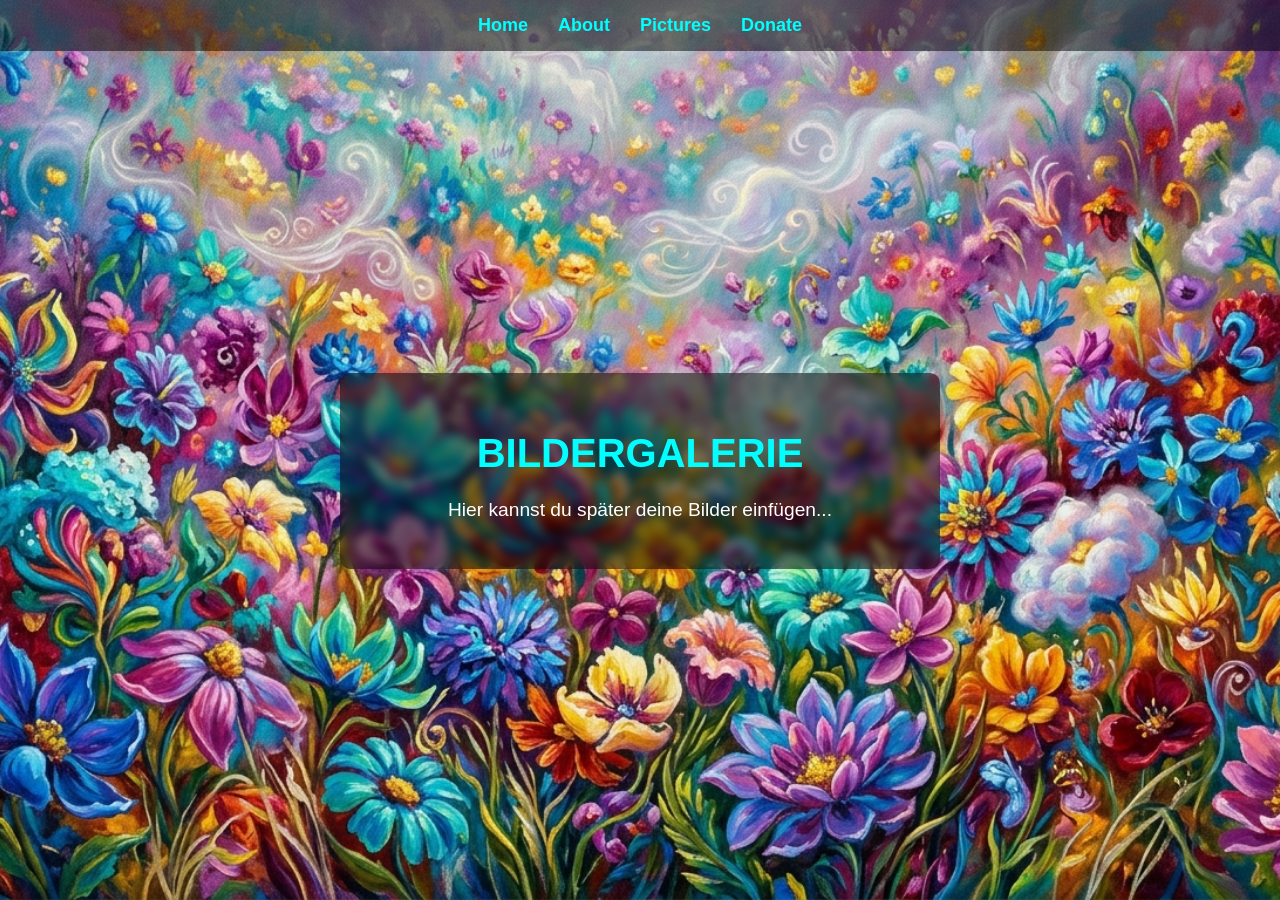
<file: .vscode/pictures.html>
<!doctype html>
<html lang="de">
  <head>
    <meta charset="UTF-8" />
    <meta name="viewport" content="width=device-width, initial-scale=1.0" />
    <title>Pictures - Bienen-Projekt</title>
    <link rel="stylesheet" href="style.css" />
  </head>
  <body class="bg-flowers">
    <header>
      <nav>
        <a href="index.html">Home</a>
        <a href="about.html">About</a>
        <a href="pictures.html">Pictures</a>
        <a href="donate.html">Donate</a>
      </nav>
    </header>

    <main>
      <section class="content-section">
        <h1>Bildergalerie</h1>
        <p>Hier kannst du später deine Bilder einfügen...</p>
      </section>
    </main>
  </body>
</html>
</file>
<file: style.css>
/* ==========================================================================
   1. GLOBAL STYLES & BACKGROUNDS
   ========================================================================== */
body {
  background-size: cover;
  background-position: center;
  background-repeat: no-repeat;
  background-attachment: fixed;
  margin: 0;
  font-family: Arial, sans-serif;
  color: #00ffff;
  text-shadow:
    0 0 3px #6600ff,
    1px 1px 2px rgba(0, 0, 0, 0.8);
  min-height: 100vh;
  min-height: 100vh;
  overflow-x: hidden;
  overflow-y: auto;
  display: flex;
  flex-direction: column;
}

.bg-sunset {
  background-image: url("sunset.png");
}
.bg-flowers {
  background-image: url("flowers.png");
}

/* ==========================================================================
   SMART-CURSOR EFFECT
   ========================================================================== */
.trailing-bee-cursor {
  position: fixed;
  top: 0;
  left: 0;
  width: 111px;
  height: 111px;
  background-image: url("CursorBee.png");
  background-size: contain;
  background-repeat: no-repeat;
  pointer-events: none;
  z-index: 99999999 !important;
  will-change: transform;
  transform: translate3d(var(--bee-x, 0px), var(--bee-y, 0px), 0);
}

.trailing-bee-cursor.bee-hovering {
  animation: beeAlertBlink 0.2s infinite alternate ease-in-out;
}

@keyframes beeAlertBlink {
  0% {
    transform: translate3d(var(--bee-x), var(--bee-y), 0) scale(1.15);
    filter: brightness(1.3);
  }
  100% {
    transform: translate3d(var(--bee-x), var(--bee-y), 0) scale(0.85);
    filter: brightness(0.8);
  }
}

/* ==========================================================================
   2. HEADER & NAVIGATION (DREI-SPALTEN-GRID)
   ========================================================================== */
header {
  position: relative !important;
  width: 100% !important;
  background: rgba(255, 255, 255, 0.02) !important;
  backdrop-filter: blur(4px) !important;
  -webkit-backdrop-filter: blur(4px) !important;
  border-bottom: 1px solid rgba(255, 255, 255, 0.05) !important;
  border-top: none !important;
  padding: 25px 0 !important;
  display: flex !important;
  justify-content: center !important;
  align-items: center !important;
  z-index: 10 !important;
  margin-bottom: 20px;
}

nav {
  position: relative;
  display: grid !important;
  grid-template-columns: 1fr 1.5fr 1fr !important;
  align-items: center !important;
  max-width: 100% !important;
  width: 100%;
  margin: 0 auto;
  padding: 0 40px !important;
  min-height: 50px;
  z-index: 2 !important;
  box-sizing: border-box;
  background: transparent !important;
}

.nav-links {
  grid-column: 1 !important;
  display: flex !important;
  justify-content: flex-start !important;
  gap: 30px !important;
  z-index: 2 !important;
  background: transparent !important;
}

nav a {
  color: #00ffff !important;
  text-decoration: none !important;
  font-weight: bold !important;
  font-size: 15px !important;
  font-family: Arial, sans-serif !important;
  display: inline-block;
  transition: color 0.3s ease !important;
  animation: none !important;
  border: none !important;
  background: none !important;
  text-shadow: 0 0 6px rgba(0, 0, 0, 0.8) !important;
}

.nav-links a:hover {
  color: #6600ff !important;
  animation: none !important;
}

.nav-socials {
  grid-column: 3 !important;
  position: static !important;
  transform: none !important;
  display: flex !important;
  justify-content: flex-end !important;
  gap: 15px;
  margin-left: 0 !important;
  z-index: 2 !important;
  background: transparent !important;
}

.social-icon {
  width: 20px !important;
  height: 20px !important;
  fill: none;
  stroke: #00ffff !important;
  stroke-width: 2;
  stroke-linecap: round;
  stroke-linejoin: round;
  transition:
    stroke 0.3s ease,
    transform 0.3s ease !important;
  filter: drop-shadow(0px 1px 2px rgba(0, 0, 0, 0.9));
}

.nav-socials a:hover .social-icon {
  stroke: #6600ff !important;
  transform: scale(1.15);
}

.nav-socials a:hover {
  animation: none !important;
}

header::before {
  content: "HUMBLEBEE" !important;
  position: absolute !important;
  top: 50% !important;
  left: 50% !important;
  transform: translate(-50%, -50%) !important;
  font-family: "Arial Black", sans-serif !important;
  font-size: clamp(2rem, 6vw, 4.5rem) !important;
  font-weight: 900 !important;
  letter-spacing: 12px !important;
  color: rgba(106, 13, 173, 0.6) !important;
  -webkit-text-stroke: 2px #00ffff !important;
  pointer-events: none !important;
  z-index: 1 !important;
  animation: ultravioletPulse 4s ease-in-out infinite !important;
}

nav::before {
  z-index: -1 !important;
}

/* ==========================================================================
   3. ANIMATIONS
   ========================================================================== */
@keyframes ultravioletPulse {
  0%,
  100% {
    text-shadow:
      0 0 10px rgba(102, 0, 255, 0.3),
      0 0 20px rgba(102, 0, 255, 0.2);
    opacity: 0.47;
  }
  50% {
    text-shadow:
      0 0 25px rgba(0, 255, 255, 0.6),
      0 0 40px rgba(102, 0, 255, 0.6);
    opacity: 0.85;
  }
}
@keyframes blinken {
  0%,
  100% {
    opacity: 1;
  }
  50% {
    opacity: 0.4;
  }
}
@keyframes fadeSequence {
  0% {
    opacity: 0;
    transform: translate(-50%, -30%);
  }
  15%,
  85% {
    opacity: 1;
    transform: translate(-50%, -50%);
  }
  100% {
    opacity: 0;
    transform: translate(-50%, -70%);
  }
}
@keyframes finalFade {
  0% {
    opacity: 0;
    transform: translate(-50%, -30%);
  }
  100% {
    opacity: 1;
    transform: translate(-50%, -50%);
  }
}

@keyframes superSchwirren {
  0% {
    transform: translate(0, 0) scaleX(var(--bee-dir, 1))
      scale(var(--bee-scale, 1)) rotate(0deg);
  }
  25% {
    transform: translate(40px, -50px) scaleX(var(--bee-dir, 1))
      scale(calc(var(--bee-scale, 1) * 1.05)) rotate(5deg);
  }
  50% {
    transform: translate(-30px, -20px) scaleX(var(--bee-dir, 1))
      scale(calc(var(--bee-scale, 1) * 0.95)) rotate(-10deg);
  }
  75% {
    transform: translate(50px, 30px) scaleX(var(--bee-dir, 1))
      scale(var(--bee-scale, 1)) rotate(8deg);
  }
  100% {
    transform: translate(-15px, -60px) scaleX(var(--bee-dir, 1))
      scale(calc(var(--bee-scale, 1) * 1.02)) rotate(-5deg);
  }
}

@keyframes hummelSchwirren {
  0% {
    transform: translate(0, 0) scaleX(var(--bumble-dir, 1))
      scale(var(--bumble-scale, 1));
  }
  33% {
    transform: translate(-50px, 40px) scaleX(var(--bumble-dir, 1))
      scale(calc(var(--bumble-scale, 1) * 1.03)) rotate(-8deg);
  }
  66% {
    transform: translate(40px, -40px) scaleX(var(--bumble-dir, 1))
      scale(calc(var(--bumble-scale, 1) * 0.97)) rotate(6deg);
  }
  100% {
    transform: translate(-15px, -25px) scaleX(var(--bumble-dir, 1))
      scale(var(--bumble-scale, 1));
  }
}

@keyframes sachteSchwingen {
  0% {
    transform: translateY(15px) translateX(-25px)
      rotate(calc(var(--bf-rot, 0deg) - 3deg));
  }
  100% {
    transform: translateY(-20px) translateX(25px)
      rotate(calc(var(--bf-rot, 0deg) + 3deg));
  }
}
@keyframes flügelschlagLinks {
  0% {
    transform: scaleX(1);
  }
  100% {
    transform: scaleX(0.12);
  }
}
@keyframes flügelschlagRechts {
  0% {
    transform: scaleX(-1);
  }
  100% {
    transform: scaleX(-0.12);
  }
}
@keyframes rumpfVibe {
  0% {
    transform: scaleY(1);
  }
  100% {
    transform: scaleY(0.97) translateY(1px);
  }
}
@keyframes rayMultiGluehen {
  0% {
    opacity: 0.02;
    transform: scaleX(0.7) translateY(0);
  }
  50% {
    opacity: 0.65;
  }
  100% {
    opacity: 0.05;
    transform: scaleX(1.2);
  }
}

/* ==========================================================================
   4. MAIN CONTENT & TEXT SEQUENCES
   ========================================================================== */
main {
  position: relative;
  flex: 1;
  display: flex;
  flex-direction: column;
  justify-content: center;
  align-items: center;
  z-index: 5;
  padding: 20px;
  box-sizing: border-box;
}

.text-container {
  position: relative;
  text-align: center;
  width: 100%;
  min-height: 150px;
  display: flex;
  justify-content: center;
  align-items: center;
}

.animated-text {
  position: absolute;
  left: 50%;
  top: 50%;
  transform: translate(-50%, -50%);
  color: #00ffff;
  font-size: clamp(1.8rem, 6vw, 3rem);
  font-weight: bold;
  text-shadow:
    0 0 4px #00ffff,
    2px 2px 2px rgba(0, 0, 0, 0.9),
    0px 0px 15px rgba(0, 0, 0, 1),
    0px 0px 30px rgba(0, 0, 0, 0.9);
  opacity: 0;
  width: 90%;
  pointer-events: none;
}

.txt-1 {
  animation: fadeSequence 4s ease-in-out 1.7s forwards;
}
.txt-2 {
  animation: fadeSequence 4s ease-in-out 5.7s forwards;
}
.txt-3 {
  animation: fadeSequence 4s ease-in-out 9.7s forwards;
}
.txt-4 {
  animation: fadeSequence 4s ease-in-out 13.7s forwards;
}
.txt-5 {
  animation: fadeSequence 4s ease-in-out 17.7s forwards;
}

/* BUCH-BLÄTTER-SYSTEM (STORY-PAGES) */
.story-page {
  display: none !important;
  position: relative !important;
  left: auto !important;
  top: auto !important;
  transform: none !important;
  flex-direction: column !important;
  align-items: center !important;
  justify-content: center !important;
  white-space: normal !important;
  max-width: 75% !important;
  margin: 0 auto !important;
  text-align: center !important;
  line-height: 1.6 !important;
  font-weight: normal !important;
  font-family: Arial, sans-serif !important;
  color: #00ffff !important;
  font-size: clamp(0.95rem, 2.5vw, 1.25rem) !important;
  text-shadow:
    0 0 4px #6600ff,
    1px 1px 3px rgba(0, 0, 0, 0.9) !important;
}
.story-page.active-page {
  display: flex !important;
  opacity: 1 !important;
  animation: none !important;
}

#page1 {
  position: absolute;
  left: 50%;
  top: 50%;
  transform: translate(-50%, -50%);
  opacity: 0;
  animation: finalFade 2s ease-in-out 21.7s forwards;
}

#page1.active-page {
  position: relative !important;
  left: auto !important;
  top: auto !important;
  transform: none !important;
}

.story-btn {
  margin-top: 25px !important;
  padding: 12px 26px !important;
  background: rgba(0, 255, 255, 0.05) !important;
  border: 2px solid #00ffff !important;
  color: #00ffff !important;
  font-weight: bold !important;
  font-size: 0.95rem !important;
  font-family: Arial, sans-serif !important;
  border-radius: 30px !important;
  cursor: pointer !important;
  transition: all 0.3s cubic-bezier(0.4, 0, 0.2, 1) !important;
  text-shadow: none !important;
  box-shadow: 0 0 5px rgba(0, 255, 255, 0.2) !important;
}

.story-btn:hover {
  background: #00ffff !important;
  color: #000000 !important;
  box-shadow: 0 0 15px #00ffff !important;
  transform: scale(1.05) !important;
}

.close-btn {
  background: rgba(102, 0, 255, 0.05) !important;
  border-color: #6600ff !important;
  color: #6600ff !important;
}

.close-btn:hover {
  background: #6600ff !important;
  color: #ffffff !important;
  box-shadow: 0 0 15px #6600ff !important;
}

.story-controls {
  display: flex !important;
  gap: 20px !important;
  justify-content: center !important;
  width: 100% !important;
}

#skip-intro-btn {
  position: absolute !important;
  bottom: -60px !important;
  left: 50% !important;
  transform: translateX(-50%) !important;
  padding: 8px 18px !important;
  background: rgba(0, 255, 255, 0.05) !important;
  border: 1px solid #00ffff !important;
  color: #00ffff !important;
  font-weight: bold !important;
  font-size: 0.85rem !important;
  border-radius: 20px !important;
  cursor: pointer !important;
  z-index: 100 !important;
  transition: all 0.3s ease !important;
  text-shadow: none !important;
}

#skip-intro-btn:hover {
  background: #00ffff !important;
  color: #000000 !important;
  box-shadow: 0 0 10px #00ffff !important;
}

/* ==========================================================================
   5. INSECTS & NATURE EFFECTS
   ========================================================================== */
.insect-layer {
  position: fixed;
  top: 0;
  left: 0;
  width: 100vw;
  height: 100vh;
  pointer-events: none;
  z-index: 1;
  overflow: hidden;
}

.bee,
.bumblebee,
.butterfly {
  position: absolute;
  pointer-events: none;
  display: inline-block;
}

.bee,
.bumblebee {
  left: var(--x);
  top: var(--y);
}
.bee {
  font-size: clamp(20px, 4vw, 30px);
  animation: superSchwirren 6s infinite ease-in-out alternate;
}
.bumblebee {
  font-size: clamp(28px, 5vw, 42px);
  animation: hummelSchwirren 8s infinite ease-in-out alternate;
}
.bee:nth-child(2n) {
  animation-delay: -1.5s;
}
.bee:nth-child(3n) {
  animation-delay: -3s;
}
.bumblebee:nth-child(2n) {
  animation-delay: -2s;
}

.butterfly {
  width: clamp(80px, 16vw, 120px);
  height: clamp(80px, 16vw, 120px);
  z-index: 2;
  left: 40%;
  top: 40%;
  transform: rotate(var(--bf-rot, 0deg));
}

.butterfly svg {
  width: 100%;
  height: 100%;
}
.falter-schweben {
  animation: sachteSchwingen 6s ease-in-out infinite alternate;
  transform-origin: 200px 200px;
}
.links {
  animation: flügelschlagLinks 0.23s ease-in-out infinite alternate;
  transform-origin: 200px 200px;
}
.rechts {
  animation: flügelschlagRechts 0.23s ease-in-out infinite alternate;
  transform-origin: 200px 200px;
}
.falter-rumpf {
  animation: rumpfVibe 0.23s ease-in-out infinite alternate;
  transform-origin: 200px 200px;
}

.content-section ~ .butterfly {
  width: clamp(350px, 70vw, 750px);
  height: clamp(350px, 70vw, 750px);
  z-index: 2;
  margin-top: 20px;
  position: relative;
  display: flex !important;
  justify-content: center !important;
  align-items: center !important;
  margin-left: auto !important;
  margin-right: auto !important;
  top: 0 !important;
}

/* ==========================================================================
   6. SUBPAGES & GALERIE (ABOUT, PICTURES, ETC.)
   ========================================================================== */
.content-section {
  text-align: center;
  width: 100%;
  max-width: 600px;
  padding: 25px;
  background: rgba(0, 0, 0, 0.75) !important;
  border: 2px solid #6600ff;
  border-radius: 16px;
  backdrop-filter: blur(8px);
  box-sizing: border-box;
  margin: 20px 0;
  z-index: 6;
  box-shadow: 0 4px 20px rgba(102, 0, 255, 0.3);
}

.content-section h1,
.content-section h2,
.content-section h3 {
  color: #00ffff !important;
  text-shadow: 0 0 6px #6600ff !important;
  margin-top: 0;
}

.gallery-container {
  max-width: 1000px;
  width: 95%;
}
.gallery-subtitle {
  margin-bottom: 30px;
  color: #a5f3fc;
}
.image-grid {
  display: grid;
  grid-template-columns: repeat(auto-fit, minmax(250px, 1fr));
  gap: 20px;
  width: 100%;
}

.gallery-item {
  position: relative;
  background: #111;
  border: 2px solid #002233;
  border-radius: 8px;
  overflow: hidden;
  box-shadow: 0 4px 15px rgba(0, 0, 0, 0.6);
  transition:
    transform 0.4s cubic-bezier(0.175, 0.885, 0.32, 1.275),
    border-color 0.4s ease,
    box-shadow 0.4s ease;
}

.gallery-item img {
  width: 100%;
  height: 200px;
  object-fit: cover;
  display: block;
  transition: opacity 0.4s ease;
}
.gallery-item:hover {
  transform: scale(1.04) translateY(-4px);
  border-color: #00ffff;
  box-shadow:
    0 0 15px rgba(0, 255, 255, 0.5),
    0 10px 20px rgba(0, 0, 0, 0.7);
}
.image-caption {
  padding: 12px;
  background: rgba(5, 5, 5, 0.85);
  font-size: 0.95rem;
  font-weight: bold;
  color: #00ffff;
  border-top: 1px solid rgba(0, 255, 255, 0.2);
  text-align: center;
  transition:
    background 0.3s ease,
    color 0.3s ease;
}
.gallery-item:hover .image-caption {
  background: #00ffff;
  color: #000;
}

.paypal-button {
  display: inline-block;
  margin-top: 20px;
  padding: 12px 24px;
  background-color: #ffc439;
  color: #003087;
  font-weight: bold;
  text-decoration: none;
  border-radius: 25px;
  transition:
    transform 0.2s ease,
    box-shadow 0.2s ease;
  box-shadow: 0 4px 10px rgba(0, 0, 0, 0.3);
}

.paypal-button:hover {
  transform: scale(1.05);
  box-shadow: 0 6px 15px rgba(255, 196, 57, 0.4);
  color: #003087;
}

/* ==========================================================================
   7. SUN RAYS EFFECT
   ========================================================================== */
.sun-rays-container {
  position: fixed;
  top: 0;
  left: 0;
  width: 100vw;
  height: 100vh;
  overflow: hidden;
  pointer-events: none;
  z-index: 1;
}
.ray {
  position: absolute;
  top: -200px;
  width: 0;
  height: 0;
  border-left: 450px solid transparent;
  border-right: 450px solid transparent;
  border-bottom: 160vh solid rgba(255, 150, 20, 0.1);
  filter: blur(60px);
  transform-origin: top center;
  opacity: 0;
  left: calc(var(--i) * 11% - 5%);
  transform: rotate(calc(var(--i) * 11deg - 45deg));
  border-bottom-color: rgba(255, calc(255 - (var(--i) * 20)), 0, 0.13);
  animation: rayMultiGluehen 18s infinite ease-in-out alternate;
  animation-delay: calc(var(--i) * 0.7s);
}

/* ==========================================================================
   8. ABOUT US PAGES & RESPONSIVE LAYOUTS
   ========================================================================== */
.about-main {
  display: flex;
  flex-direction: column;
  justify-content: center;
  align-items: center;
  max-width: 800px;
  margin: 0 auto;
}
.about-butterfly {
  position: relative;
  width: clamp(300px, 35vw, 500px);
  height: clamp(300px, 35vw, 500px);
  z-index: 2;
}
.about-content {
  max-width: 600px;
  text-align: center;
}
.about-content h1 {
  text-align: center;
}

/* ==========================================================================
   9. FOOTER BANNER (DREI-SPALTEN-GRID)
   ========================================================================== */
div.bottom-banner {
  position: relative;
  width: 100% !important;
  background: rgba(255, 255, 255, 0.02) !important;
  backdrop-filter: blur(4px) !important;
  -webkit-backdrop-filter: blur(4px) !important;
  border-top: 1px solid rgba(255, 255, 255, 0.05) !important;
  padding: 25px 0 !important;
  display: flex !important;
  justify-content: center !important;
  align-items: center !important;
  z-index: 10 !important;
  margin-top: auto !important;
  box-sizing: border-box;
}

div.bottom-banner div.bottom-links {
  display: grid !important;
  grid-template-columns: 1fr 1fr 1fr !important;
  align-items: center !important;
  max-width: 100% !important;
  width: 100%;
  margin: 0 auto;
  padding: 0 40px !important;
  background: transparent !important;
  box-sizing: border-box;
}

div.bottom-banner div.bottom-links a:first-child {
  grid-column: 1 !important;
  justify-self: start !important;
}

#footer-datenschutz {
  grid-column: 2 !important;
  justify-self: center !important;
  position: relative !important;
  transform: none !important;
}

div.bottom-banner div.bottom-links a:last-child:not(.footer-links-container a) {
  grid-column: 3 !important;
  justify-self: end !important;
}

div.bottom-banner div.bottom-links a {
  color: #00ffff !important;
  text-decoration: none !important;
  font-weight: bold !important;
  font-size: 15px !important;
  font-family: Arial, sans-serif !important;
  animation: none !important;
  border: none !important;
  background: none !important;
  text-shadow: 0 0 6px rgba(0, 0, 0, 0.8) !important;
}

div.bottom-banner div.bottom-links a:hover {
  color: #6600ff !important;
}

/* ==========================================================================
   10. NEON-DESIGN FÜR PRODUKTKARTEN (CYBER SHOP)
   ========================================================================== */
.shop-grid {
  display: flex;
  justify-content: center;
  align-items: center;
  flex-wrap: wrap;
  gap: 30px;
  width: 100%;
  max-width: 1200px;
  z-index: 6;
  margin: 40px 0;
}
.product-card {
  background: rgba(0, 0, 0, 0.65) !important;
  backdrop-filter: blur(8px);
  border: 2px solid #6600ff !important;
  padding: 25px !important;
  border-radius: 16px !important;
  text-align: center;
  width: 100%;
  max-width: 290px;
  box-shadow: 0 4px 20px rgba(102, 0, 255, 0.3) !important;
  transition:
    transform 0.3s ease,
    box-shadow 0.3s ease !important;
  box-sizing: border-box;
}
.product-card:hover {
  transform: translateY(-8px) scale(1.02);
  box-shadow: 0 0 25px #6600ff !important;
  border-color: #00ffff !important;
}
.product-img-wrapper {
  width: 100%;
  height: 240px;
  overflow: hidden;
  border-radius: 8px;
  border: 1px solid rgba(255, 255, 255, 0.1);
  background: #111;
  display: flex;
  justify-content: center;
  align-items: center;
}
.product-img {
  width: 100%;
  height: 100%;
  object-fit: contain;
  padding: 12px;
  box-sizing: border-box;
  display: block;
  transition: transform 0.3s ease;
}
.product-card:hover .product-img {
  transform: scale(1.05);
}
.product-title {
  font-size: 1.25rem !important;
  font-family: Arial, sans-serif;
  margin: 15px 0 8px 0 !important;
  color: #00ffff !important;
  text-shadow: 0 0 3px #6600ff !important;
  font-weight: bold;
}
.product-price {
  font-weight: bold !important;
  font-family: Arial, sans-serif;
  font-size: 1.2rem;
  color: #ffffff !important;
  margin-bottom: 20px !important;
}
.buy-btn {
  background: rgba(0, 255, 255, 0.05) !important;
  color: #00ffff !important;
  border: 2px solid #00ffff !important;
  padding: 12px 20px !important;
  border-radius: 30px !important;
  width: 100% !important;
  font-weight: bold !important;
  cursor: pointer !important;
  font-size: 0.95rem;
  transition: all 0.3s cubic-bezier(0.4, 0, 0.2, 1) !important;
  box-shadow: 0 0 5px rgba(0, 255, 255, 0.2) !important;
}
.buy-btn:hover {
  background: #00ffff !important;
  color: #000000 !important;
  box-shadow: 0 0 15px #00ffff !important;
}
.bienen-schutz {
  unicode-bidi: bidi-override;
  direction: rtl;
  display: inline-block;
}

/* ==========================================================================
   11. GLOBAL SNIPCART SHADOW DOM OVERRIDES
   ========================================================================== */
:root {
  --snipcart-cart-bg: transparent !important;
  --snipcart-color-default: #ffffff !important;
  --snipcart-color-muted: #a5f3fc !important;
  --snipcart-color-button-primary: #00ffff !important;
  --snipcart-color-button-primary-hover: #ffffff !important;
  --snipcart-color-button-primary-text: #000000 !important;
  --snipcart-color-button-primary-hover-text: #000000 !important;
  --snipcart-color-link: #00ffff !important;
  --snipcart-color-icon: #00ffff !important;
  --snipcart-border-color: rgba(0, 255, 255, 0.2) !important;
  --snipcart-radius: 16px !important;
}

#snipcart .snipcart-layout,
#snipcart .snipcart-cart__content,
#snipcart .snipcart-modal__container {
  background-image: url("sunset.png") !important;
  background-size: cover !important;
  background-position: center !important;
  background-repeat: no-repeat !important;
  background-color: transparent !important;
  color: #ffffff !important;
  font-family: Arial, sans-serif !important;
}
#snipcart .snipcart-cart-header,
#snipcart .snipcart-item-line,
#snipcart .snipcart-textbox,
#snipcart .snipcart-input {
  background-color: transparent !important;
  background-image: none !important;
}
#snipcart .snipcart-modal,
#snipcart .snipcart-overlay,
#snipcart .snipcart-lightbox,
div.snipcart-modal,
div.snipcart-overlay-slideout {
  background: transparent !important;
  background-color: transparent !important;
  backdrop-filter: none !important;
}
#snipcart .snipcart-cart__content {
  border: 2px solid #00ffff !important;
  box-shadow: 0 4px 20px rgba(0, 255, 255, 0.3) !important;
}
#snipcart .snipcart-item-line__title,
#snipcart .snipcart-item-description,
#snipcart .snipcart-cart-summary-fees__amount,
#snipcart .snipcart-cart-summary-title,
#snipcart .snipcart-item-line__header .snipcart-item-line__price,
#snipcart .snipcart-cart-summary-fees__title,
#snipcart .snipcart-cart-summary__label,
#snipcart .snipcart-item-custom-fields__name,
#snipcart .snipcart-item-custom-fields__value,
#snipcart .snipcart-cart__footer-title,
#snipcart .snipcart-modal__title,
#snipcart .snipcart-cart-header__title,
#snipcart .snipcart-item-quantity__label,
#snipcart .snipcart-cart-summary-fees,
#snipcart .snipcart-cart-summary-fees span,
#snipcart .snipcart-cart-summary__total,
#snipcart .snipcart-cart-summary__total span,
#snipcart .snipcart-cart__footer,
#snipcart .snipcart-item-custom-fields,
#snipcart .snipcart-item-custom-fields label,
#snipcart .snipcart-dropdown,
#snipcart .snipcart-dropdown__select {
  color: #00ffff !important;
  font-weight: bold !important;
  text-shadow:
    0 0 4px rgba(0, 255, 255, 0.6),
    1px 1px 2px rgba(0, 0, 0, 0.9) !important;
}
#snipcart .snipcart-item-quantity__quantity {
  color: #6600ff !important;
  font-weight: bold !important;
  text-shadow: none !important;
}

/* ==========================================================================
   12. MOBILE STYLES & OPTIMIZATIONS (KOMPLETT ERSETZT)
   ========================================================================== */
@media (max-width: 768px) {
  header::before {
    font-size: 1.8rem !important;
    letter-spacing: 4px !important;
    top: 25px !important; /* Fest oben verankert */
    transform: translateX(-50%) !important;
    animation: none !important;
    color: rgba(106, 13, 173, 0.6) !important; /* Das schöne Lila als Füllung */
    -webkit-text-stroke: 2px #00ffff !important; /* Die türkise Outline */
    opacity: 1 !important;
    text-shadow:
      0 0 10px #00ffff,
      0 0 20px #6600ff,
      2px 2px 4px rgba(0, 0, 0, 1) !important;
  }

  header {
    height: auto !important;
    padding: 70px 10px 20px 10px !important; /* Schafft oben Platz für die Überschrift */
  }

  nav {
    display: flex !important;
    flex-direction: column !important;
    justify-content: center !important;
    align-items: center !important;
    gap: 12px !important;
    padding: 0 !important;
    width: 100% !important;
    box-sizing: border-box !important;
    margin-top: 10px !important; /* Schiebt die Links sauber UNTER das Wort */
  }

  .nav-links {
    display: flex !important;
    flex-wrap: wrap !important;
    justify-content: center !important;
    align-items: center !important;
    gap: 12px 20px !important;
    width: 100% !important;
    max-width: 100% !important;
  }

  nav a {
    display: inline-block !important;
    padding: 6px 10px !important;
  }

  .nav-socials {
    position: static !important;
    transform: none !important;
    margin-top: 5px !important;
    margin-left: 0 !important;
    justify-content: center !important;
    width: 100% !important;
  }

  .trailing-bee-cursor {
    width: 75px !important;
    height: 75px !important;
  }

  div.bottom-banner {
    padding: 20px 10px !important;
    height: auto !important;
    width: 100% !important;
    box-sizing: border-box !important;
    justify-content: center !important;
  }

  div.bottom-banner div.bottom-links {
    display: flex !important;
    flex-wrap: wrap !important;
    justify-content: center !important;
    align-items: center !important;
    gap: 10px 20px !important;
    width: 100% !important;
  }

  div.bottom-banner div.bottom-links .footer-links-container {
    display: flex !important;
    flex-wrap: wrap !important;
    justify-content: center !important;
    gap: 10px 20px !important;
  }

  div.bottom-banner div.bottom-links a {
    display: inline-block !important;
    padding: 5px 10px !important;
  }

  div.bottom-banner::before {
    font-size: 1.8rem !important;
    letter-spacing: 4px !important;
    animation: none !important;
    color: #00ffff !important;
    opacity: 1 !important;
    text-shadow:
      0 0 10px #00ffff,
      0 0 20px #6600ff,
      2px 2px 4px rgba(0, 0, 0, 1) !important;
  }

  body {
    background-attachment: scroll !important;
    min-height: 100vh; /* Sicherer Fallback */
    min-height: 100dvh;
  }
}

/* ==========================================================================
   MOBIL-HAUPTFIGUR (FINALE ABSICHERUNG)
   ========================================================================== */
.mobile-hummel {
  content: "" !important;
  display: block !important;
  visibility: visible !important;
  opacity: 1 !important;
  width: 85px !important;
  height: 85px !important;
  background-image: url("CursorBee.png") !important;
  background-size: contain !important;
  background-repeat: no-repeat !important;
  background-position: center !important;
  pointer-events: none !important;
  z-index: 9999999 !important;
  will-change: left, top;
  animation: hummelSchwirren 6s infinite ease-in-out alternate !important;
}
</file>
<file: .vscode/style.css>
body {
  background-size: cover;
  background-position: center;
  background-repeat: no-repeat;
  background-attachment: fixed;
  margin: 0;
  font-family: Arial, sans-serif;
  color: white;
  min-height: 100vh;
  /* Auf Mobilgeräten erlauben wir vertikales Scrollen, falls der Text den Platz sprengt */
  overflow-x: hidden;
  overflow-y: auto;
}

/* Hintergrund-Klassen */
.bg-sunset {
  background-image: url("sunset.png");
}

.bg-flowers {
  background-image: url("flowers.png");
}

/* --- Navigation --- */
header {
  position: relative;
  z-index: 10;
  background: rgba(0, 0, 0, 0.5);
}

nav {
  padding: 15px;
  text-align: center;
  display: flex;
  justify-content: center;
  flex-wrap: wrap; /* Bricht auf kleinen Handys sauber in die nächste Zeile um */
  gap: 10px;
}

nav a {
  color: #00ffff; /* Türkis */
  margin: 0 10px;
  text-decoration: none;
  font-weight: bold;
  font-size: clamp(14px, 4vw, 18px); /* Schriftgröße skaliert dynamisch mit */
  display: inline-block;
  transition: color 0.3s ease;
}

nav a:hover {
  color: #b10dc9; /* Lila */
  animation: blink 0.5s infinite;
}

@keyframes blink {
  0% {
    opacity: 1;
  }
  50% {
    opacity: 0;
  }
  100% {
    opacity: 1;
  }
}

/* --- Hauptbereich (Flexbox optimiert) --- */
main {
  position: relative;
  min-height: calc(100vh - 60px);
  display: flex;
  flex-direction: column; /* Stapelt Elemente auf Mobilgeräten untereinander */
  justify-content: center;
  align-items: center;
  z-index: 5;
  padding: 20px;
  box-sizing: border-box;
}

.text-container {
  position: relative;
  text-align: center;
  width: 100%;
  min-height: 150px; /* Gibt den animierten Absoluten-Texten einen festen Raum */
  display: flex;
  justify-content: center;
  align-items: center;
}

.animated-text {
  position: absolute;
  left: 50%;
  top: 50%;
  transform: translate(-50%, -50%);
  color: #00ffff;
  /* clamp() sorgt dafür, dass Text auf Handys lesbar klein und auf PCs schön groß ist */
  font-size: clamp(1.8rem, 6vw, 3rem);
  font-weight: bold;
  text-shadow: 2px 2px 8px rgba(0, 0, 0, 0.7);
  opacity: 0;
  width: 90%;
  pointer-events: none;
}

@keyframes fadeSequence {
  0% {
    opacity: 0;
    transform: translate(-50%, -30%);
  }
  15% {
    opacity: 1;
    transform: translate(-50%, -50%);
  }
  85% {
    opacity: 1;
    transform: translate(-50%, -50%);
  }
  100% {
    opacity: 0;
    transform: translate(-50%, -70%);
  }
}

.txt-1 {
  animation: fadeSequence 4s ease-in-out 1.7s forwards;
}
.txt-2 {
  animation: fadeSequence 4s ease-in-out 5.7s forwards;
}
.txt-3 {
  animation: fadeSequence 4s ease-in-out 9.7s forwards;
}
.txt-4 {
  animation: finalFade 2s ease-in-out 13.7s forwards;
}

@keyframes finalFade {
  0% {
    opacity: 0;
    transform: translate(-50%, -30%);
  }
  100% {
    opacity: 1;
    transform: translate(-50%, -50%);
  }
}

/* --- Bienen-Styling --- */
.bee {
  position: absolute;
  font-size: clamp(
    20px,
    4vw,
    30px
  ); /* Skaliert die Bienengröße je nach Display */
  opacity: 0.9;
  pointer-events: none;
  z-index: 1;
  display: inline-block;
  transition:
    top 5s ease-in-out,
    left 5s ease-in-out,
    transform 1.2s ease-in-out;
}

@keyframes pulse {
  0% {
    opacity: 0.8;
  }
  50% {
    opacity: 1;
  }
  100% {
    opacity: 0.8;
  }
}

.bee1 {
  animation: pulse 3s infinite ease-in-out;
}
.bee2 {
  animation: pulse 4s infinite ease-in-out 1s;
}
.bee3 {
  animation: pulse 3.5s infinite ease-in-out 2s;
}
.bee4 {
  animation: pulse 4.5s infinite ease-in-out 3s;
}

/* --- Schmetterling-Styling & Responsivität --- */
.butterfly {
  position: absolute;
  width: clamp(
    70px,
    15vw,
    110px
  ); /* Automatische Anpassung an Bildschirmgröße */
  height: clamp(70px, 15vw, 110px);
  pointer-events: none;
  z-index: 2;
  transition:
    top 6s ease-in-out,
    left 6s ease-in-out,
    transform 1.5s ease-in-out;
}

.butterfly svg {
  width: 100%;
  height: 100%;
}

/* 1. SCHWEBEN */
.falter-schweben {
  animation: sachteSchwingen 4s ease-in-out infinite alternate;
  transform-origin: 200px 200px;
}

@keyframes sachteSchwingen {
  0% {
    transform: translateY(15px) rotate(-2deg);
  }
  100% {
    transform: translateY(-20px) rotate(3deg);
  }
}

/* 2. 3D-FLATTER-EFFEKT */
.links {
  animation: flügelschlagLinks 0.25s ease-in-out infinite alternate;
  transform-origin: 200px 200px;
}

.rechts {
  animation: flügelschlagRechts 0.25s ease-in-out infinite alternate;
  transform-origin: 200px 200px;
}

@keyframes flügelschlagLinks {
  0% {
    transform: scaleX(1);
  }
  100% {
    transform: scaleX(0.15);
  }
}

@keyframes flügelschlagRechts {
  0% {
    transform: scaleX(1);
  }
  100% {
    transform: scaleX(0.15);
  }
}

/* 3. DETAIL-VIBRATION */
.falter-rumpf {
  animation: rumpfVibe 0.25s ease-in-out infinite alternate;
  transform-origin: 200px 200px;
}

@keyframes rumpfVibe {
  0% {
    transform: scaleY(1);
  }
  100% {
    transform: scaleY(0.98) translateY(1px);
  }
}

/* Content-Section für die Unterseiten (About, Donate) */
.content-section {
  text-align: center;
  width: 100%;
  max-width: 600px; /* Perfekte Breite für Lesbarkeit auf allen Geräten */
  padding: 25px;
  background: rgba(0, 0, 0, 0.5);
  border-radius: 10px;
  backdrop-filter: blur(5px); /* Macht den Hintergrund edler lesbar */
  box-sizing: border-box;
  margin: 20px 0;
  z-index: 6;
}

.content-section h1 {
  color: #00ffff;
  font-size: clamp(2rem, 5vw, 2.5rem);
  margin-bottom: 20px;
  text-transform: uppercase;
}

.content-section p {
  font-size: clamp(1rem, 3.5vw, 1.2rem);
  line-height: 1.5;
}

/* --- Spezial-Styling für den großen Falter auf der Donate-Seite --- */
.butterfly-donate {
  position: relative; /* Von absolute auf relative geändert, damit er auf Mobilgeräten im Fluss bleibt */
  margin: 20px auto 0 auto;
  width: 100%;
  max-width: 350px; /* Reduziert von 750px, damit es auf Smartphones perfekt reinpasst */
  height: auto;
  aspect-ratio: 1 / 1; /* Hält das SVG quadratisch */
  pointer-events: none;
  z-index: 2;
  animation: donateFlug 12s ease-in-out infinite alternate;
}

@media (min-width: 768px) {
  .butterfly-donate {
    max-width: 500px; /* Auf Tablets und PCs darf er etwas größer werden */
  }
}

.butterfly-donate svg {
  width: 100%;
  height: 100%;
}

@keyframes donateFlug {
  0% {
    transform: translateX(-20px);
  }
  100% {
    transform: translateX(20px) rotateY(10deg);
  }
}

/* --- Hummeln-Styling --- */
.bumblebee {
  position: absolute;
  font-size: clamp(28px, 5vw, 42px);
  opacity: 0.95;
  pointer-events: none;
  z-index: 1;
  display: inline-block;
  transition:
    top 6s ease-in-out,
    left 6s ease-in-out,
    transform 1.5s ease-in-out;
}

@keyframes bumblePulse {
  0% {
    opacity: 0.85;
    transform: scale(1);
  }
  50% {
    opacity: 1;
    transform: scale(1.05);
  }
  100% {
    opacity: 0.85;
    transform: scale(1);
  }
}

.bumble1 {
  animation: bumblePulse 4s infinite ease-in-out;
}
.bumble2 {
  animation: bumblePulse 4.5s infinite ease-in-out 0.5s;
}
.bumble3 {
  animation: bumblePulse 5s infinite ease-in-out 1s;
}

/* --- Spezial-Styling für die Bienen auf der Donate-Seite --- */
.bee-donate {
  position: absolute;
  font-size: clamp(28px, 5vw, 42px);
  pointer-events: none;
  z-index: 1;
}

.bee-donate-1 {
  bottom: 20%;
  left: 10%;
  animation: donateBieneFlugFrei1 14s ease-in-out infinite alternate;
}

.bee-donate-2 {
  bottom: 50%;
  left: 80%;
  animation: donateBieneFlugFrei2 16s ease-in-out infinite alternate;
}

@keyframes donateBieneFlugFrei1 {
  0% {
    transform: translate(0, 0) scaleX(1);
  }
  33% {
    transform: translate(25vw, -30vh) scaleX(1);
  }
  66% {
    transform: translate(50vw, -10vh) scaleX(-1);
  }
  100% {
    transform: translate(10vw, -40vh) scaleX(1);
  }
}

@keyframes donateBieneFlugFrei2 {
  0% {
    transform: translate(0, 0) scaleX(-1);
  }
  40% {
    transform: translate(-40vw, 15vh) scaleX(-1);
  }
  75% {
    transform: translate(-20vw, -20vh) scaleX(1);
  }
  100% {
    transform: translate(-50vw, -10vh) scaleX(-1);
  }
}
</file>
<file: Butterfly/style.css>
body {
  background-color: #12161a; /* Edles Dunkelblau-Grau lässt die Farben leuchten */
  display: flex;
  justify-content: center;
  align-items: center;
  height: 100vh;
  margin: 0;
  overflow: hidden;
}

/* --- 1. SCHWEBEN (Der ganze Falter gleitet elegant auf und ab) --- */
.falter-schweben {
  animation: sachteSchwingen 4s ease-in-out infinite alternate;
  transform-origin: 200px 200px;
}

@keyframes sachteSchwingen {
  0% {
    transform: translateY(15px) rotate(-2deg);
  }
  100% {
    transform: translateY(-20px) rotate(3deg); /* Leichte Neigung beim Steigen */
  }
}

/* --- 2. 3D-FLATTER-EFFEKT (Flügel spiegeln sich zur Mitte) --- */
.fluegel-box {
  transition: transform 0.1s ease-in-out;
}

.links {
  animation: flügelschlagLinks 0.25s ease-in-out infinite alternate;
  transform-origin: 200px 200px; /* Drehpunkt exakt an der linken Körperkante */
}

.rechts {
  animation: flügelschlagRechts 0.25s ease-in-out infinite alternate;
  transform-origin: 200px 200px; /* Drehpunkt exakt an der rechten Körperkante */
}

@keyframes flügelschlagLinks {
  0% {
    transform: scaleX(1); /* Flügel voll ausgebreitet */
  }
  100% {
    transform: scaleX(0.15); /* Flügel fast senkrecht nach oben geklappt */
  }
}

@keyframes flügelschlagRechts {
  0% {
    transform: scaleX(1);
  }
  100% {
    transform: scaleX(0.15);
  }
}

/* --- 3. DETAIL-VIBRATION (Körper zittert minimal durch den Flügelschlag) --- */
.falter-rumpf {
  animation: rumpfVibe 0.25s ease-in-out infinite alternate;
  transform-origin: 200px 200px;
}

@keyframes rumpfVibe {
  0% {
    transform: scaleY(1);
  }
  100% {
    transform: scaleY(0.98) translateY(1px);
  }
}
</file>
